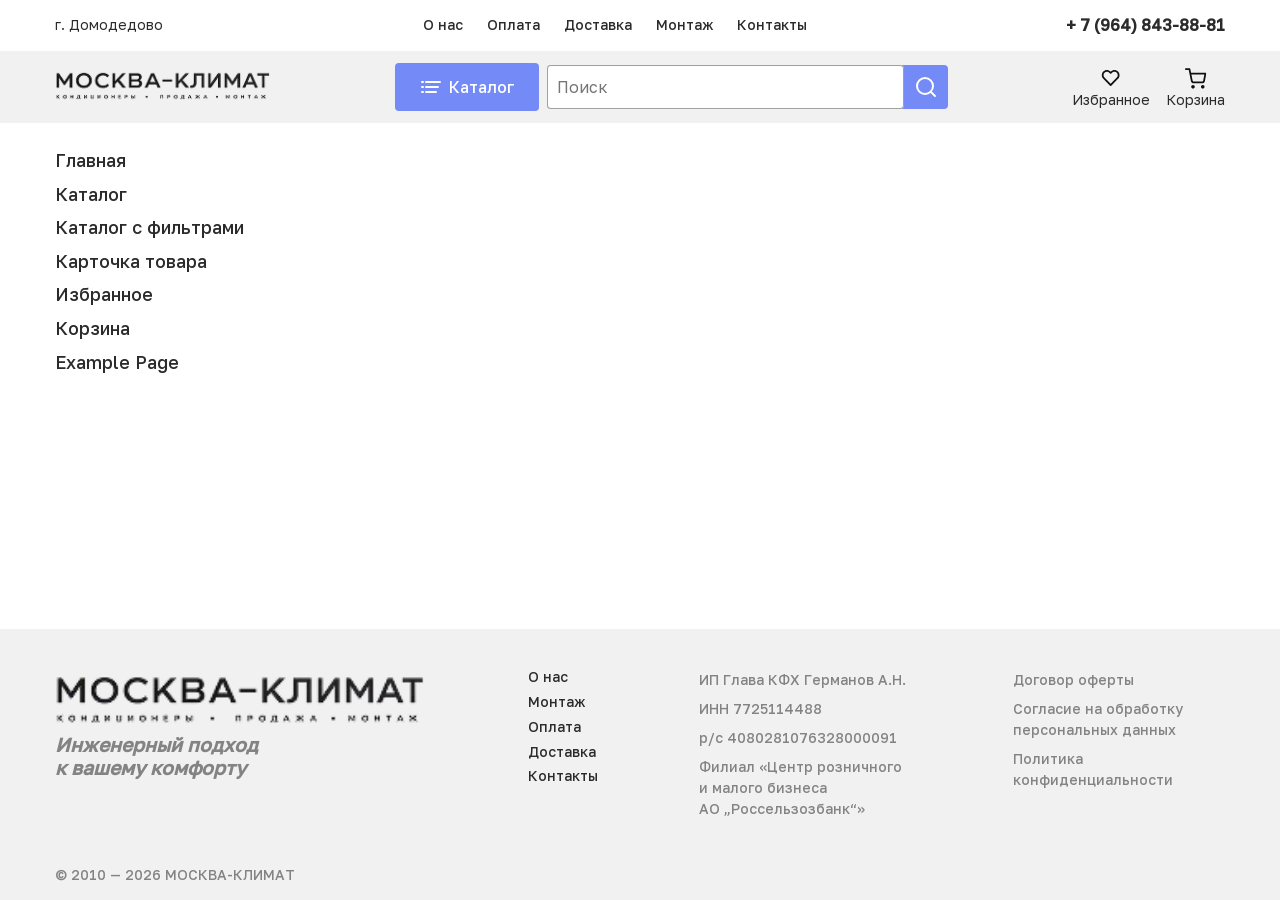
<file: docs/index.html>
<!DOCTYPE html>
<html lang="ru">
<head>
    <meta charset="UTF-8">
    <meta name="viewport" content="width=device-width, initial-scale=1, shrink-to-fit=no">
    <link rel="shortcut icon" href="images/favicon.ico">
    <link rel="stylesheet" href="css/style.css?v=1777123497179">
    <link rel="stylesheet" href="css/swiper.css?v=1777123497179">
    <title></title>
</head>
<body id="home">
<header data-header-js class="header">
    <div class="header__top">
        <div class="header__top-container container">
            <p class="header__info">
                г.&#160;Домодедово
            </p>
            <nav class="header__navigation">
                <ul class="header__list">
                    <li class="header__list-item"><a href="#">О&#160;нас</a></li>
                    <li class="header__list-item"><a href="#">Оплата</a></li>
                    <li class="header__list-item"><a href="#">Доставка</a></li>
                    <li class="header__list-item"><a href="#">Монтаж</a></li>
                    <li class="header__list-item"><a href="#">Контакты</a></li>
                </ul>
            </nav>
            <a href="tel:+79259042425" class="header__tel">+ 7 (964) 843-88-81</a>
        </div>
    </div>
    <div class="header__main">
        <div class="header__main-container container">
            <div class="header__side">
                <a href="#" class="header__logo">
                    <img loading="lazy" src="./img/logo.webp" alt="">
                </a>
            </div>
            <div class="header__middle">
                <button type="button" class="header__catalog-btn">
                    <img loading="lazy" src="./img/icons/catalog.svg" alt="">
                    <span>Каталог</span>
                </button>
                <div class="header__search">
                    <input placeholder="Поиск" type="text" class="header__search-input custom-input">
                    <button type="button" class="header__search-btn">
                        <img loading="lazy" src="./img/icons/search.svg" alt="">
                    </button>
                </div>
            </div>
            <div class="header__buttons">
                <a href="favorites.html" class="header__button">
                    <img loading="lazy" src="./img/icons/heart.svg" alt="">
                    <span>Избранное</span>
                </a>
                <a href="basket.html" class="header__button">
                    <img loading="lazy" src="./img/icons/basket.svg" alt="">
                    <span>Корзина</span>
                </a>
                <button class="header__burger">
                    <span></span>
                </button>
            </div>
        </div>
    </div>
    <div class="header__menu">
        <div class="header__menu-container container">
            <div class="header__search">
                <input placeholder="Поиск" type="text" class="header__search-input custom-input">
                <button type="button" class="header__search-btn">
                    <img loading="lazy" src="./img/icons/search.svg" alt="">
                </button>
            </div>
            <div class="header__catalog-wrapper active">
                <button type="button" class="header__catalog-btn">
                    <img loading="lazy" src="./img/icons/catalog.svg" alt="">
                    <span>Каталог</span>
                </button>
                <div class="header__catalog header__catalog_mobile">
                    <div class="header__catalog-container container">
                        <div class="catalog-items">
                            <a href="#" class="catalog-item">
                                <h3 class="catalog-item__title">Категория</h3>
                                <div class="catalog-item__image">
                                    <img src="./img/new/1.webp" alt="">
                                </div>
                            </a>
                            <a href="#" class="catalog-item">
                                <h3 class="catalog-item__title">Категория</h3>
                                <div class="catalog-item__image">
                                    <img src="./img/new/1.webp" alt="">
                                </div>
                            </a>
                            <a href="#" class="catalog-item">
                                <h3 class="catalog-item__title">Категория</h3>
                                <div class="catalog-item__image">
                                    <img src="./img/new/1.webp" alt="">
                                </div>
                            </a>
                            <a href="#" class="catalog-item">
                                <h3 class="catalog-item__title">Категория</h3>
                                <div class="catalog-item__image">
                                    <img src="./img/new/1.webp" alt="">
                                </div>
                            </a>
                            <a href="#" class="catalog-item">
                                <h3 class="catalog-item__title">Категория</h3>
                                <div class="catalog-item__image">
                                    <img src="./img/new/1.webp" alt="">
                                </div>
                            </a>
                            <a href="#" class="catalog-item">
                                <h3 class="catalog-item__title">Категория</h3>
                                <div class="catalog-item__image">
                                    <img src="./img/new/1.webp" alt="">
                                </div>
                            </a>
                        </div>
                    </div>
                </div>
            </div>
            <ul class="header__list">
                <li class="header__list-item"><a href="#">О&#160;нас</a></li>
                <li class="header__list-item"><a href="#">Оплата</a></li>
                <li class="header__list-item"><a href="#">Доставка</a></li>
                <li class="header__list-item"><a href="#">Монтаж</a></li>
                <li class="header__list-item"><a href="#">Контакты</a></li>
            </ul>
            <p class="header__info">
                г.&#160;Тула Ленина&#160;21
            </p>
            <a href="tel:+79259042425" class="header__tel">8 (925) 904-24-25</a>
        </div>
    </div>

    <div class="header__catalog header__catalog_pc">
        <div class="header__catalog-container container">
            <div class="header__catalog-close">
                <img loading="lazy" src="./img/icons/close.svg" alt="">
            </div>
            <div class="catalog-items">
                <a href="#" class="catalog-item">
                    <h3 class="catalog-item__title">Категория</h3>
                    <div class="catalog-item__image">
                        <img src="./img/new/1.webp" alt="">
                    </div>
                </a>
                <a href="#" class="catalog-item">
                    <h3 class="catalog-item__title">Категория</h3>
                    <div class="catalog-item__image">
                        <img src="./img/new/1.webp" alt="">
                    </div>
                </a>
                <a href="#" class="catalog-item">
                    <h3 class="catalog-item__title">Категория</h3>
                    <div class="catalog-item__image">
                        <img src="./img/new/1.webp" alt="">
                    </div>
                </a>
                <a href="#" class="catalog-item">
                    <h3 class="catalog-item__title">Категория</h3>
                    <div class="catalog-item__image">
                        <img src="./img/new/1.webp" alt="">
                    </div>
                </a>
                <a href="#" class="catalog-item">
                    <h3 class="catalog-item__title">Категория</h3>
                    <div class="catalog-item__image">
                        <img src="./img/new/1.webp" alt="">
                    </div>
                </a>
                <a href="#" class="catalog-item">
                    <h3 class="catalog-item__title">Категория</h3>
                    <div class="catalog-item__image">
                        <img src="./img/new/1.webp" alt="">
                    </div>
                </a>
            </div>
        </div>
    </div>

</header>

<main class="main">

    <section class="pages">
        <div class="pages__container container">
            <ul class="pages__list">
                <li class="pages__list-item"><a href="main.html">Главная</a></li>
                <li class="pages__list-item"><a href="catalog.html">Каталог</a></li>
                <li class="pages__list-item"><a href="filters.html">Каталог с&#160;фильтрами</a></li>
                <li class="pages__list-item"><a href="card.html">Карточка товара</a></li>
                <li class="pages__list-item"><a href="favorites.html">Избранное</a></li>
                <li class="pages__list-item"><a href="basket.html">Корзина</a></li>
                <li class="pages__list-item"><a href="example.html">Example Page</a></li>
            </ul>
        </div>
    </section>

</main>

<footer class="footer">
    <div class="footer__container container">
        <div class="footer__main">
            <div class="footer__side">
                <a href="#" class="footer__logo">
                    <img loading="lazy" src="./img/logo.webp" alt="">
                </a>
                <p class="footer__desc">
                    Инженерный подход к&#160;вашему комфорту
                </p>
            </div>
            <ul class="footer__list">
                <li class="footer__list-item"><a href="#">О&#160;нас</a></li>
                <li class="footer__list-item"><a href="#">Монтаж</a></li>
                <li class="footer__list-item"><a href="#">Оплата</a></li>
                <li class="footer__list-item"><a href="#">Доставка</a></li>
                <li class="footer__list-item"><a href="#">Контакты</a></li>
            </ul>
            <div class="footer__info">
                <p>
                    ИП&#160;Глава КФХ Германов А.Н.
                </p>
                <p>
                    ИНН 7725114488
                </p>
                <p>
                    р/с 4080281076328000091
                </p>
                <p>
                    Филиал &#171;Центр розничного и&#160;малого бизнеса АО&#160;&#8222;Россельзозбанк&#8220;&#187;
                </p>
            </div>
            <div class="footer__info">
               <a href="">Договор оферты</a>
               <a href="">Согласие на&#160;обработку персональных данных</a>
               <a href="">Политика конфиденциальности</a>
            </div>
        </div>
        <div class="footer__bottom">
            <p class="footer__copyright">&#169; 2010&#160;&#8212; 2026 МОСКВА-КЛИМАТ</p>
        </div>
    </div>
</footer>

<svg class="sprite" xmlns="http://www.w3.org/2000/svg" xmlns:xlink="http://www.w3.org/1999/xlink"><symbol viewBox="0 0 24 24" id="heart" xmlns="http://www.w3.org/2000/svg"><path d="M17.329 3c.61 0 1.215.13 1.78.383.564.253 1.08.625 1.514 1.095.435.47.781 1.03 1.018 1.648A5.46 5.46 0 0 1 22 8.076a5.46 5.46 0 0 1-.359 1.951 5.122 5.122 0 0 1-1.018 1.648l-1.14 1.235L12 21l-7.482-8.09-1.143-1.233C2.496 10.727 2 9.43 2 8.077s.497-2.648 1.375-3.599C4.253 3.53 5.44 3 6.671 3c1.232 0 2.417.53 3.295 1.478l1.142 1.234c.235.254.557.396.892.396.335 0 .657-.142.892-.396l1.14-1.234a4.67 4.67 0 0 1 1.517-1.095A4.35 4.35 0 0 1 17.329 3Z" stroke-width="2.222" stroke-linecap="round" stroke-linejoin="round"/></symbol></svg>
<script src="js/common.js?v=1777123497179"></script>
</body>

</html>
</file>
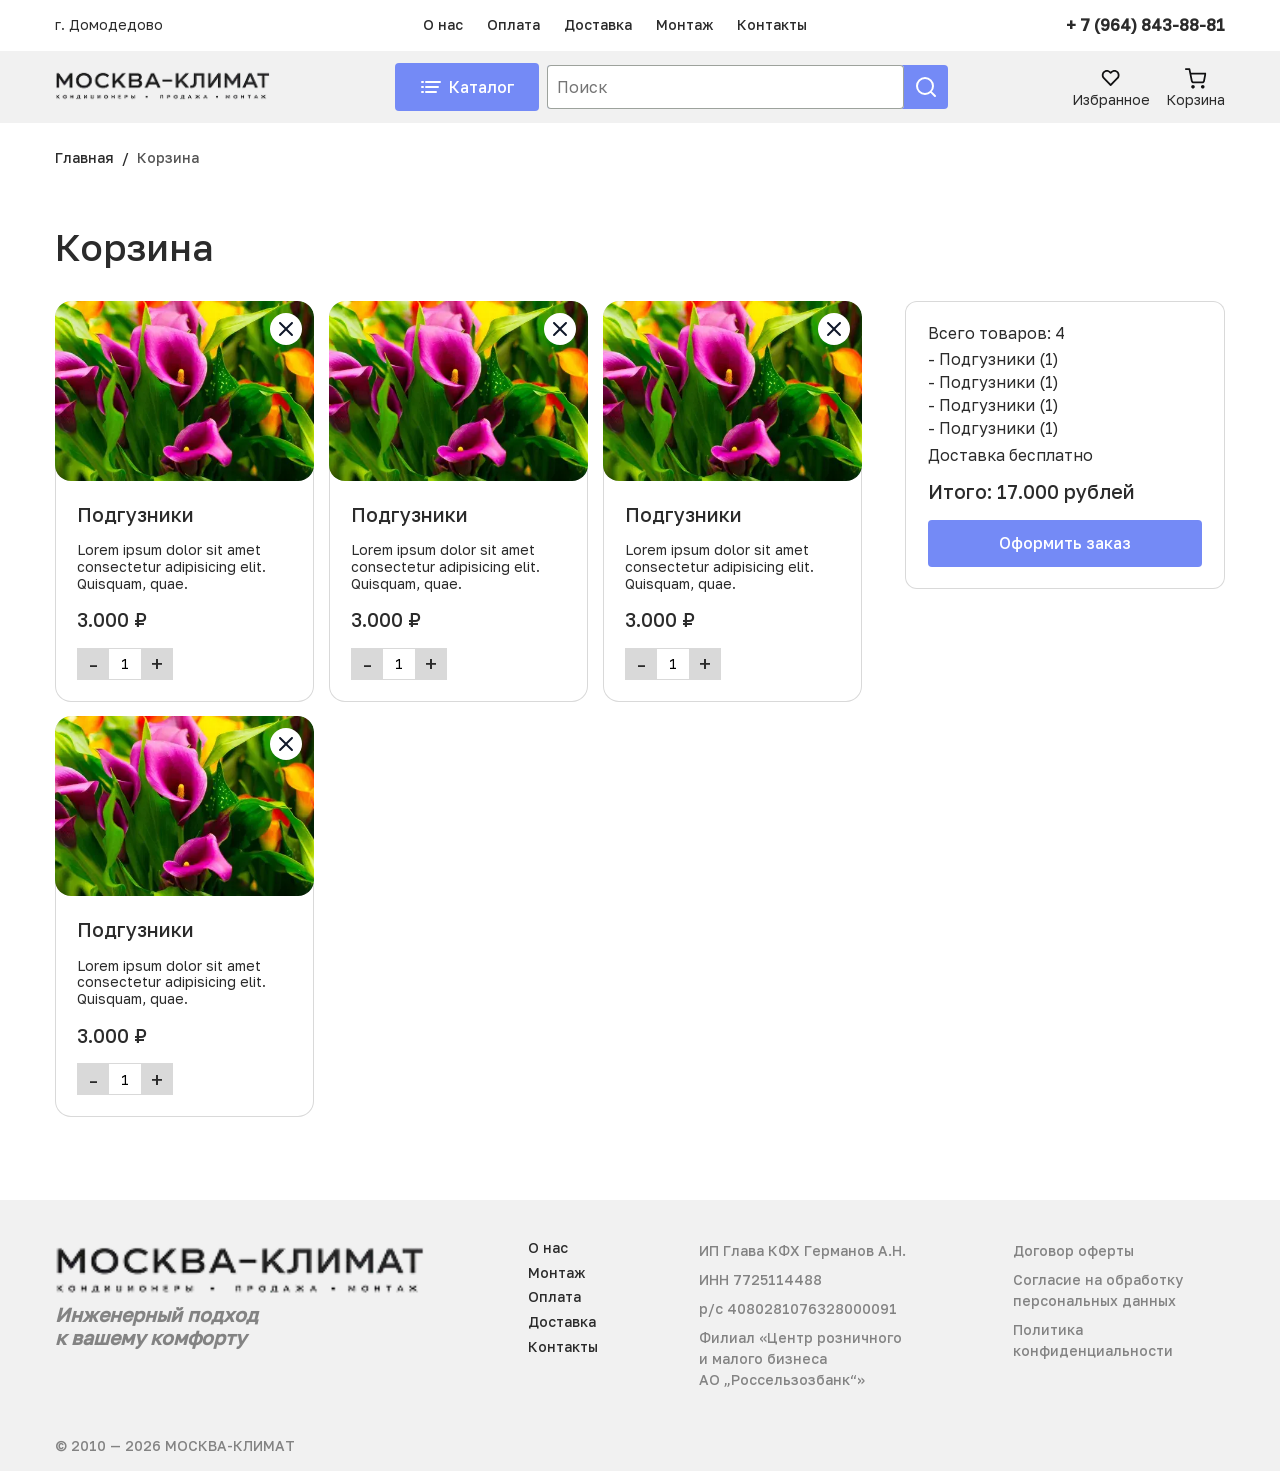
<file: docs/basket.html>
<!DOCTYPE html>
<html lang="ru">
<head>
    <meta charset="UTF-8">
    <meta name="viewport" content="width=device-width, initial-scale=1, shrink-to-fit=no">
    <link rel="shortcut icon" href="images/favicon.ico">
    <link rel="stylesheet" href="css/style.css?v=1777123497179">
    <link rel="stylesheet" href="css/swiper.css?v=1777123497179">
    <title></title>
</head>
<body id="home">
<header data-header-js class="header">
    <div class="header__top">
        <div class="header__top-container container">
            <p class="header__info">
                г.&#160;Домодедово
            </p>
            <nav class="header__navigation">
                <ul class="header__list">
                    <li class="header__list-item"><a href="#">О&#160;нас</a></li>
                    <li class="header__list-item"><a href="#">Оплата</a></li>
                    <li class="header__list-item"><a href="#">Доставка</a></li>
                    <li class="header__list-item"><a href="#">Монтаж</a></li>
                    <li class="header__list-item"><a href="#">Контакты</a></li>
                </ul>
            </nav>
            <a href="tel:+79259042425" class="header__tel">+ 7 (964) 843-88-81</a>
        </div>
    </div>
    <div class="header__main">
        <div class="header__main-container container">
            <div class="header__side">
                <a href="#" class="header__logo">
                    <img loading="lazy" src="./img/logo.webp" alt="">
                </a>
            </div>
            <div class="header__middle">
                <button type="button" class="header__catalog-btn">
                    <img loading="lazy" src="./img/icons/catalog.svg" alt="">
                    <span>Каталог</span>
                </button>
                <div class="header__search">
                    <input placeholder="Поиск" type="text" class="header__search-input custom-input">
                    <button type="button" class="header__search-btn">
                        <img loading="lazy" src="./img/icons/search.svg" alt="">
                    </button>
                </div>
            </div>
            <div class="header__buttons">
                <a href="favorites.html" class="header__button">
                    <img loading="lazy" src="./img/icons/heart.svg" alt="">
                    <span>Избранное</span>
                </a>
                <a href="basket.html" class="header__button">
                    <img loading="lazy" src="./img/icons/basket.svg" alt="">
                    <span>Корзина</span>
                </a>
                <button class="header__burger">
                    <span></span>
                </button>
            </div>
        </div>
    </div>
    <div class="header__menu">
        <div class="header__menu-container container">
            <div class="header__search">
                <input placeholder="Поиск" type="text" class="header__search-input custom-input">
                <button type="button" class="header__search-btn">
                    <img loading="lazy" src="./img/icons/search.svg" alt="">
                </button>
            </div>
            <div class="header__catalog-wrapper active">
                <button type="button" class="header__catalog-btn">
                    <img loading="lazy" src="./img/icons/catalog.svg" alt="">
                    <span>Каталог</span>
                </button>
                <div class="header__catalog header__catalog_mobile">
                    <div class="header__catalog-container container">
                        <div class="catalog-items">
                            <a href="#" class="catalog-item">
                                <h3 class="catalog-item__title">Категория</h3>
                                <div class="catalog-item__image">
                                    <img src="./img/new/1.webp" alt="">
                                </div>
                            </a>
                            <a href="#" class="catalog-item">
                                <h3 class="catalog-item__title">Категория</h3>
                                <div class="catalog-item__image">
                                    <img src="./img/new/1.webp" alt="">
                                </div>
                            </a>
                            <a href="#" class="catalog-item">
                                <h3 class="catalog-item__title">Категория</h3>
                                <div class="catalog-item__image">
                                    <img src="./img/new/1.webp" alt="">
                                </div>
                            </a>
                            <a href="#" class="catalog-item">
                                <h3 class="catalog-item__title">Категория</h3>
                                <div class="catalog-item__image">
                                    <img src="./img/new/1.webp" alt="">
                                </div>
                            </a>
                            <a href="#" class="catalog-item">
                                <h3 class="catalog-item__title">Категория</h3>
                                <div class="catalog-item__image">
                                    <img src="./img/new/1.webp" alt="">
                                </div>
                            </a>
                            <a href="#" class="catalog-item">
                                <h3 class="catalog-item__title">Категория</h3>
                                <div class="catalog-item__image">
                                    <img src="./img/new/1.webp" alt="">
                                </div>
                            </a>
                        </div>
                    </div>
                </div>
            </div>
            <ul class="header__list">
                <li class="header__list-item"><a href="#">О&#160;нас</a></li>
                <li class="header__list-item"><a href="#">Оплата</a></li>
                <li class="header__list-item"><a href="#">Доставка</a></li>
                <li class="header__list-item"><a href="#">Монтаж</a></li>
                <li class="header__list-item"><a href="#">Контакты</a></li>
            </ul>
            <p class="header__info">
                г.&#160;Тула Ленина&#160;21
            </p>
            <a href="tel:+79259042425" class="header__tel">8 (925) 904-24-25</a>
        </div>
    </div>

    <div class="header__catalog header__catalog_pc">
        <div class="header__catalog-container container">
            <div class="header__catalog-close">
                <img loading="lazy" src="./img/icons/close.svg" alt="">
            </div>
            <div class="catalog-items">
                <a href="#" class="catalog-item">
                    <h3 class="catalog-item__title">Категория</h3>
                    <div class="catalog-item__image">
                        <img src="./img/new/1.webp" alt="">
                    </div>
                </a>
                <a href="#" class="catalog-item">
                    <h3 class="catalog-item__title">Категория</h3>
                    <div class="catalog-item__image">
                        <img src="./img/new/1.webp" alt="">
                    </div>
                </a>
                <a href="#" class="catalog-item">
                    <h3 class="catalog-item__title">Категория</h3>
                    <div class="catalog-item__image">
                        <img src="./img/new/1.webp" alt="">
                    </div>
                </a>
                <a href="#" class="catalog-item">
                    <h3 class="catalog-item__title">Категория</h3>
                    <div class="catalog-item__image">
                        <img src="./img/new/1.webp" alt="">
                    </div>
                </a>
                <a href="#" class="catalog-item">
                    <h3 class="catalog-item__title">Категория</h3>
                    <div class="catalog-item__image">
                        <img src="./img/new/1.webp" alt="">
                    </div>
                </a>
                <a href="#" class="catalog-item">
                    <h3 class="catalog-item__title">Категория</h3>
                    <div class="catalog-item__image">
                        <img src="./img/new/1.webp" alt="">
                    </div>
                </a>
            </div>
        </div>
    </div>

</header>

<main class="main">
    <div class="breadcambs container">
        <ul class="breadcambs__list">
            <li class="breadcambs__list-item"><a href="#">Главная</a></li>
            <li class="breadcambs__list-item"><a href="#">Корзина</a></li>
        </ul>
    </div>
    <section class="basket">
        <div class="basket__container container">
            <h2 class="basket__title">Корзина</h2>
            <div class="basket__content">
                <div class="basket__items">
                    <a href="#" class="card-item">
                        <button type="button" class="card-item__remove"></button>
                        <div class="card-item__image">
                            <img loading="lazy" src="./img/news/1.webp" alt="">
                        </div>
                        <div class="card-item__content">
                            <h4 class="card-item__title">
                                Подгузники
                            </h4>
                            <p class="card-item__desc">
                                Lorem ipsum dolor sit amet consectetur adipisicing elit. Quisquam, quae.
                            </p>
                            <p class="card-item__price">
                                3.000 ₽
                            </p>
                            <div class="card-item__value custom-range" data-min="1" data-max="10">
                                <button class="custom-range__btn custom-range__btn--minus">-</button>
                                <input type="number" class="custom-range__input" value="1">
                                <button class="custom-range__btn custom-range__btn--plus">+</button>
                            </div>
                        </div>
                    </a>
                    <a href="#" class="card-item">
                        <button type="button" class="card-item__remove"></button>
                        <div class="card-item__image">
                            <img loading="lazy" src="./img/news/1.webp" alt="">
                        </div>
                        <div class="card-item__content">
                            <h4 class="card-item__title">
                                Подгузники
                            </h4>
                            <p class="card-item__desc">
                                Lorem ipsum dolor sit amet consectetur adipisicing elit. Quisquam, quae.
                            </p>
                            <p class="card-item__price">
                                3.000 ₽
                            </p>
                            <div class="card-item__value custom-range" data-min="1" data-max="10">
                                <button class="custom-range__btn custom-range__btn--minus">-</button>
                                <input type="number" class="custom-range__input" value="1">
                                <button class="custom-range__btn custom-range__btn--plus">+</button>
                            </div>
                        </div>
                    </a>
                    <a href="#" class="card-item">
                        <button type="button" class="card-item__remove"></button>
                        <div class="card-item__image">
                            <img loading="lazy" src="./img/news/1.webp" alt="">
                        </div>
                        <div class="card-item__content">
                            <h4 class="card-item__title">
                                Подгузники
                            </h4>
                            <p class="card-item__desc">
                                Lorem ipsum dolor sit amet consectetur adipisicing elit. Quisquam, quae.
                            </p>
                            <p class="card-item__price">
                                3.000 ₽
                            </p>
                            <div class="card-item__value custom-range" data-min="1" data-max="10">
                                <button class="custom-range__btn custom-range__btn--minus">-</button>
                                <input type="number" class="custom-range__input" value="1">
                                <button class="custom-range__btn custom-range__btn--plus">+</button>
                            </div>
                        </div>
                    </a>
                    <a href="#" class="card-item">
                        <button type="button" class="card-item__remove"></button>
                        <div class="card-item__image">
                            <img loading="lazy" src="./img/news/1.webp" alt="">
                        </div>
                        <div class="card-item__content">
                            <h4 class="card-item__title">
                                Подгузники
                            </h4>
                            <p class="card-item__desc">
                                Lorem ipsum dolor sit amet consectetur adipisicing elit. Quisquam, quae.
                            </p>
                            <p class="card-item__price">
                                3.000 ₽
                            </p>
                            <div class="card-item__value custom-range" data-min="1" data-max="10">
                                <button class="custom-range__btn custom-range__btn--minus">-</button>
                                <input type="number" class="custom-range__input" value="1">
                                <button class="custom-range__btn custom-range__btn--plus">+</button>
                            </div>
                        </div>
                    </a>
                </div>
                <div class="basket__payment">
                    <div class="basket__info">
                        <p>Всего товаров: <span>4</span></p>
                        <ul>
                            <li>Подгузники (1)</li>
                            <li>Подгузники (1)</li>
                            <li>Подгузники (1)</li>
                            <li>Подгузники (1)</li>
                        </ul>
                        <p>Доставка бесплатно</p>
                    </div>
                    <p class="basket__value">
                        Итого: 17.000 рублей
                    </p>
                    <button class="basket__btn btn">Оформить заказ</button>
                </div>
            </div>
        </div>
    </section>
</main>

<footer class="footer">
    <div class="footer__container container">
        <div class="footer__main">
            <div class="footer__side">
                <a href="#" class="footer__logo">
                    <img loading="lazy" src="./img/logo.webp" alt="">
                </a>
                <p class="footer__desc">
                    Инженерный подход к&#160;вашему комфорту
                </p>
            </div>
            <ul class="footer__list">
                <li class="footer__list-item"><a href="#">О&#160;нас</a></li>
                <li class="footer__list-item"><a href="#">Монтаж</a></li>
                <li class="footer__list-item"><a href="#">Оплата</a></li>
                <li class="footer__list-item"><a href="#">Доставка</a></li>
                <li class="footer__list-item"><a href="#">Контакты</a></li>
            </ul>
            <div class="footer__info">
                <p>
                    ИП&#160;Глава КФХ Германов А.Н.
                </p>
                <p>
                    ИНН 7725114488
                </p>
                <p>
                    р/с 4080281076328000091
                </p>
                <p>
                    Филиал &#171;Центр розничного и&#160;малого бизнеса АО&#160;&#8222;Россельзозбанк&#8220;&#187;
                </p>
            </div>
            <div class="footer__info">
               <a href="">Договор оферты</a>
               <a href="">Согласие на&#160;обработку персональных данных</a>
               <a href="">Политика конфиденциальности</a>
            </div>
        </div>
        <div class="footer__bottom">
            <p class="footer__copyright">&#169; 2010&#160;&#8212; 2026 МОСКВА-КЛИМАТ</p>
        </div>
    </div>
</footer>

<svg class="sprite" xmlns="http://www.w3.org/2000/svg" xmlns:xlink="http://www.w3.org/1999/xlink"><symbol viewBox="0 0 24 24" id="heart" xmlns="http://www.w3.org/2000/svg"><path d="M17.329 3c.61 0 1.215.13 1.78.383.564.253 1.08.625 1.514 1.095.435.47.781 1.03 1.018 1.648A5.46 5.46 0 0 1 22 8.076a5.46 5.46 0 0 1-.359 1.951 5.122 5.122 0 0 1-1.018 1.648l-1.14 1.235L12 21l-7.482-8.09-1.143-1.233C2.496 10.727 2 9.43 2 8.077s.497-2.648 1.375-3.599C4.253 3.53 5.44 3 6.671 3c1.232 0 2.417.53 3.295 1.478l1.142 1.234c.235.254.557.396.892.396.335 0 .657-.142.892-.396l1.14-1.234a4.67 4.67 0 0 1 1.517-1.095A4.35 4.35 0 0 1 17.329 3Z" stroke-width="2.222" stroke-linecap="round" stroke-linejoin="round"/></symbol></svg>
<script src="js/common.js?v=1777123497179"></script>
</body>

</html>
</file>
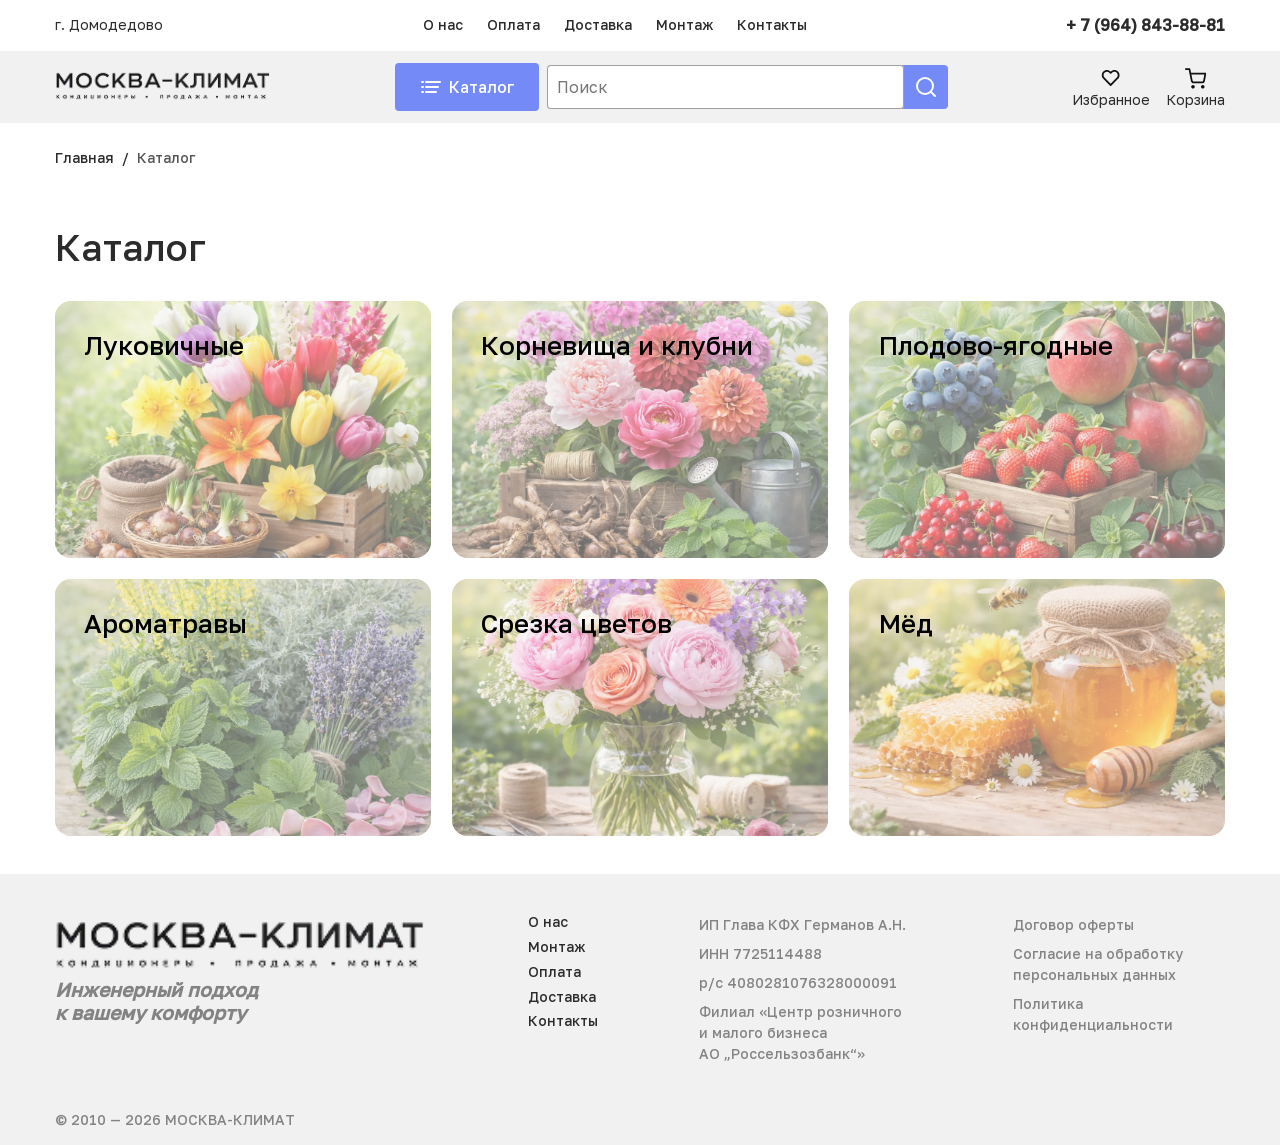
<file: docs/catalog.html>
<!DOCTYPE html>
<html lang="ru">
<head>
    <meta charset="UTF-8">
    <meta name="viewport" content="width=device-width, initial-scale=1, shrink-to-fit=no">
    <link rel="shortcut icon" href="images/favicon.ico">
    <link rel="stylesheet" href="css/style.css?v=1777123497179">
    <link rel="stylesheet" href="css/swiper.css?v=1777123497179">
    <title></title>
</head>
<body id="home">
<header data-header-js class="header">
    <div class="header__top">
        <div class="header__top-container container">
            <p class="header__info">
                г.&#160;Домодедово
            </p>
            <nav class="header__navigation">
                <ul class="header__list">
                    <li class="header__list-item"><a href="#">О&#160;нас</a></li>
                    <li class="header__list-item"><a href="#">Оплата</a></li>
                    <li class="header__list-item"><a href="#">Доставка</a></li>
                    <li class="header__list-item"><a href="#">Монтаж</a></li>
                    <li class="header__list-item"><a href="#">Контакты</a></li>
                </ul>
            </nav>
            <a href="tel:+79259042425" class="header__tel">+ 7 (964) 843-88-81</a>
        </div>
    </div>
    <div class="header__main">
        <div class="header__main-container container">
            <div class="header__side">
                <a href="#" class="header__logo">
                    <img loading="lazy" src="./img/logo.webp" alt="">
                </a>
            </div>
            <div class="header__middle">
                <button type="button" class="header__catalog-btn">
                    <img loading="lazy" src="./img/icons/catalog.svg" alt="">
                    <span>Каталог</span>
                </button>
                <div class="header__search">
                    <input placeholder="Поиск" type="text" class="header__search-input custom-input">
                    <button type="button" class="header__search-btn">
                        <img loading="lazy" src="./img/icons/search.svg" alt="">
                    </button>
                </div>
            </div>
            <div class="header__buttons">
                <a href="favorites.html" class="header__button">
                    <img loading="lazy" src="./img/icons/heart.svg" alt="">
                    <span>Избранное</span>
                </a>
                <a href="basket.html" class="header__button">
                    <img loading="lazy" src="./img/icons/basket.svg" alt="">
                    <span>Корзина</span>
                </a>
                <button class="header__burger">
                    <span></span>
                </button>
            </div>
        </div>
    </div>
    <div class="header__menu">
        <div class="header__menu-container container">
            <div class="header__search">
                <input placeholder="Поиск" type="text" class="header__search-input custom-input">
                <button type="button" class="header__search-btn">
                    <img loading="lazy" src="./img/icons/search.svg" alt="">
                </button>
            </div>
            <div class="header__catalog-wrapper active">
                <button type="button" class="header__catalog-btn">
                    <img loading="lazy" src="./img/icons/catalog.svg" alt="">
                    <span>Каталог</span>
                </button>
                <div class="header__catalog header__catalog_mobile">
                    <div class="header__catalog-container container">
                        <div class="catalog-items">
                            <a href="#" class="catalog-item">
                                <h3 class="catalog-item__title">Категория</h3>
                                <div class="catalog-item__image">
                                    <img src="./img/new/1.webp" alt="">
                                </div>
                            </a>
                            <a href="#" class="catalog-item">
                                <h3 class="catalog-item__title">Категория</h3>
                                <div class="catalog-item__image">
                                    <img src="./img/new/1.webp" alt="">
                                </div>
                            </a>
                            <a href="#" class="catalog-item">
                                <h3 class="catalog-item__title">Категория</h3>
                                <div class="catalog-item__image">
                                    <img src="./img/new/1.webp" alt="">
                                </div>
                            </a>
                            <a href="#" class="catalog-item">
                                <h3 class="catalog-item__title">Категория</h3>
                                <div class="catalog-item__image">
                                    <img src="./img/new/1.webp" alt="">
                                </div>
                            </a>
                            <a href="#" class="catalog-item">
                                <h3 class="catalog-item__title">Категория</h3>
                                <div class="catalog-item__image">
                                    <img src="./img/new/1.webp" alt="">
                                </div>
                            </a>
                            <a href="#" class="catalog-item">
                                <h3 class="catalog-item__title">Категория</h3>
                                <div class="catalog-item__image">
                                    <img src="./img/new/1.webp" alt="">
                                </div>
                            </a>
                        </div>
                    </div>
                </div>
            </div>
            <ul class="header__list">
                <li class="header__list-item"><a href="#">О&#160;нас</a></li>
                <li class="header__list-item"><a href="#">Оплата</a></li>
                <li class="header__list-item"><a href="#">Доставка</a></li>
                <li class="header__list-item"><a href="#">Монтаж</a></li>
                <li class="header__list-item"><a href="#">Контакты</a></li>
            </ul>
            <p class="header__info">
                г.&#160;Тула Ленина&#160;21
            </p>
            <a href="tel:+79259042425" class="header__tel">8 (925) 904-24-25</a>
        </div>
    </div>

    <div class="header__catalog header__catalog_pc">
        <div class="header__catalog-container container">
            <div class="header__catalog-close">
                <img loading="lazy" src="./img/icons/close.svg" alt="">
            </div>
            <div class="catalog-items">
                <a href="#" class="catalog-item">
                    <h3 class="catalog-item__title">Категория</h3>
                    <div class="catalog-item__image">
                        <img src="./img/new/1.webp" alt="">
                    </div>
                </a>
                <a href="#" class="catalog-item">
                    <h3 class="catalog-item__title">Категория</h3>
                    <div class="catalog-item__image">
                        <img src="./img/new/1.webp" alt="">
                    </div>
                </a>
                <a href="#" class="catalog-item">
                    <h3 class="catalog-item__title">Категория</h3>
                    <div class="catalog-item__image">
                        <img src="./img/new/1.webp" alt="">
                    </div>
                </a>
                <a href="#" class="catalog-item">
                    <h3 class="catalog-item__title">Категория</h3>
                    <div class="catalog-item__image">
                        <img src="./img/new/1.webp" alt="">
                    </div>
                </a>
                <a href="#" class="catalog-item">
                    <h3 class="catalog-item__title">Категория</h3>
                    <div class="catalog-item__image">
                        <img src="./img/new/1.webp" alt="">
                    </div>
                </a>
                <a href="#" class="catalog-item">
                    <h3 class="catalog-item__title">Категория</h3>
                    <div class="catalog-item__image">
                        <img src="./img/new/1.webp" alt="">
                    </div>
                </a>
            </div>
        </div>
    </div>

</header>

<main class="main">
    <div class="breadcambs container">
        <ul class="breadcambs__list">
            <li class="breadcambs__list-item"><a href="#">Главная</a></li>
            <li class="breadcambs__list-item"><a href="#">Каталог</a></li>
        </ul>
    </div>
    <div class="catalog-section">
        <div class="catalog-section__container container">
            <h2 class="catalog-section__title">Каталог</h2>
            <div class="catalog-items">
                <a href="#" class="catalog-item">
                    <h3 class="catalog-item__title">Луковичные</h3>
                    <div class="catalog-item__image">
                        <img src="./img/catalog/1.webp" alt="">
                    </div>
                </a>
                <a href="#" class="catalog-item">
                    <h3 class="catalog-item__title">Корневища и&#160;клубни</h3>
                    <div class="catalog-item__image">
                        <img src="./img/catalog/2.webp" alt="">
                    </div>
                </a>
                <a href="#" class="catalog-item">
                    <h3 class="catalog-item__title">Плодово-ягодные</h3>
                    <div class="catalog-item__image">
                        <img src="./img/catalog/3.webp" alt="">
                    </div>
                </a>
                <a href="#" class="catalog-item">
                    <h3 class="catalog-item__title">Ароматравы</h3>
                    <div class="catalog-item__image">
                        <img src="./img/catalog/4.webp" alt="">
                    </div>
                </a>
                <a href="#" class="catalog-item">
                    <h3 class="catalog-item__title">Срезка цветов</h3>
                    <div class="catalog-item__image">
                        <img src="./img/catalog/5.webp" alt="">
                    </div>
                </a>
                <a href="#" class="catalog-item">
                    <h3 class="catalog-item__title">Мёд</h3>
                    <div class="catalog-item__image">
                        <img src="./img/catalog/6.webp" alt="">
                    </div>
                </a>
            </div>
        </div>
    </div>
</main>

<footer class="footer">
    <div class="footer__container container">
        <div class="footer__main">
            <div class="footer__side">
                <a href="#" class="footer__logo">
                    <img loading="lazy" src="./img/logo.webp" alt="">
                </a>
                <p class="footer__desc">
                    Инженерный подход к&#160;вашему комфорту
                </p>
            </div>
            <ul class="footer__list">
                <li class="footer__list-item"><a href="#">О&#160;нас</a></li>
                <li class="footer__list-item"><a href="#">Монтаж</a></li>
                <li class="footer__list-item"><a href="#">Оплата</a></li>
                <li class="footer__list-item"><a href="#">Доставка</a></li>
                <li class="footer__list-item"><a href="#">Контакты</a></li>
            </ul>
            <div class="footer__info">
                <p>
                    ИП&#160;Глава КФХ Германов А.Н.
                </p>
                <p>
                    ИНН 7725114488
                </p>
                <p>
                    р/с 4080281076328000091
                </p>
                <p>
                    Филиал &#171;Центр розничного и&#160;малого бизнеса АО&#160;&#8222;Россельзозбанк&#8220;&#187;
                </p>
            </div>
            <div class="footer__info">
               <a href="">Договор оферты</a>
               <a href="">Согласие на&#160;обработку персональных данных</a>
               <a href="">Политика конфиденциальности</a>
            </div>
        </div>
        <div class="footer__bottom">
            <p class="footer__copyright">&#169; 2010&#160;&#8212; 2026 МОСКВА-КЛИМАТ</p>
        </div>
    </div>
</footer>

<svg class="sprite" xmlns="http://www.w3.org/2000/svg" xmlns:xlink="http://www.w3.org/1999/xlink"><symbol viewBox="0 0 24 24" id="heart" xmlns="http://www.w3.org/2000/svg"><path d="M17.329 3c.61 0 1.215.13 1.78.383.564.253 1.08.625 1.514 1.095.435.47.781 1.03 1.018 1.648A5.46 5.46 0 0 1 22 8.076a5.46 5.46 0 0 1-.359 1.951 5.122 5.122 0 0 1-1.018 1.648l-1.14 1.235L12 21l-7.482-8.09-1.143-1.233C2.496 10.727 2 9.43 2 8.077s.497-2.648 1.375-3.599C4.253 3.53 5.44 3 6.671 3c1.232 0 2.417.53 3.295 1.478l1.142 1.234c.235.254.557.396.892.396.335 0 .657-.142.892-.396l1.14-1.234a4.67 4.67 0 0 1 1.517-1.095A4.35 4.35 0 0 1 17.329 3Z" stroke-width="2.222" stroke-linecap="round" stroke-linejoin="round"/></symbol></svg>
<script src="js/common.js?v=1777123497179"></script>
</body>

</html>
</file>
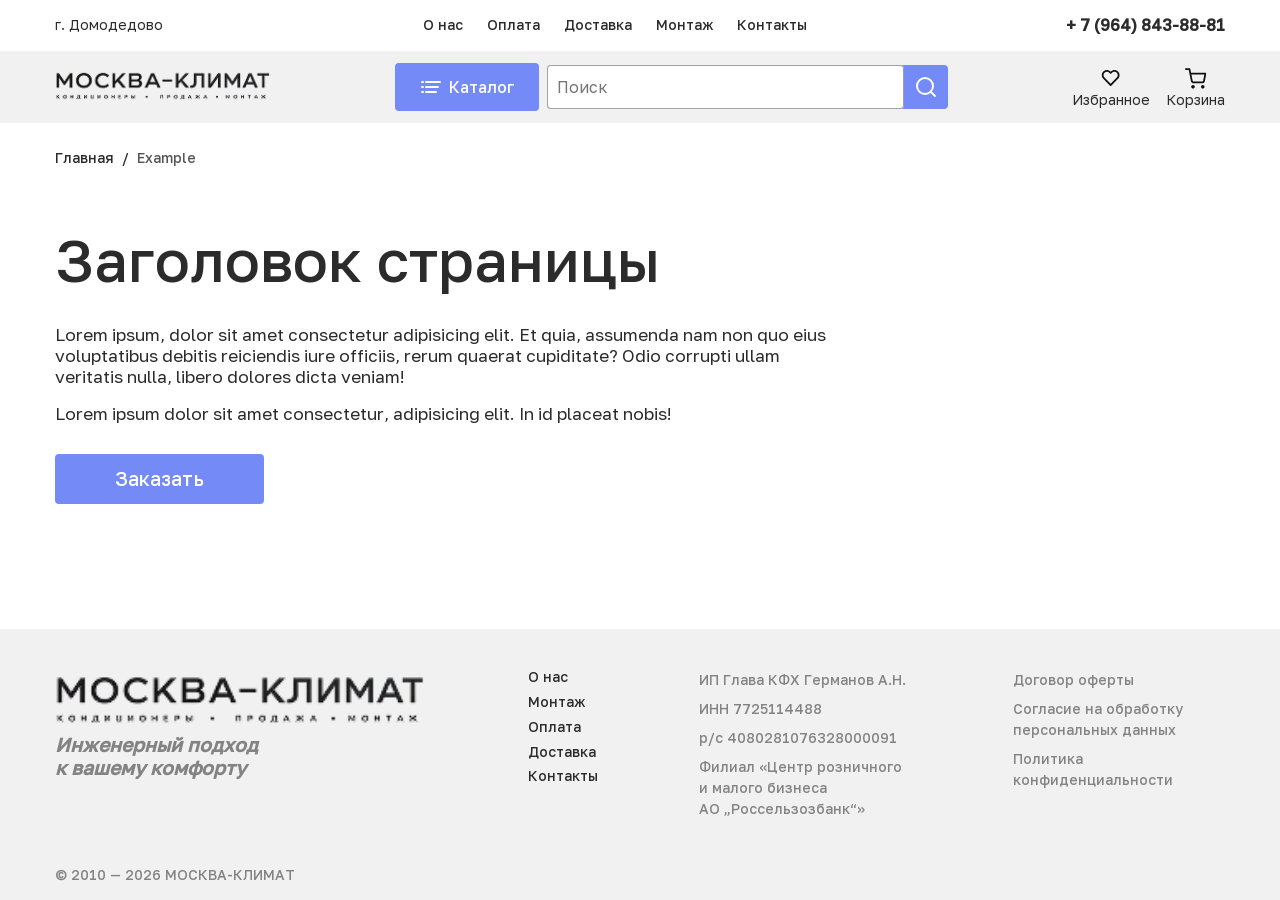
<file: docs/example.html>
<!DOCTYPE html>
<html lang="ru">
<head>
    <meta charset="UTF-8">
    <meta name="viewport" content="width=device-width, initial-scale=1, shrink-to-fit=no">
    <link rel="shortcut icon" href="images/favicon.ico">
    <link rel="stylesheet" href="css/style.css?v=1777123497179">
    <link rel="stylesheet" href="css/swiper.css?v=1777123497179">
    <title></title>
</head>
<body id="home">
<header data-header-js class="header">
    <div class="header__top">
        <div class="header__top-container container">
            <p class="header__info">
                г.&#160;Домодедово
            </p>
            <nav class="header__navigation">
                <ul class="header__list">
                    <li class="header__list-item"><a href="#">О&#160;нас</a></li>
                    <li class="header__list-item"><a href="#">Оплата</a></li>
                    <li class="header__list-item"><a href="#">Доставка</a></li>
                    <li class="header__list-item"><a href="#">Монтаж</a></li>
                    <li class="header__list-item"><a href="#">Контакты</a></li>
                </ul>
            </nav>
            <a href="tel:+79259042425" class="header__tel">+ 7 (964) 843-88-81</a>
        </div>
    </div>
    <div class="header__main">
        <div class="header__main-container container">
            <div class="header__side">
                <a href="#" class="header__logo">
                    <img loading="lazy" src="./img/logo.webp" alt="">
                </a>
            </div>
            <div class="header__middle">
                <button type="button" class="header__catalog-btn">
                    <img loading="lazy" src="./img/icons/catalog.svg" alt="">
                    <span>Каталог</span>
                </button>
                <div class="header__search">
                    <input placeholder="Поиск" type="text" class="header__search-input custom-input">
                    <button type="button" class="header__search-btn">
                        <img loading="lazy" src="./img/icons/search.svg" alt="">
                    </button>
                </div>
            </div>
            <div class="header__buttons">
                <a href="favorites.html" class="header__button">
                    <img loading="lazy" src="./img/icons/heart.svg" alt="">
                    <span>Избранное</span>
                </a>
                <a href="basket.html" class="header__button">
                    <img loading="lazy" src="./img/icons/basket.svg" alt="">
                    <span>Корзина</span>
                </a>
                <button class="header__burger">
                    <span></span>
                </button>
            </div>
        </div>
    </div>
    <div class="header__menu">
        <div class="header__menu-container container">
            <div class="header__search">
                <input placeholder="Поиск" type="text" class="header__search-input custom-input">
                <button type="button" class="header__search-btn">
                    <img loading="lazy" src="./img/icons/search.svg" alt="">
                </button>
            </div>
            <div class="header__catalog-wrapper active">
                <button type="button" class="header__catalog-btn">
                    <img loading="lazy" src="./img/icons/catalog.svg" alt="">
                    <span>Каталог</span>
                </button>
                <div class="header__catalog header__catalog_mobile">
                    <div class="header__catalog-container container">
                        <div class="catalog-items">
                            <a href="#" class="catalog-item">
                                <h3 class="catalog-item__title">Категория</h3>
                                <div class="catalog-item__image">
                                    <img src="./img/new/1.webp" alt="">
                                </div>
                            </a>
                            <a href="#" class="catalog-item">
                                <h3 class="catalog-item__title">Категория</h3>
                                <div class="catalog-item__image">
                                    <img src="./img/new/1.webp" alt="">
                                </div>
                            </a>
                            <a href="#" class="catalog-item">
                                <h3 class="catalog-item__title">Категория</h3>
                                <div class="catalog-item__image">
                                    <img src="./img/new/1.webp" alt="">
                                </div>
                            </a>
                            <a href="#" class="catalog-item">
                                <h3 class="catalog-item__title">Категория</h3>
                                <div class="catalog-item__image">
                                    <img src="./img/new/1.webp" alt="">
                                </div>
                            </a>
                            <a href="#" class="catalog-item">
                                <h3 class="catalog-item__title">Категория</h3>
                                <div class="catalog-item__image">
                                    <img src="./img/new/1.webp" alt="">
                                </div>
                            </a>
                            <a href="#" class="catalog-item">
                                <h3 class="catalog-item__title">Категория</h3>
                                <div class="catalog-item__image">
                                    <img src="./img/new/1.webp" alt="">
                                </div>
                            </a>
                        </div>
                    </div>
                </div>
            </div>
            <ul class="header__list">
                <li class="header__list-item"><a href="#">О&#160;нас</a></li>
                <li class="header__list-item"><a href="#">Оплата</a></li>
                <li class="header__list-item"><a href="#">Доставка</a></li>
                <li class="header__list-item"><a href="#">Монтаж</a></li>
                <li class="header__list-item"><a href="#">Контакты</a></li>
            </ul>
            <p class="header__info">
                г.&#160;Тула Ленина&#160;21
            </p>
            <a href="tel:+79259042425" class="header__tel">8 (925) 904-24-25</a>
        </div>
    </div>

    <div class="header__catalog header__catalog_pc">
        <div class="header__catalog-container container">
            <div class="header__catalog-close">
                <img loading="lazy" src="./img/icons/close.svg" alt="">
            </div>
            <div class="catalog-items">
                <a href="#" class="catalog-item">
                    <h3 class="catalog-item__title">Категория</h3>
                    <div class="catalog-item__image">
                        <img src="./img/new/1.webp" alt="">
                    </div>
                </a>
                <a href="#" class="catalog-item">
                    <h3 class="catalog-item__title">Категория</h3>
                    <div class="catalog-item__image">
                        <img src="./img/new/1.webp" alt="">
                    </div>
                </a>
                <a href="#" class="catalog-item">
                    <h3 class="catalog-item__title">Категория</h3>
                    <div class="catalog-item__image">
                        <img src="./img/new/1.webp" alt="">
                    </div>
                </a>
                <a href="#" class="catalog-item">
                    <h3 class="catalog-item__title">Категория</h3>
                    <div class="catalog-item__image">
                        <img src="./img/new/1.webp" alt="">
                    </div>
                </a>
                <a href="#" class="catalog-item">
                    <h3 class="catalog-item__title">Категория</h3>
                    <div class="catalog-item__image">
                        <img src="./img/new/1.webp" alt="">
                    </div>
                </a>
                <a href="#" class="catalog-item">
                    <h3 class="catalog-item__title">Категория</h3>
                    <div class="catalog-item__image">
                        <img src="./img/new/1.webp" alt="">
                    </div>
                </a>
            </div>
        </div>
    </div>

</header>

<main class="main">
    <div class="breadcambs container">
        <ul class="breadcambs__list">
            <li class="breadcambs__list-item"><a href="#">Главная</a></li>
            <li class="breadcambs__list-item"><a href="#">Example</a></li>
        </ul>
    </div>

    <section class="simple">
        <div class="simple__container container">
            <div class="simple__content">
                <h1 class="simple__title">Заголовок страницы</h1>
                <div class="simple__text">
                    <p>
                        Lorem ipsum, dolor sit amet consectetur adipisicing elit. Et&#160;quia, assumenda nam non quo eius
                        voluptatibus debitis reiciendis iure officiis, rerum quaerat cupiditate? Odio corrupti ullam
                        veritatis nulla, libero dolores dicta veniam!
                    </p>
                    <p>
                        Lorem ipsum dolor sit amet consectetur, adipisicing elit. In&#160;id&#160;placeat nobis!
                    </p>
                </div>
                <button class="simple__btn btn">Заказать</button>
            </div>
        </div>
    </section>

</main>

<footer class="footer">
    <div class="footer__container container">
        <div class="footer__main">
            <div class="footer__side">
                <a href="#" class="footer__logo">
                    <img loading="lazy" src="./img/logo.webp" alt="">
                </a>
                <p class="footer__desc">
                    Инженерный подход к&#160;вашему комфорту
                </p>
            </div>
            <ul class="footer__list">
                <li class="footer__list-item"><a href="#">О&#160;нас</a></li>
                <li class="footer__list-item"><a href="#">Монтаж</a></li>
                <li class="footer__list-item"><a href="#">Оплата</a></li>
                <li class="footer__list-item"><a href="#">Доставка</a></li>
                <li class="footer__list-item"><a href="#">Контакты</a></li>
            </ul>
            <div class="footer__info">
                <p>
                    ИП&#160;Глава КФХ Германов А.Н.
                </p>
                <p>
                    ИНН 7725114488
                </p>
                <p>
                    р/с 4080281076328000091
                </p>
                <p>
                    Филиал &#171;Центр розничного и&#160;малого бизнеса АО&#160;&#8222;Россельзозбанк&#8220;&#187;
                </p>
            </div>
            <div class="footer__info">
               <a href="">Договор оферты</a>
               <a href="">Согласие на&#160;обработку персональных данных</a>
               <a href="">Политика конфиденциальности</a>
            </div>
        </div>
        <div class="footer__bottom">
            <p class="footer__copyright">&#169; 2010&#160;&#8212; 2026 МОСКВА-КЛИМАТ</p>
        </div>
    </div>
</footer>

<svg class="sprite" xmlns="http://www.w3.org/2000/svg" xmlns:xlink="http://www.w3.org/1999/xlink"><symbol viewBox="0 0 24 24" id="heart" xmlns="http://www.w3.org/2000/svg"><path d="M17.329 3c.61 0 1.215.13 1.78.383.564.253 1.08.625 1.514 1.095.435.47.781 1.03 1.018 1.648A5.46 5.46 0 0 1 22 8.076a5.46 5.46 0 0 1-.359 1.951 5.122 5.122 0 0 1-1.018 1.648l-1.14 1.235L12 21l-7.482-8.09-1.143-1.233C2.496 10.727 2 9.43 2 8.077s.497-2.648 1.375-3.599C4.253 3.53 5.44 3 6.671 3c1.232 0 2.417.53 3.295 1.478l1.142 1.234c.235.254.557.396.892.396.335 0 .657-.142.892-.396l1.14-1.234a4.67 4.67 0 0 1 1.517-1.095A4.35 4.35 0 0 1 17.329 3Z" stroke-width="2.222" stroke-linecap="round" stroke-linejoin="round"/></symbol></svg>
<script src="js/common.js?v=1777123497179"></script>
</body>

</html>
</file>
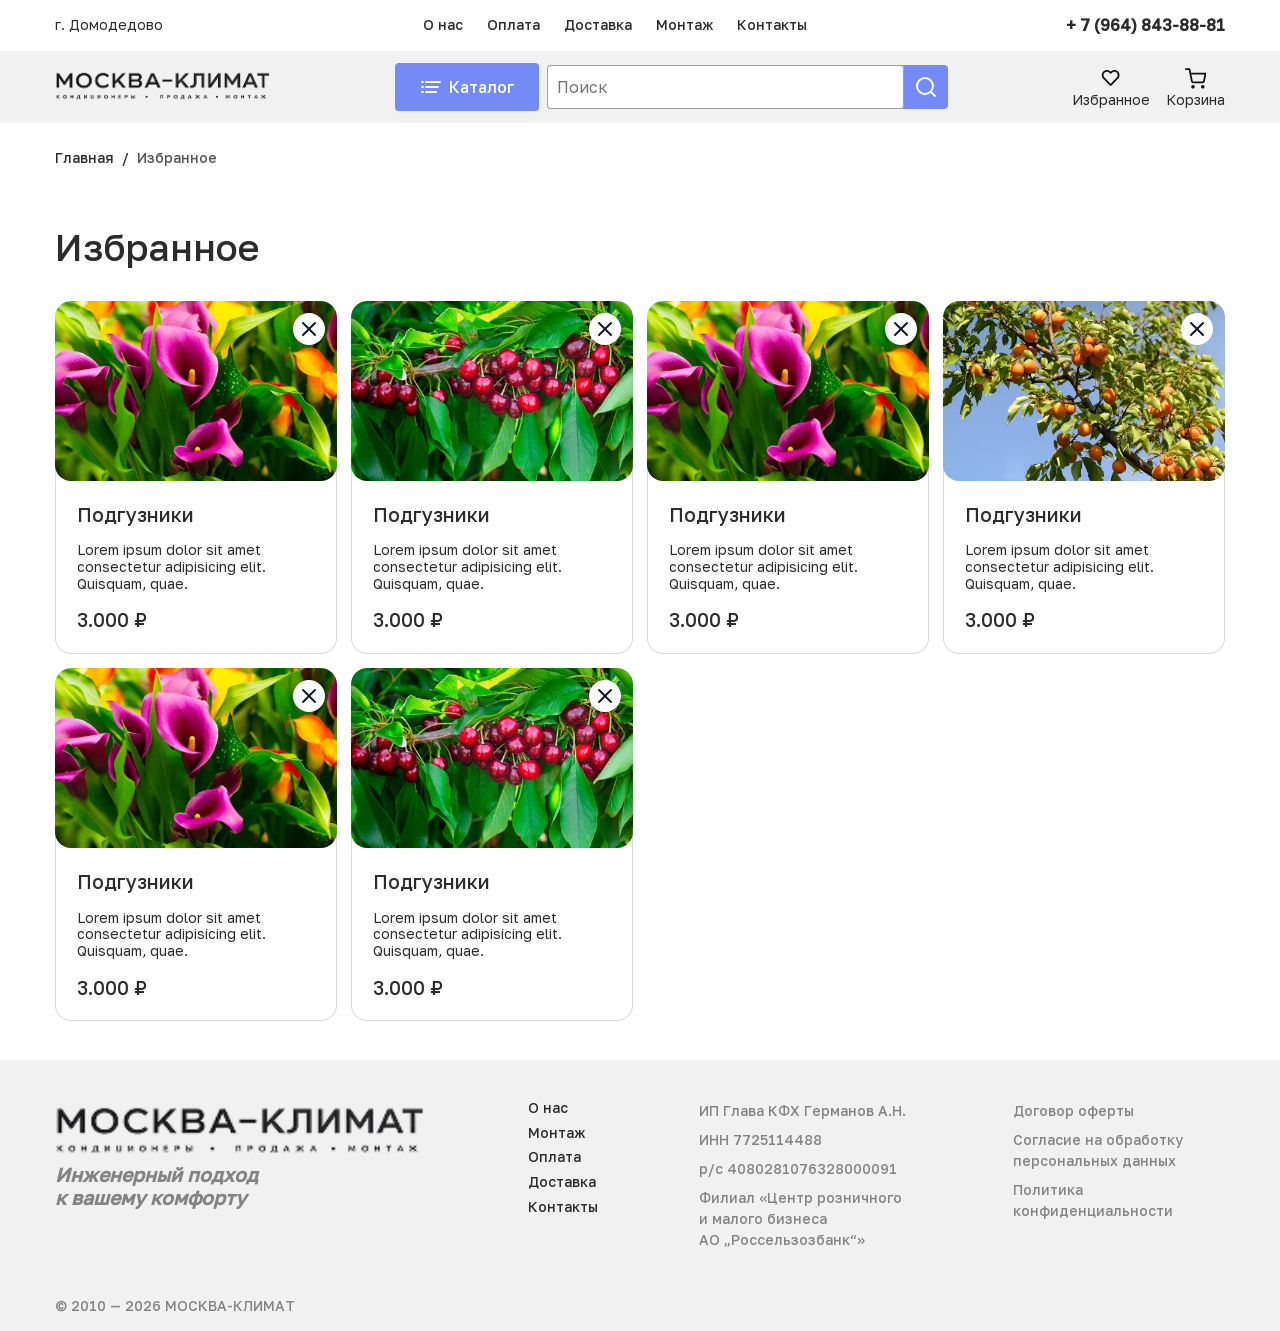
<file: docs/favorites.html>
<!DOCTYPE html>
<html lang="ru">
<head>
    <meta charset="UTF-8">
    <meta name="viewport" content="width=device-width, initial-scale=1, shrink-to-fit=no">
    <link rel="shortcut icon" href="images/favicon.ico">
    <link rel="stylesheet" href="css/style.css?v=1777123497179">
    <link rel="stylesheet" href="css/swiper.css?v=1777123497179">
    <title></title>
</head>
<body id="home">
<header data-header-js class="header">
    <div class="header__top">
        <div class="header__top-container container">
            <p class="header__info">
                г.&#160;Домодедово
            </p>
            <nav class="header__navigation">
                <ul class="header__list">
                    <li class="header__list-item"><a href="#">О&#160;нас</a></li>
                    <li class="header__list-item"><a href="#">Оплата</a></li>
                    <li class="header__list-item"><a href="#">Доставка</a></li>
                    <li class="header__list-item"><a href="#">Монтаж</a></li>
                    <li class="header__list-item"><a href="#">Контакты</a></li>
                </ul>
            </nav>
            <a href="tel:+79259042425" class="header__tel">+ 7 (964) 843-88-81</a>
        </div>
    </div>
    <div class="header__main">
        <div class="header__main-container container">
            <div class="header__side">
                <a href="#" class="header__logo">
                    <img loading="lazy" src="./img/logo.webp" alt="">
                </a>
            </div>
            <div class="header__middle">
                <button type="button" class="header__catalog-btn">
                    <img loading="lazy" src="./img/icons/catalog.svg" alt="">
                    <span>Каталог</span>
                </button>
                <div class="header__search">
                    <input placeholder="Поиск" type="text" class="header__search-input custom-input">
                    <button type="button" class="header__search-btn">
                        <img loading="lazy" src="./img/icons/search.svg" alt="">
                    </button>
                </div>
            </div>
            <div class="header__buttons">
                <a href="favorites.html" class="header__button">
                    <img loading="lazy" src="./img/icons/heart.svg" alt="">
                    <span>Избранное</span>
                </a>
                <a href="basket.html" class="header__button">
                    <img loading="lazy" src="./img/icons/basket.svg" alt="">
                    <span>Корзина</span>
                </a>
                <button class="header__burger">
                    <span></span>
                </button>
            </div>
        </div>
    </div>
    <div class="header__menu">
        <div class="header__menu-container container">
            <div class="header__search">
                <input placeholder="Поиск" type="text" class="header__search-input custom-input">
                <button type="button" class="header__search-btn">
                    <img loading="lazy" src="./img/icons/search.svg" alt="">
                </button>
            </div>
            <div class="header__catalog-wrapper active">
                <button type="button" class="header__catalog-btn">
                    <img loading="lazy" src="./img/icons/catalog.svg" alt="">
                    <span>Каталог</span>
                </button>
                <div class="header__catalog header__catalog_mobile">
                    <div class="header__catalog-container container">
                        <div class="catalog-items">
                            <a href="#" class="catalog-item">
                                <h3 class="catalog-item__title">Категория</h3>
                                <div class="catalog-item__image">
                                    <img src="./img/new/1.webp" alt="">
                                </div>
                            </a>
                            <a href="#" class="catalog-item">
                                <h3 class="catalog-item__title">Категория</h3>
                                <div class="catalog-item__image">
                                    <img src="./img/new/1.webp" alt="">
                                </div>
                            </a>
                            <a href="#" class="catalog-item">
                                <h3 class="catalog-item__title">Категория</h3>
                                <div class="catalog-item__image">
                                    <img src="./img/new/1.webp" alt="">
                                </div>
                            </a>
                            <a href="#" class="catalog-item">
                                <h3 class="catalog-item__title">Категория</h3>
                                <div class="catalog-item__image">
                                    <img src="./img/new/1.webp" alt="">
                                </div>
                            </a>
                            <a href="#" class="catalog-item">
                                <h3 class="catalog-item__title">Категория</h3>
                                <div class="catalog-item__image">
                                    <img src="./img/new/1.webp" alt="">
                                </div>
                            </a>
                            <a href="#" class="catalog-item">
                                <h3 class="catalog-item__title">Категория</h3>
                                <div class="catalog-item__image">
                                    <img src="./img/new/1.webp" alt="">
                                </div>
                            </a>
                        </div>
                    </div>
                </div>
            </div>
            <ul class="header__list">
                <li class="header__list-item"><a href="#">О&#160;нас</a></li>
                <li class="header__list-item"><a href="#">Оплата</a></li>
                <li class="header__list-item"><a href="#">Доставка</a></li>
                <li class="header__list-item"><a href="#">Монтаж</a></li>
                <li class="header__list-item"><a href="#">Контакты</a></li>
            </ul>
            <p class="header__info">
                г.&#160;Тула Ленина&#160;21
            </p>
            <a href="tel:+79259042425" class="header__tel">8 (925) 904-24-25</a>
        </div>
    </div>

    <div class="header__catalog header__catalog_pc">
        <div class="header__catalog-container container">
            <div class="header__catalog-close">
                <img loading="lazy" src="./img/icons/close.svg" alt="">
            </div>
            <div class="catalog-items">
                <a href="#" class="catalog-item">
                    <h3 class="catalog-item__title">Категория</h3>
                    <div class="catalog-item__image">
                        <img src="./img/new/1.webp" alt="">
                    </div>
                </a>
                <a href="#" class="catalog-item">
                    <h3 class="catalog-item__title">Категория</h3>
                    <div class="catalog-item__image">
                        <img src="./img/new/1.webp" alt="">
                    </div>
                </a>
                <a href="#" class="catalog-item">
                    <h3 class="catalog-item__title">Категория</h3>
                    <div class="catalog-item__image">
                        <img src="./img/new/1.webp" alt="">
                    </div>
                </a>
                <a href="#" class="catalog-item">
                    <h3 class="catalog-item__title">Категория</h3>
                    <div class="catalog-item__image">
                        <img src="./img/new/1.webp" alt="">
                    </div>
                </a>
                <a href="#" class="catalog-item">
                    <h3 class="catalog-item__title">Категория</h3>
                    <div class="catalog-item__image">
                        <img src="./img/new/1.webp" alt="">
                    </div>
                </a>
                <a href="#" class="catalog-item">
                    <h3 class="catalog-item__title">Категория</h3>
                    <div class="catalog-item__image">
                        <img src="./img/new/1.webp" alt="">
                    </div>
                </a>
            </div>
        </div>
    </div>

</header>

<main class="main">
    <div class="breadcambs container">
        <ul class="breadcambs__list">
            <li class="breadcambs__list-item"><a href="#">Главная</a></li>
            <li class="breadcambs__list-item"><a href="#">Избранное</a></li>
        </ul>
    </div>

    <section class="favorites">
        <div class="favorites__container container">
            <h2 class="favorites__title">Избранное</h2>
            <div class="favorites__cards">
                <a href="#" class="card-item">
                    <button type="button" class="card-item__remove"></button>
                    <div class="card-item__image">
                        <img loading="lazy" src="./img/news/1.webp" alt="">
                    </div>
                    <div class="card-item__content">
                        <h4 class="card-item__title">
                            Подгузники
                        </h4>
                        <p class="card-item__desc">
                            Lorem ipsum dolor sit amet consectetur adipisicing elit. Quisquam, quae.
                        </p>
                        <p class="card-item__price">
                            3.000 ₽
                        </p>
                    </div>
                </a>
                <a href="#" class="card-item">
                    <button type="button" class="card-item__remove"></button>
                    <div class="card-item__image">
                        <img loading="lazy" src="./img/news/2.webp" alt="">
                    </div>
                    <div class="card-item__content">
                        <h4 class="card-item__title">
                            Подгузники
                        </h4>
                        <p class="card-item__desc">
                            Lorem ipsum dolor sit amet consectetur adipisicing elit. Quisquam, quae.
                        </p>
                        <p class="card-item__price">
                            3.000 ₽
                        </p>
                    </div>
                </a>
                <a href="#" class="card-item">
                    <button type="button" class="card-item__remove"></button>
                    <div class="card-item__image">
                        <img loading="lazy" src="./img/news/1.webp" alt="">
                    </div>
                    <div class="card-item__content">
                        <h4 class="card-item__title">
                            Подгузники
                        </h4>
                        <p class="card-item__desc">
                            Lorem ipsum dolor sit amet consectetur adipisicing elit. Quisquam, quae.
                        </p>
                        <p class="card-item__price">
                            3.000 ₽
                        </p>
                    </div>
                </a>
                <a href="#" class="card-item">
                    <button type="button" class="card-item__remove"></button>
                    <div class="card-item__image">
                        <img loading="lazy" src="./img/news/3.webp" alt="">
                    </div>
                    <div class="card-item__content">
                        <h4 class="card-item__title">
                            Подгузники
                        </h4>
                        <p class="card-item__desc">
                            Lorem ipsum dolor sit amet consectetur adipisicing elit. Quisquam, quae.
                        </p>
                        <p class="card-item__price">
                            3.000 ₽
                        </p>
                    </div>
                </a>
                <a href="#" class="card-item">
                    <button type="button" class="card-item__remove"></button>
                    <div class="card-item__image">
                        <img loading="lazy" src="./img/news/1.webp" alt="">
                    </div>
                    <div class="card-item__content">
                        <h4 class="card-item__title">
                            Подгузники
                        </h4>
                        <p class="card-item__desc">
                            Lorem ipsum dolor sit amet consectetur adipisicing elit. Quisquam, quae.
                        </p>
                        <p class="card-item__price">
                            3.000 ₽
                        </p>
                    </div>
                </a>
                <a href="#" class="card-item">
                    <button type="button" class="card-item__remove"></button>
                    <div class="card-item__image">
                        <img loading="lazy" src="./img/news/2.webp" alt="">
                    </div>
                    <div class="card-item__content">
                        <h4 class="card-item__title">
                            Подгузники
                        </h4>
                        <p class="card-item__desc">
                            Lorem ipsum dolor sit amet consectetur adipisicing elit. Quisquam, quae.
                        </p>
                        <p class="card-item__price">
                            3.000 ₽
                        </p>
                    </div>
                </a>
            </div>
        </div>
    </section>
</main>

<footer class="footer">
    <div class="footer__container container">
        <div class="footer__main">
            <div class="footer__side">
                <a href="#" class="footer__logo">
                    <img loading="lazy" src="./img/logo.webp" alt="">
                </a>
                <p class="footer__desc">
                    Инженерный подход к&#160;вашему комфорту
                </p>
            </div>
            <ul class="footer__list">
                <li class="footer__list-item"><a href="#">О&#160;нас</a></li>
                <li class="footer__list-item"><a href="#">Монтаж</a></li>
                <li class="footer__list-item"><a href="#">Оплата</a></li>
                <li class="footer__list-item"><a href="#">Доставка</a></li>
                <li class="footer__list-item"><a href="#">Контакты</a></li>
            </ul>
            <div class="footer__info">
                <p>
                    ИП&#160;Глава КФХ Германов А.Н.
                </p>
                <p>
                    ИНН 7725114488
                </p>
                <p>
                    р/с 4080281076328000091
                </p>
                <p>
                    Филиал &#171;Центр розничного и&#160;малого бизнеса АО&#160;&#8222;Россельзозбанк&#8220;&#187;
                </p>
            </div>
            <div class="footer__info">
               <a href="">Договор оферты</a>
               <a href="">Согласие на&#160;обработку персональных данных</a>
               <a href="">Политика конфиденциальности</a>
            </div>
        </div>
        <div class="footer__bottom">
            <p class="footer__copyright">&#169; 2010&#160;&#8212; 2026 МОСКВА-КЛИМАТ</p>
        </div>
    </div>
</footer>

<svg class="sprite" xmlns="http://www.w3.org/2000/svg" xmlns:xlink="http://www.w3.org/1999/xlink"><symbol viewBox="0 0 24 24" id="heart" xmlns="http://www.w3.org/2000/svg"><path d="M17.329 3c.61 0 1.215.13 1.78.383.564.253 1.08.625 1.514 1.095.435.47.781 1.03 1.018 1.648A5.46 5.46 0 0 1 22 8.076a5.46 5.46 0 0 1-.359 1.951 5.122 5.122 0 0 1-1.018 1.648l-1.14 1.235L12 21l-7.482-8.09-1.143-1.233C2.496 10.727 2 9.43 2 8.077s.497-2.648 1.375-3.599C4.253 3.53 5.44 3 6.671 3c1.232 0 2.417.53 3.295 1.478l1.142 1.234c.235.254.557.396.892.396.335 0 .657-.142.892-.396l1.14-1.234a4.67 4.67 0 0 1 1.517-1.095A4.35 4.35 0 0 1 17.329 3Z" stroke-width="2.222" stroke-linecap="round" stroke-linejoin="round"/></symbol></svg>
<script src="js/common.js?v=1777123497179"></script>
</body>

</html>
</file>
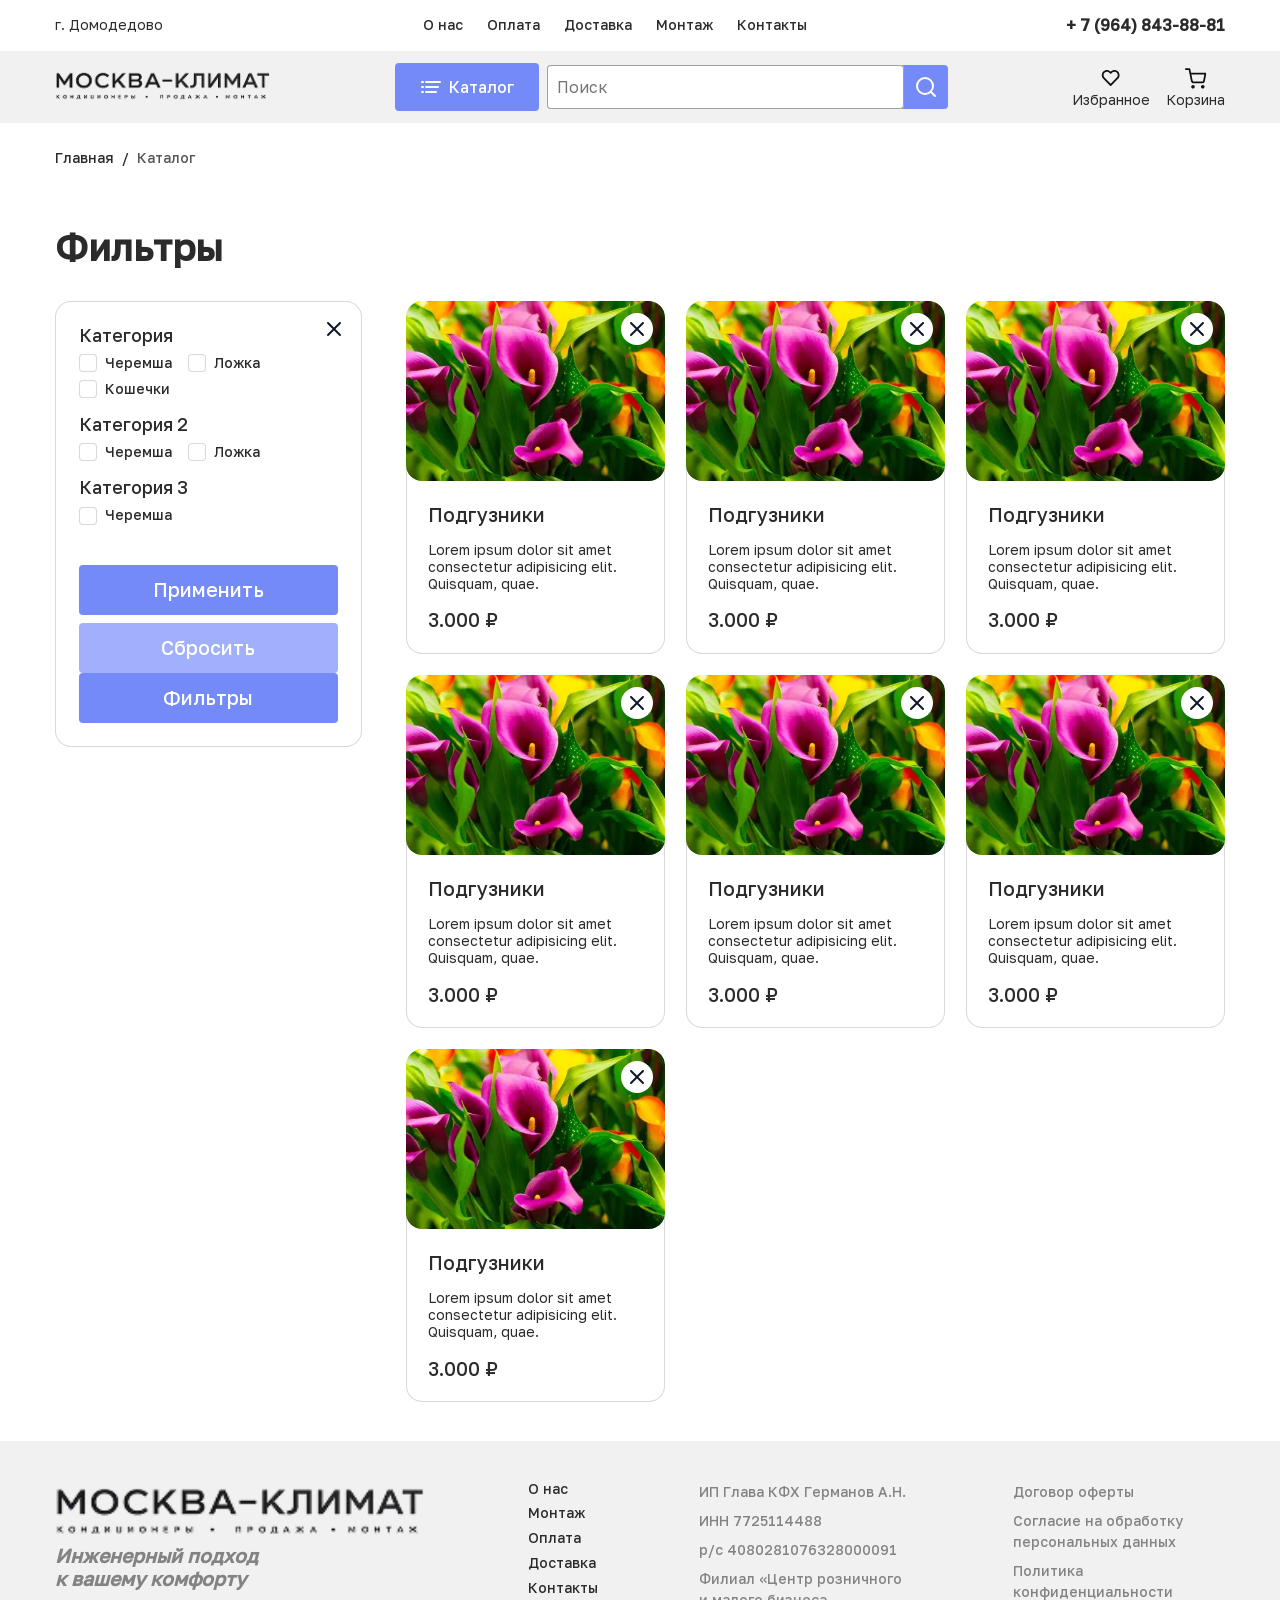
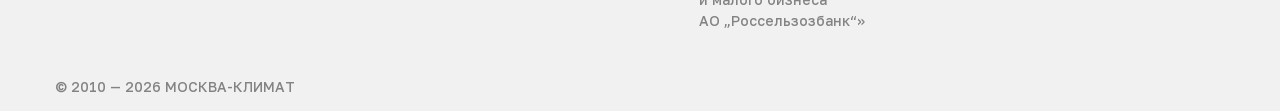
<file: docs/filters.html>
<!DOCTYPE html>
<html lang="ru">
<head>
    <meta charset="UTF-8">
    <meta name="viewport" content="width=device-width, initial-scale=1, shrink-to-fit=no">
    <link rel="shortcut icon" href="images/favicon.ico">
    <link rel="stylesheet" href="css/style.css?v=1777123497179">
    <link rel="stylesheet" href="css/swiper.css?v=1777123497179">
    <title></title>
</head>
<body id="home">
<header data-header-js class="header">
    <div class="header__top">
        <div class="header__top-container container">
            <p class="header__info">
                г.&#160;Домодедово
            </p>
            <nav class="header__navigation">
                <ul class="header__list">
                    <li class="header__list-item"><a href="#">О&#160;нас</a></li>
                    <li class="header__list-item"><a href="#">Оплата</a></li>
                    <li class="header__list-item"><a href="#">Доставка</a></li>
                    <li class="header__list-item"><a href="#">Монтаж</a></li>
                    <li class="header__list-item"><a href="#">Контакты</a></li>
                </ul>
            </nav>
            <a href="tel:+79259042425" class="header__tel">+ 7 (964) 843-88-81</a>
        </div>
    </div>
    <div class="header__main">
        <div class="header__main-container container">
            <div class="header__side">
                <a href="#" class="header__logo">
                    <img loading="lazy" src="./img/logo.webp" alt="">
                </a>
            </div>
            <div class="header__middle">
                <button type="button" class="header__catalog-btn">
                    <img loading="lazy" src="./img/icons/catalog.svg" alt="">
                    <span>Каталог</span>
                </button>
                <div class="header__search">
                    <input placeholder="Поиск" type="text" class="header__search-input custom-input">
                    <button type="button" class="header__search-btn">
                        <img loading="lazy" src="./img/icons/search.svg" alt="">
                    </button>
                </div>
            </div>
            <div class="header__buttons">
                <a href="favorites.html" class="header__button">
                    <img loading="lazy" src="./img/icons/heart.svg" alt="">
                    <span>Избранное</span>
                </a>
                <a href="basket.html" class="header__button">
                    <img loading="lazy" src="./img/icons/basket.svg" alt="">
                    <span>Корзина</span>
                </a>
                <button class="header__burger">
                    <span></span>
                </button>
            </div>
        </div>
    </div>
    <div class="header__menu">
        <div class="header__menu-container container">
            <div class="header__search">
                <input placeholder="Поиск" type="text" class="header__search-input custom-input">
                <button type="button" class="header__search-btn">
                    <img loading="lazy" src="./img/icons/search.svg" alt="">
                </button>
            </div>
            <div class="header__catalog-wrapper active">
                <button type="button" class="header__catalog-btn">
                    <img loading="lazy" src="./img/icons/catalog.svg" alt="">
                    <span>Каталог</span>
                </button>
                <div class="header__catalog header__catalog_mobile">
                    <div class="header__catalog-container container">
                        <div class="catalog-items">
                            <a href="#" class="catalog-item">
                                <h3 class="catalog-item__title">Категория</h3>
                                <div class="catalog-item__image">
                                    <img src="./img/new/1.webp" alt="">
                                </div>
                            </a>
                            <a href="#" class="catalog-item">
                                <h3 class="catalog-item__title">Категория</h3>
                                <div class="catalog-item__image">
                                    <img src="./img/new/1.webp" alt="">
                                </div>
                            </a>
                            <a href="#" class="catalog-item">
                                <h3 class="catalog-item__title">Категория</h3>
                                <div class="catalog-item__image">
                                    <img src="./img/new/1.webp" alt="">
                                </div>
                            </a>
                            <a href="#" class="catalog-item">
                                <h3 class="catalog-item__title">Категория</h3>
                                <div class="catalog-item__image">
                                    <img src="./img/new/1.webp" alt="">
                                </div>
                            </a>
                            <a href="#" class="catalog-item">
                                <h3 class="catalog-item__title">Категория</h3>
                                <div class="catalog-item__image">
                                    <img src="./img/new/1.webp" alt="">
                                </div>
                            </a>
                            <a href="#" class="catalog-item">
                                <h3 class="catalog-item__title">Категория</h3>
                                <div class="catalog-item__image">
                                    <img src="./img/new/1.webp" alt="">
                                </div>
                            </a>
                        </div>
                    </div>
                </div>
            </div>
            <ul class="header__list">
                <li class="header__list-item"><a href="#">О&#160;нас</a></li>
                <li class="header__list-item"><a href="#">Оплата</a></li>
                <li class="header__list-item"><a href="#">Доставка</a></li>
                <li class="header__list-item"><a href="#">Монтаж</a></li>
                <li class="header__list-item"><a href="#">Контакты</a></li>
            </ul>
            <p class="header__info">
                г.&#160;Тула Ленина&#160;21
            </p>
            <a href="tel:+79259042425" class="header__tel">8 (925) 904-24-25</a>
        </div>
    </div>

    <div class="header__catalog header__catalog_pc">
        <div class="header__catalog-container container">
            <div class="header__catalog-close">
                <img loading="lazy" src="./img/icons/close.svg" alt="">
            </div>
            <div class="catalog-items">
                <a href="#" class="catalog-item">
                    <h3 class="catalog-item__title">Категория</h3>
                    <div class="catalog-item__image">
                        <img src="./img/new/1.webp" alt="">
                    </div>
                </a>
                <a href="#" class="catalog-item">
                    <h3 class="catalog-item__title">Категория</h3>
                    <div class="catalog-item__image">
                        <img src="./img/new/1.webp" alt="">
                    </div>
                </a>
                <a href="#" class="catalog-item">
                    <h3 class="catalog-item__title">Категория</h3>
                    <div class="catalog-item__image">
                        <img src="./img/new/1.webp" alt="">
                    </div>
                </a>
                <a href="#" class="catalog-item">
                    <h3 class="catalog-item__title">Категория</h3>
                    <div class="catalog-item__image">
                        <img src="./img/new/1.webp" alt="">
                    </div>
                </a>
                <a href="#" class="catalog-item">
                    <h3 class="catalog-item__title">Категория</h3>
                    <div class="catalog-item__image">
                        <img src="./img/new/1.webp" alt="">
                    </div>
                </a>
                <a href="#" class="catalog-item">
                    <h3 class="catalog-item__title">Категория</h3>
                    <div class="catalog-item__image">
                        <img src="./img/new/1.webp" alt="">
                    </div>
                </a>
            </div>
        </div>
    </div>

</header>

<main class="main">
    <div class="breadcambs container">
        <ul class="breadcambs__list">
            <li class="breadcambs__list-item"><a href="#">Главная</a></li>
            <li class="breadcambs__list-item"><a href="#">Каталог</a></li>
        </ul>
    </div>
    <div class="catalog-filters">
        <div class="catalog-filters__container container">
            <h2 class="catalog-filters__title">Фильтры</h2>
            <div class="catalog-filters__content">
                <div class="catalog-filters__side">
                    <div data-filters-js class="filters active">
                        <button class="filters__close"></button>
                        <div class="filters__container container">
                            <div class="filters__row">
                                <h4 class="filters__row-title">
                                    Категория
                                </h4>
                                <div class="filters__row-items">
                                    <label class="filters__item">
                                        <input type="checkbox">
                                        <span>Черемша</span>
                                    </label>
                                    <label class="filters__item">
                                        <input type="checkbox">
                                        <span>Ложка</span>
                                    </label>
                                    <label class="filters__item">
                                        <input type="checkbox">
                                        <span>Кошечки</span>
                                    </label>
                                </div>
                            </div>
                            <div class="filters__row">
                                <h4 class="filters__row-title">
                                    Категория&#160;2
                                </h4>
                                <div class="filters__row-items">
                                    <label class="filters__item">
                                        <input type="checkbox">
                                        <span>Черемша</span>
                                    </label>
                                    <label class="filters__item">
                                        <input type="checkbox">
                                        <span>Ложка</span>
                                    </label>
                                </div>
                            </div>
                            <div class="filters__row">
                                <h4 class="filters__row-title">
                                    Категория&#160;3
                                </h4>
                                <div class="filters__row-items">
                                    <label class="filters__item">
                                        <input type="checkbox">
                                        <span>Черемша</span>
                                    </label>
                                </div>
                            </div>
                            <div class="filters__buttons">
                                <button type="button" class="filters__btn btn">Применить</button>
                                <button type="button" class="filters__btn btn btn-light">Сбросить</button>
                            </div>
                        </div>
                    </div>
                    <button class="catalog-filters__open-btn btn">
                        Фильтры
                    </button>
                </div>
                <div class="catalog-filters__items">
                    <a href="#" class="card-item">
                        <button type="button" class="card-item__remove"></button>
                        <div class="card-item__image">
                            <img loading="lazy" src="./img/news/1.webp" alt="">
                        </div>
                        <div class="card-item__content">
                            <h4 class="card-item__title">
                                Подгузники
                            </h4>
                            <p class="card-item__desc">
                                Lorem ipsum dolor sit amet consectetur adipisicing elit. Quisquam, quae.
                            </p>
                            <p class="card-item__price">
                                3.000 ₽
                            </p>
                        </div>
                    </a>
                    <a href="#" class="card-item">
                        <button type="button" class="card-item__remove"></button>
                        <div class="card-item__image">
                            <img loading="lazy" src="./img/news/1.webp" alt="">
                        </div>
                        <div class="card-item__content">
                            <h4 class="card-item__title">
                                Подгузники
                            </h4>
                            <p class="card-item__desc">
                                Lorem ipsum dolor sit amet consectetur adipisicing elit. Quisquam, quae.
                            </p>
                            <p class="card-item__price">
                                3.000 ₽
                            </p>
                        </div>
                    </a>
                    <a href="#" class="card-item">
                        <button type="button" class="card-item__remove"></button>
                        <div class="card-item__image">
                            <img loading="lazy" src="./img/news/1.webp" alt="">
                        </div>
                        <div class="card-item__content">
                            <h4 class="card-item__title">
                                Подгузники
                            </h4>
                            <p class="card-item__desc">
                                Lorem ipsum dolor sit amet consectetur adipisicing elit. Quisquam, quae.
                            </p>
                            <p class="card-item__price">
                                3.000 ₽
                            </p>
                        </div>
                    </a>
                    <a href="#" class="card-item">
                        <button type="button" class="card-item__remove"></button>
                        <div class="card-item__image">
                            <img loading="lazy" src="./img/news/1.webp" alt="">
                        </div>
                        <div class="card-item__content">
                            <h4 class="card-item__title">
                                Подгузники
                            </h4>
                            <p class="card-item__desc">
                                Lorem ipsum dolor sit amet consectetur adipisicing elit. Quisquam, quae.
                            </p>
                            <p class="card-item__price">
                                3.000 ₽
                            </p>
                        </div>
                    </a>
                    <a href="#" class="card-item">
                        <button type="button" class="card-item__remove"></button>
                        <div class="card-item__image">
                            <img loading="lazy" src="./img/news/1.webp" alt="">
                        </div>
                        <div class="card-item__content">
                            <h4 class="card-item__title">
                                Подгузники
                            </h4>
                            <p class="card-item__desc">
                                Lorem ipsum dolor sit amet consectetur adipisicing elit. Quisquam, quae.
                            </p>
                            <p class="card-item__price">
                                3.000 ₽
                            </p>
                        </div>
                    </a>
                    <a href="#" class="card-item">
                        <button type="button" class="card-item__remove"></button>
                        <div class="card-item__image">
                            <img loading="lazy" src="./img/news/1.webp" alt="">
                        </div>
                        <div class="card-item__content">
                            <h4 class="card-item__title">
                                Подгузники
                            </h4>
                            <p class="card-item__desc">
                                Lorem ipsum dolor sit amet consectetur adipisicing elit. Quisquam, quae.
                            </p>
                            <p class="card-item__price">
                                3.000 ₽
                            </p>
                        </div>
                    </a>
                    <a href="#" class="card-item">
                        <button type="button" class="card-item__remove"></button>
                        <div class="card-item__image">
                            <img loading="lazy" src="./img/news/1.webp" alt="">
                        </div>
                        <div class="card-item__content">
                            <h4 class="card-item__title">
                                Подгузники
                            </h4>
                            <p class="card-item__desc">
                                Lorem ipsum dolor sit amet consectetur adipisicing elit. Quisquam, quae.
                            </p>
                            <p class="card-item__price">
                                3.000 ₽
                            </p>
                        </div>
                    </a>
                </div>
            </div>
        </div>
    </div>
</main>

<footer class="footer">
    <div class="footer__container container">
        <div class="footer__main">
            <div class="footer__side">
                <a href="#" class="footer__logo">
                    <img loading="lazy" src="./img/logo.webp" alt="">
                </a>
                <p class="footer__desc">
                    Инженерный подход к&#160;вашему комфорту
                </p>
            </div>
            <ul class="footer__list">
                <li class="footer__list-item"><a href="#">О&#160;нас</a></li>
                <li class="footer__list-item"><a href="#">Монтаж</a></li>
                <li class="footer__list-item"><a href="#">Оплата</a></li>
                <li class="footer__list-item"><a href="#">Доставка</a></li>
                <li class="footer__list-item"><a href="#">Контакты</a></li>
            </ul>
            <div class="footer__info">
                <p>
                    ИП&#160;Глава КФХ Германов А.Н.
                </p>
                <p>
                    ИНН 7725114488
                </p>
                <p>
                    р/с 4080281076328000091
                </p>
                <p>
                    Филиал &#171;Центр розничного и&#160;малого бизнеса АО&#160;&#8222;Россельзозбанк&#8220;&#187;
                </p>
            </div>
            <div class="footer__info">
               <a href="">Договор оферты</a>
               <a href="">Согласие на&#160;обработку персональных данных</a>
               <a href="">Политика конфиденциальности</a>
            </div>
        </div>
        <div class="footer__bottom">
            <p class="footer__copyright">&#169; 2010&#160;&#8212; 2026 МОСКВА-КЛИМАТ</p>
        </div>
    </div>
</footer>

<svg class="sprite" xmlns="http://www.w3.org/2000/svg" xmlns:xlink="http://www.w3.org/1999/xlink"><symbol viewBox="0 0 24 24" id="heart" xmlns="http://www.w3.org/2000/svg"><path d="M17.329 3c.61 0 1.215.13 1.78.383.564.253 1.08.625 1.514 1.095.435.47.781 1.03 1.018 1.648A5.46 5.46 0 0 1 22 8.076a5.46 5.46 0 0 1-.359 1.951 5.122 5.122 0 0 1-1.018 1.648l-1.14 1.235L12 21l-7.482-8.09-1.143-1.233C2.496 10.727 2 9.43 2 8.077s.497-2.648 1.375-3.599C4.253 3.53 5.44 3 6.671 3c1.232 0 2.417.53 3.295 1.478l1.142 1.234c.235.254.557.396.892.396.335 0 .657-.142.892-.396l1.14-1.234a4.67 4.67 0 0 1 1.517-1.095A4.35 4.35 0 0 1 17.329 3Z" stroke-width="2.222" stroke-linecap="round" stroke-linejoin="round"/></symbol></svg>
<script src="js/common.js?v=1777123497179"></script>
</body>

</html>
</file>
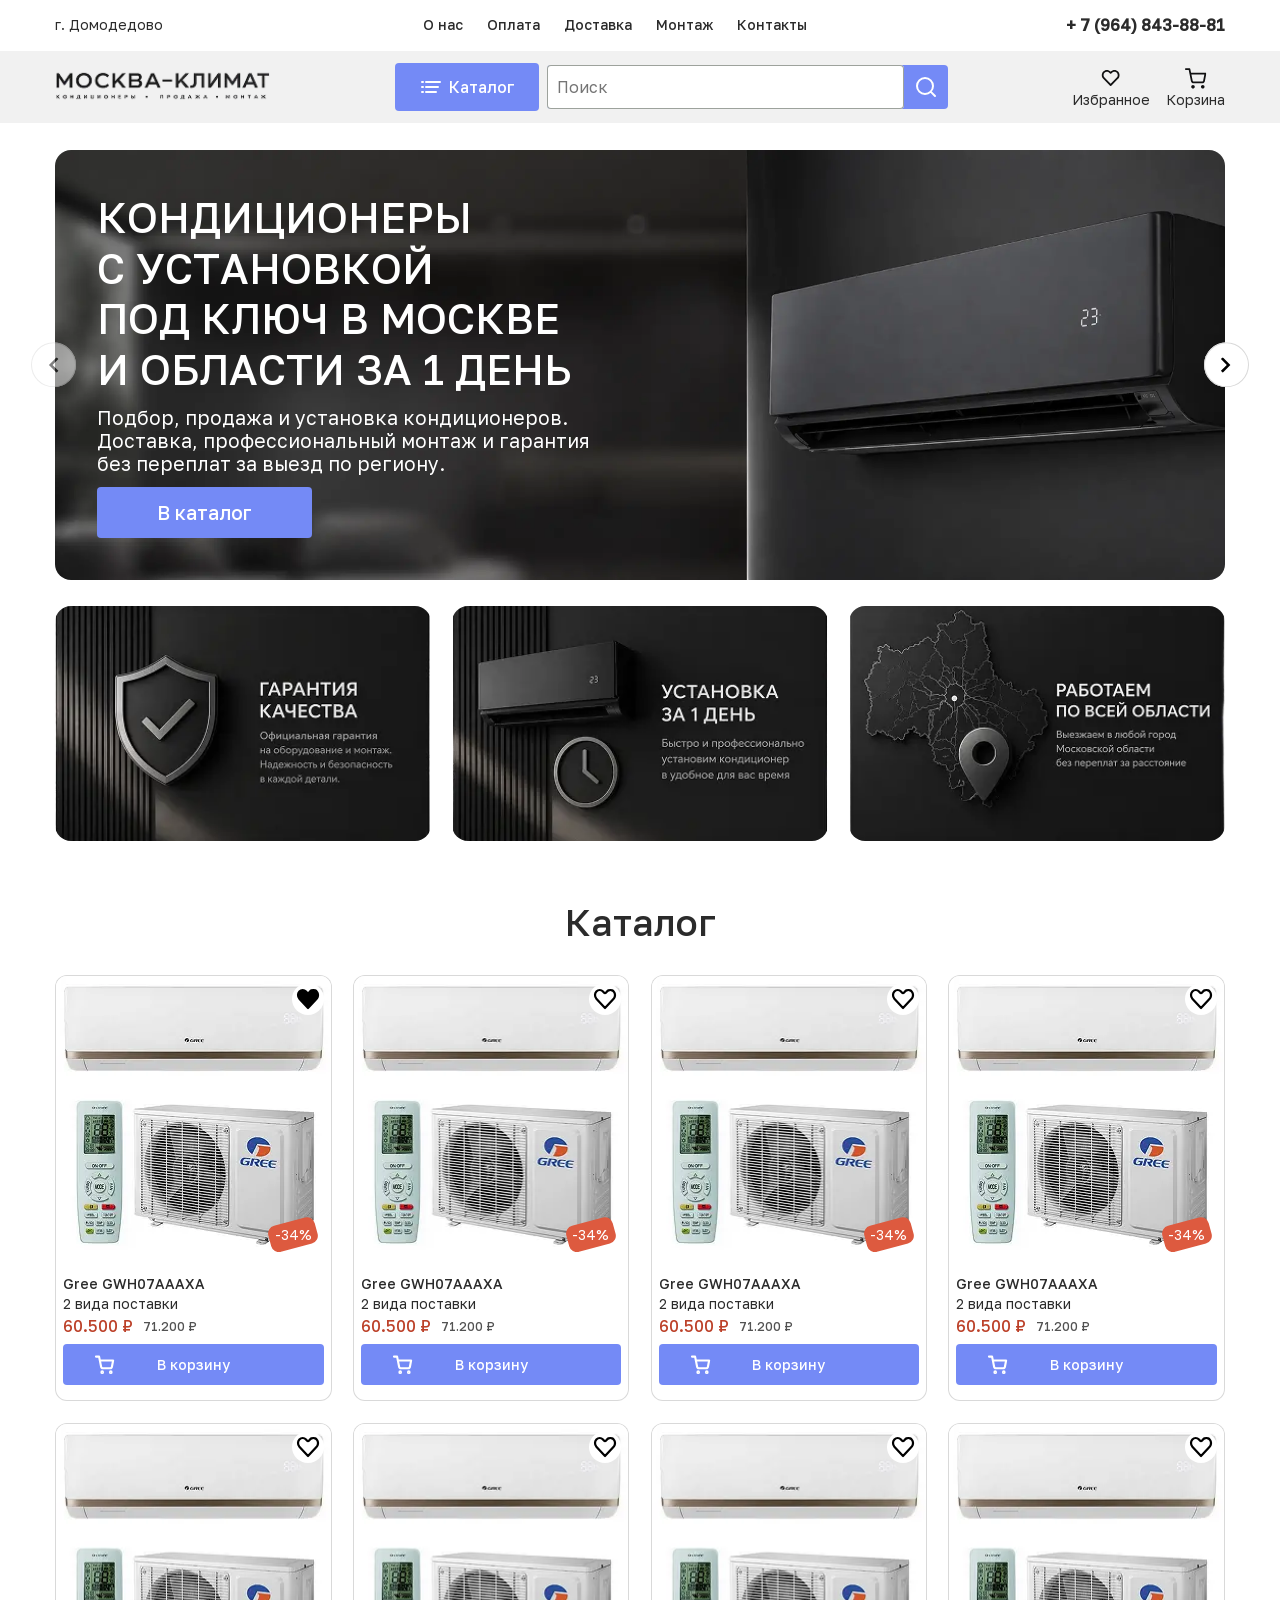
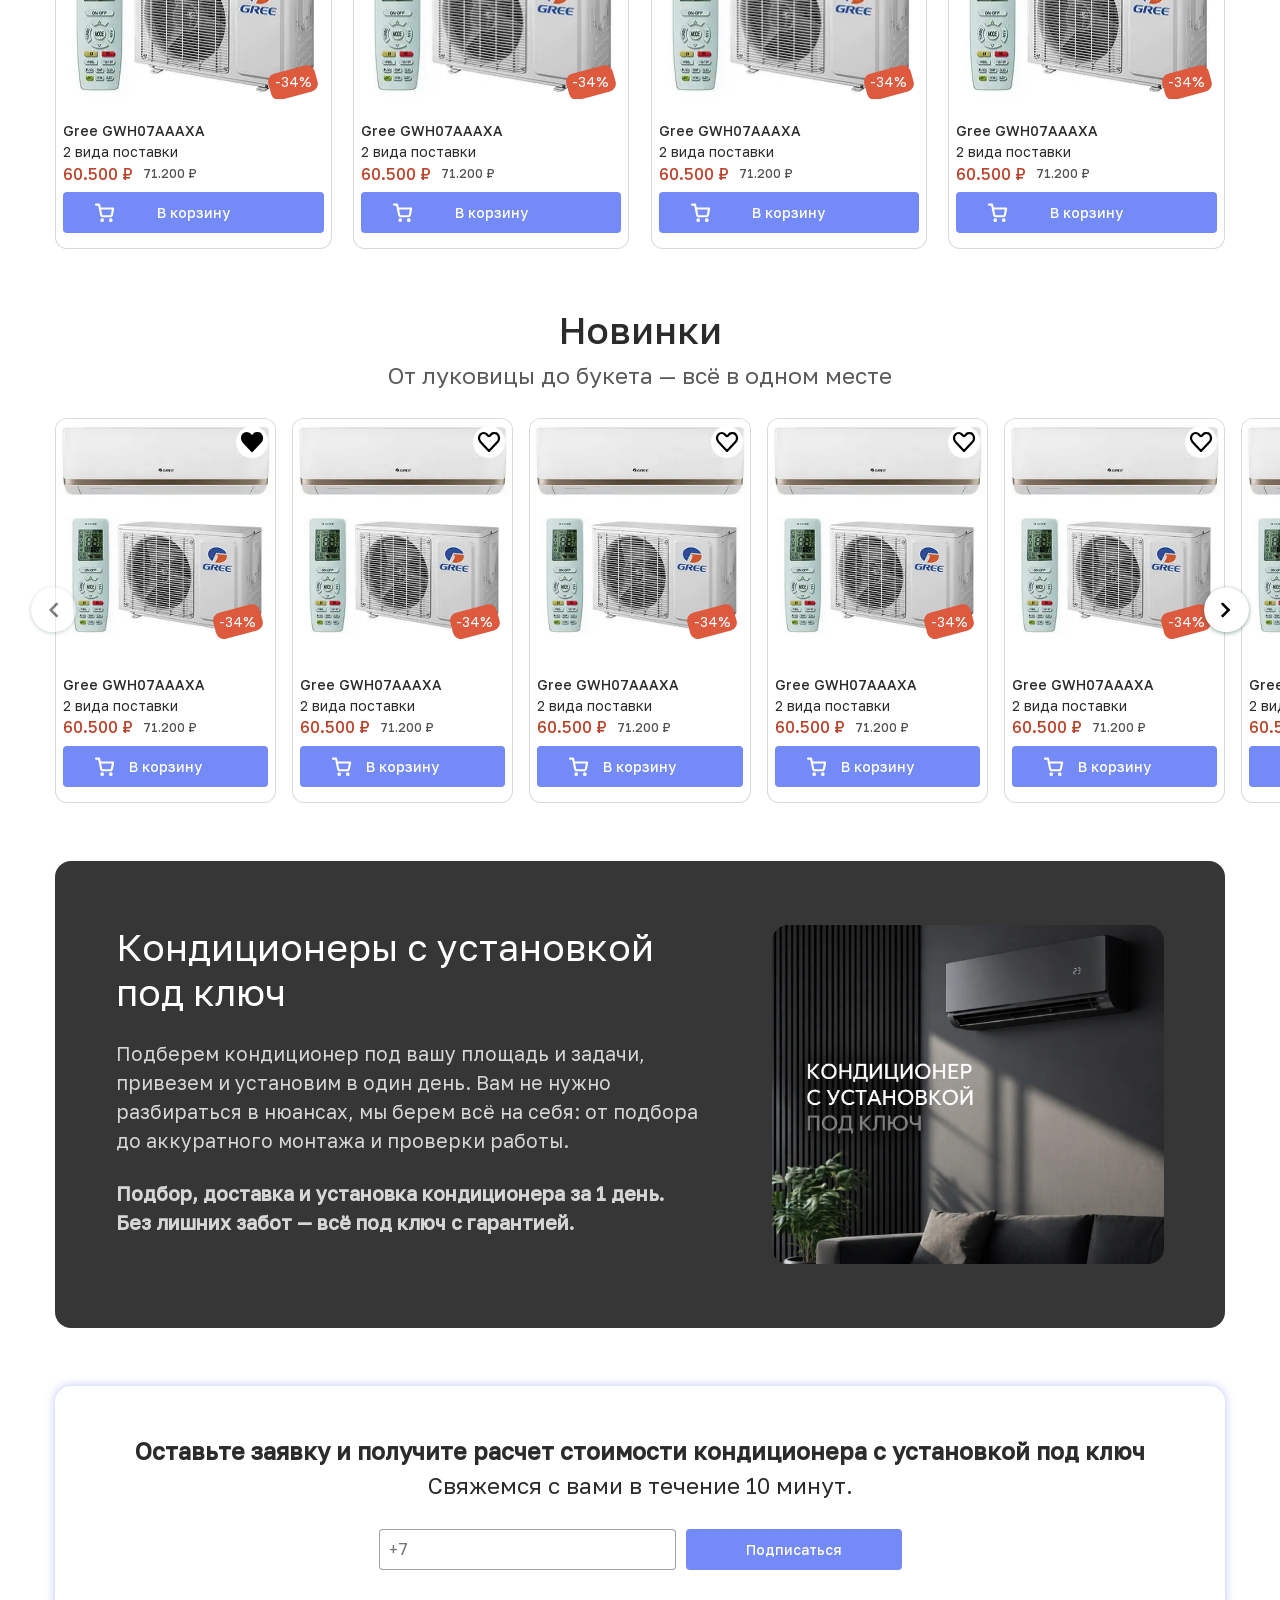
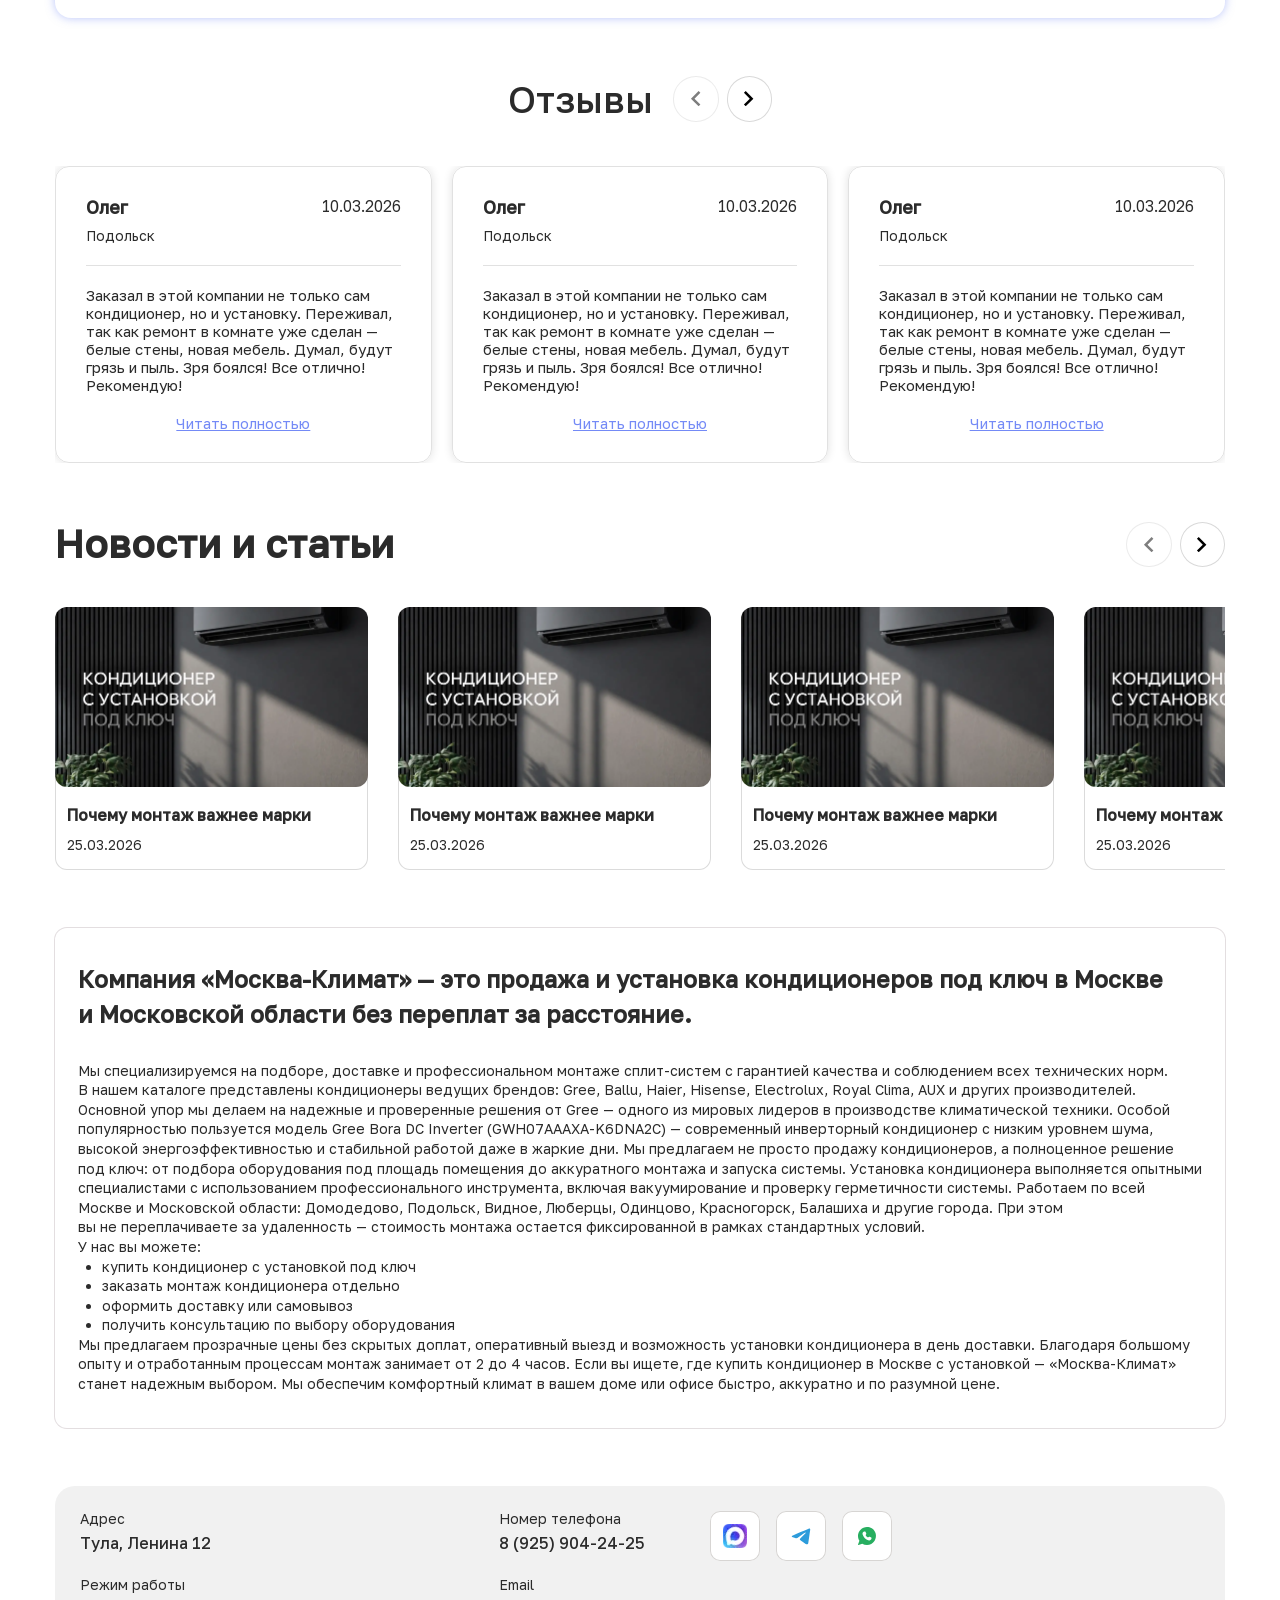
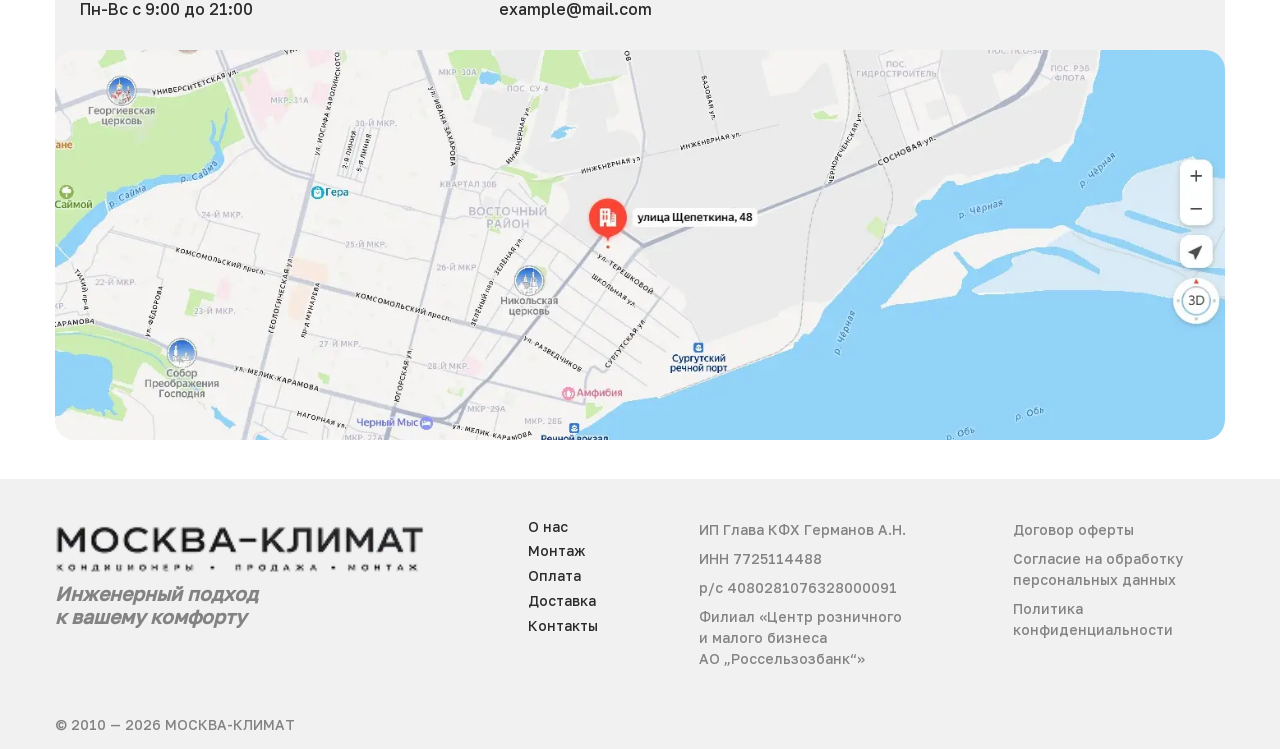
<file: docs/main.html>
<!DOCTYPE html>
<html lang="ru">
<head>
    <meta charset="UTF-8">
    <meta name="viewport" content="width=device-width, initial-scale=1, shrink-to-fit=no">
    <link rel="shortcut icon" href="images/favicon.ico">
    <link rel="stylesheet" href="css/style.css?v=1777123497179">
    <link rel="stylesheet" href="css/swiper.css?v=1777123497179">
    <title></title>
</head>
<body id="home">
<header data-header-js class="header">
    <div class="header__top">
        <div class="header__top-container container">
            <p class="header__info">
                г.&#160;Домодедово
            </p>
            <nav class="header__navigation">
                <ul class="header__list">
                    <li class="header__list-item"><a href="#">О&#160;нас</a></li>
                    <li class="header__list-item"><a href="#">Оплата</a></li>
                    <li class="header__list-item"><a href="#">Доставка</a></li>
                    <li class="header__list-item"><a href="#">Монтаж</a></li>
                    <li class="header__list-item"><a href="#">Контакты</a></li>
                </ul>
            </nav>
            <a href="tel:+79259042425" class="header__tel">+ 7 (964) 843-88-81</a>
        </div>
    </div>
    <div class="header__main">
        <div class="header__main-container container">
            <div class="header__side">
                <a href="#" class="header__logo">
                    <img loading="lazy" src="./img/logo.webp" alt="">
                </a>
            </div>
            <div class="header__middle">
                <button type="button" class="header__catalog-btn">
                    <img loading="lazy" src="./img/icons/catalog.svg" alt="">
                    <span>Каталог</span>
                </button>
                <div class="header__search">
                    <input placeholder="Поиск" type="text" class="header__search-input custom-input">
                    <button type="button" class="header__search-btn">
                        <img loading="lazy" src="./img/icons/search.svg" alt="">
                    </button>
                </div>
            </div>
            <div class="header__buttons">
                <a href="favorites.html" class="header__button">
                    <img loading="lazy" src="./img/icons/heart.svg" alt="">
                    <span>Избранное</span>
                </a>
                <a href="basket.html" class="header__button">
                    <img loading="lazy" src="./img/icons/basket.svg" alt="">
                    <span>Корзина</span>
                </a>
                <button class="header__burger">
                    <span></span>
                </button>
            </div>
        </div>
    </div>
    <div class="header__menu">
        <div class="header__menu-container container">
            <div class="header__search">
                <input placeholder="Поиск" type="text" class="header__search-input custom-input">
                <button type="button" class="header__search-btn">
                    <img loading="lazy" src="./img/icons/search.svg" alt="">
                </button>
            </div>
            <div class="header__catalog-wrapper active">
                <button type="button" class="header__catalog-btn">
                    <img loading="lazy" src="./img/icons/catalog.svg" alt="">
                    <span>Каталог</span>
                </button>
                <div class="header__catalog header__catalog_mobile">
                    <div class="header__catalog-container container">
                        <div class="catalog-items">
                            <a href="#" class="catalog-item">
                                <h3 class="catalog-item__title">Категория</h3>
                                <div class="catalog-item__image">
                                    <img src="./img/new/1.webp" alt="">
                                </div>
                            </a>
                            <a href="#" class="catalog-item">
                                <h3 class="catalog-item__title">Категория</h3>
                                <div class="catalog-item__image">
                                    <img src="./img/new/1.webp" alt="">
                                </div>
                            </a>
                            <a href="#" class="catalog-item">
                                <h3 class="catalog-item__title">Категория</h3>
                                <div class="catalog-item__image">
                                    <img src="./img/new/1.webp" alt="">
                                </div>
                            </a>
                            <a href="#" class="catalog-item">
                                <h3 class="catalog-item__title">Категория</h3>
                                <div class="catalog-item__image">
                                    <img src="./img/new/1.webp" alt="">
                                </div>
                            </a>
                            <a href="#" class="catalog-item">
                                <h3 class="catalog-item__title">Категория</h3>
                                <div class="catalog-item__image">
                                    <img src="./img/new/1.webp" alt="">
                                </div>
                            </a>
                            <a href="#" class="catalog-item">
                                <h3 class="catalog-item__title">Категория</h3>
                                <div class="catalog-item__image">
                                    <img src="./img/new/1.webp" alt="">
                                </div>
                            </a>
                        </div>
                    </div>
                </div>
            </div>
            <ul class="header__list">
                <li class="header__list-item"><a href="#">О&#160;нас</a></li>
                <li class="header__list-item"><a href="#">Оплата</a></li>
                <li class="header__list-item"><a href="#">Доставка</a></li>
                <li class="header__list-item"><a href="#">Монтаж</a></li>
                <li class="header__list-item"><a href="#">Контакты</a></li>
            </ul>
            <p class="header__info">
                г.&#160;Тула Ленина&#160;21
            </p>
            <a href="tel:+79259042425" class="header__tel">8 (925) 904-24-25</a>
        </div>
    </div>

    <div class="header__catalog header__catalog_pc">
        <div class="header__catalog-container container">
            <div class="header__catalog-close">
                <img loading="lazy" src="./img/icons/close.svg" alt="">
            </div>
            <div class="catalog-items">
                <a href="#" class="catalog-item">
                    <h3 class="catalog-item__title">Категория</h3>
                    <div class="catalog-item__image">
                        <img src="./img/new/1.webp" alt="">
                    </div>
                </a>
                <a href="#" class="catalog-item">
                    <h3 class="catalog-item__title">Категория</h3>
                    <div class="catalog-item__image">
                        <img src="./img/new/1.webp" alt="">
                    </div>
                </a>
                <a href="#" class="catalog-item">
                    <h3 class="catalog-item__title">Категория</h3>
                    <div class="catalog-item__image">
                        <img src="./img/new/1.webp" alt="">
                    </div>
                </a>
                <a href="#" class="catalog-item">
                    <h3 class="catalog-item__title">Категория</h3>
                    <div class="catalog-item__image">
                        <img src="./img/new/1.webp" alt="">
                    </div>
                </a>
                <a href="#" class="catalog-item">
                    <h3 class="catalog-item__title">Категория</h3>
                    <div class="catalog-item__image">
                        <img src="./img/new/1.webp" alt="">
                    </div>
                </a>
                <a href="#" class="catalog-item">
                    <h3 class="catalog-item__title">Категория</h3>
                    <div class="catalog-item__image">
                        <img src="./img/new/1.webp" alt="">
                    </div>
                </a>
            </div>
        </div>
    </div>

</header>

<main class="main">

    <section class="hero">
        <div class="hero__container container">
            <div class="hero__swiper swiper">
                <div class="swiper-wrapper">
                    <div class="swiper-slide hero__slide">
                        <div class="hero__slide-content">
                            <h3 class="hero__slide-title">
                                Кондиционеры с&#160;установкой под&#160;ключ в&#160;Москве и&#160;области за&#160;1 день
                            </h3>
                            <p class="hero__slide-text">
                                Подбор, продажа и&#160;установка кондиционеров. <br>
                                Доставка, профессиональный монтаж и&#160;гарантия без&#160;переплат за&#160;выезд по&#160;региону.
                            </p>
                            <a href="#" class="hero__slide-btn btn">
                                В&#160;каталог
                            </a>
                        </div>
                        <div class="hero__slide-image">
                            <img src="./img/hero/slide-1.webp" alt="">
                        </div>
                    </div>
                    <div class="swiper-slide hero__slide">
                        <div class="hero__slide-content">
                            <h3 class="hero__slide-title">
                                Кондиционеры с&#160;установкой под&#160;ключ в&#160;Москве и&#160;области за&#160;1 день
                            </h3>
                            <p class="hero__slide-text">
                                Подбор, продажа и&#160;установка кондиционеров. <br>
                                Доставка, профессиональный монтаж и&#160;гарантия без&#160;переплат за&#160;выезд по&#160;региону.
                            </p>
                            <a href="#" class="hero__slide-btn btn">
                                В&#160;каталог
                            </a>
                        </div>
                        <div class="hero__slide-image">
                            <img src="./img/hero/slide-1.webp" alt="">
                        </div>
                    </div>
                    <div class="swiper-slide hero__slide">
                        <div class="hero__slide-content">
                            <h3 class="hero__slide-title">
                                Кондиционеры с&#160;установкой под&#160;ключ в&#160;Москве и&#160;области за&#160;1 день
                            </h3>
                            <p class="hero__slide-text">
                                Подбор, продажа и&#160;установка кондиционеров. <br>
                                Доставка, профессиональный монтаж и&#160;гарантия без&#160;переплат за&#160;выезд по&#160;региону.
                            </p>
                            <a href="#" class="hero__slide-btn btn">
                                В&#160;каталог
                            </a>
                        </div>
                        <div class="hero__slide-image">
                            <img src="./img/hero/slide-1.webp" alt="">
                        </div>
                    </div>
                </div>
                <div class="hero__navigation custom-navigation">
                    <button type="button" class="custom-navigation__btn custom-navigation__btn_prev"></button>
                    <button type="button" class="custom-navigation__btn custom-navigation__btn_next"></button>
                </div>
            </div>
            <div class="hero__items">
                <div class="hero__item">
                    <div class="hero__item-bg">
                        <img src="./img/hero/1.webp" alt="">
                    </div>
                </div>
                <div class="hero__item">
                    <div class="hero__item-bg">
                        <img src="./img/hero/3.webp" alt="">
                    </div>
                </div>
                <div class="hero__item">
                    <div class="hero__item-bg">
                        <img src="./img/hero/2.webp" alt="">
                    </div>
                </div>

            </div>
        </div>
    </section>

    <section class="catalog new">
        <div class="catalog__container container">
            <h2 class="catalog__title">
                Каталог
            </h2>
            <div class="catalog__items">
                <div class="new__slide is-liked swiper-slide">
                    <div class="new__slide-image">
                        <img src="./img/new/1.webp" alt="">
                        <b class="new__slide-disc">
                            -34%
                        </b>
                        <div class="new__slide-heart">
                            <svg>
                                <use xlink:href="#heart"></use>
                            </svg>
                        </div>
                    </div>
                    <div class="new__slide-info">
                        <h3 class="new__slide-title">
                            Gree GWH07AAAXA
                        </h3>
                        <p class="new__slide-desc">
                            2 вида поставки
                        </p>
                        <div class="new__slide-price">
                            60.500 ₽
                            <span>71.200 ₽</span>
                        </div>
                        <button type="button" class="new__slide-btn">
                            В&#160;корзину
                        </button>
                    </div>
                </div>
                <div class="new__slide swiper-slide">
                    <div class="new__slide-image">
                        <img src="./img/new/1.webp" alt="">
                        <b class="new__slide-disc">
                            -34%
                        </b>
                        <div class="new__slide-heart">
                            <svg>
                                <use xlink:href="#heart"></use>
                            </svg>
                        </div>
                    </div>
                    <div class="new__slide-info">
                        <h3 class="new__slide-title">
                            Gree GWH07AAAXA
                        </h3>
                        <p class="new__slide-desc">
                            2 вида поставки
                        </p>
                        <div class="new__slide-price">
                            60.500 ₽
                            <span>71.200 ₽</span>
                        </div>
                        <button type="button" class="new__slide-btn">
                            В&#160;корзину
                        </button>
                    </div>
                </div>
                <div class="new__slide swiper-slide">
                    <div class="new__slide-image">
                        <img src="./img/new/1.webp" alt="">
                        <b class="new__slide-disc">
                            -34%
                        </b>
                        <div class="new__slide-heart">
                            <svg>
                                <use xlink:href="#heart"></use>
                            </svg>
                        </div>
                    </div>
                    <div class="new__slide-info">
                        <h3 class="new__slide-title">
                            Gree GWH07AAAXA
                        </h3>
                        <p class="new__slide-desc">
                            2 вида поставки
                        </p>
                        <div class="new__slide-price">
                            60.500 ₽
                            <span>71.200 ₽</span>
                        </div>
                        <button type="button" class="new__slide-btn">
                            В&#160;корзину
                        </button>
                    </div>
                </div>
                <div class="new__slide swiper-slide">
                    <div class="new__slide-image">
                        <img src="./img/new/1.webp" alt="">
                        <b class="new__slide-disc">
                            -34%
                        </b>
                        <div class="new__slide-heart">
                            <svg>
                                <use xlink:href="#heart"></use>
                            </svg>
                        </div>
                    </div>
                    <div class="new__slide-info">
                        <h3 class="new__slide-title">
                            Gree GWH07AAAXA
                        </h3>
                        <p class="new__slide-desc">
                            2 вида поставки
                        </p>
                        <div class="new__slide-price">
                            60.500 ₽
                            <span>71.200 ₽</span>
                        </div>
                        <button type="button" class="new__slide-btn">
                            В&#160;корзину
                        </button>
                    </div>
                </div>
                <div class="new__slide swiper-slide">
                    <div class="new__slide-image">
                        <img src="./img/new/1.webp" alt="">
                        <b class="new__slide-disc">
                            -34%
                        </b>
                        <div class="new__slide-heart">
                            <svg>
                                <use xlink:href="#heart"></use>
                            </svg>
                        </div>
                    </div>
                    <div class="new__slide-info">
                        <h3 class="new__slide-title">
                            Gree GWH07AAAXA
                        </h3>
                        <p class="new__slide-desc">
                            2 вида поставки
                        </p>
                        <div class="new__slide-price">
                            60.500 ₽
                            <span>71.200 ₽</span>
                        </div>
                        <button type="button" class="new__slide-btn">
                            В&#160;корзину
                        </button>
                    </div>
                </div>
                <div class="new__slide swiper-slide">
                    <div class="new__slide-image">
                        <img src="./img/new/1.webp" alt="">
                        <b class="new__slide-disc">
                            -34%
                        </b>
                        <div class="new__slide-heart">
                            <svg>
                                <use xlink:href="#heart"></use>
                            </svg>
                        </div>
                    </div>
                    <div class="new__slide-info">
                        <h3 class="new__slide-title">
                            Gree GWH07AAAXA
                        </h3>
                        <p class="new__slide-desc">
                            2 вида поставки
                        </p>
                        <div class="new__slide-price">
                            60.500 ₽
                            <span>71.200 ₽</span>
                        </div>
                        <button type="button" class="new__slide-btn">
                            В&#160;корзину
                        </button>
                    </div>
                </div>
                <div class="new__slide swiper-slide">
                    <div class="new__slide-image">
                        <img src="./img/new/1.webp" alt="">
                        <b class="new__slide-disc">
                            -34%
                        </b>
                        <div class="new__slide-heart">
                            <svg>
                                <use xlink:href="#heart"></use>
                            </svg>
                        </div>
                    </div>
                    <div class="new__slide-info">
                        <h3 class="new__slide-title">
                            Gree GWH07AAAXA
                        </h3>
                        <p class="new__slide-desc">
                            2 вида поставки
                        </p>
                        <div class="new__slide-price">
                            60.500 ₽
                            <span>71.200 ₽</span>
                        </div>
                        <button type="button" class="new__slide-btn">
                            В&#160;корзину
                        </button>
                    </div>
                </div>
                <div class="new__slide swiper-slide">
                    <div class="new__slide-image">
                        <img src="./img/new/1.webp" alt="">
                        <b class="new__slide-disc">
                            -34%
                        </b>
                        <div class="new__slide-heart">
                            <svg>
                                <use xlink:href="#heart"></use>
                            </svg>
                        </div>
                    </div>
                    <div class="new__slide-info">
                        <h3 class="new__slide-title">
                            Gree GWH07AAAXA
                        </h3>
                        <p class="new__slide-desc">
                            2 вида поставки
                        </p>
                        <div class="new__slide-price">
                            60.500 ₽
                            <span>71.200 ₽</span>
                        </div>
                        <button type="button" class="new__slide-btn">
                            В&#160;корзину
                        </button>
                    </div>
                </div>
            </div>
        </div>
    </section>

    <section class="new">
        <div class="new__container container">
            <div class="new__top">
                <h2 class="new__title">
                    Новинки
                </h2>
                <p class="new__desc">
                    От&#160;луковицы до&#160;букета&#160;&#8212; всё в&#160;одном месте
                </p>
            </div>
            <div class="new__swiper swiper">
                <div class="swiper-wrapper">
                    <div class="new__slide is-liked swiper-slide">
                        <div class="new__slide-image">
                            <img src="./img/new/1.webp" alt="">
                            <b class="new__slide-disc">
                                -34%
                            </b>
                            <div class="new__slide-heart">
                                <svg>
                                    <use xlink:href="#heart"></use>
                                </svg>
                            </div>
                        </div>
                        <div class="new__slide-info">
                            <h3 class="new__slide-title">
                                Gree GWH07AAAXA
                            </h3>
                            <p class="new__slide-desc">
                                2 вида поставки
                            </p>
                            <div class="new__slide-price">
                                60.500 ₽
                                <span>71.200 ₽</span>
                            </div>
                            <button type="button" class="new__slide-btn">
                                В&#160;корзину
                            </button>
                        </div>
                    </div>
                    <div class="new__slide swiper-slide">
                        <div class="new__slide-image">
                            <img src="./img/new/1.webp" alt="">
                            <b class="new__slide-disc">
                                -34%
                            </b>
                            <div class="new__slide-heart">
                                <svg>
                                    <use xlink:href="#heart"></use>
                                </svg>
                            </div>
                        </div>
                        <div class="new__slide-info">
                            <h3 class="new__slide-title">
                                Gree GWH07AAAXA
                            </h3>
                            <p class="new__slide-desc">
                                2 вида поставки
                            </p>
                            <div class="new__slide-price">
                                60.500 ₽
                                <span>71.200 ₽</span>
                            </div>
                            <button type="button" class="new__slide-btn">
                                В&#160;корзину
                            </button>
                        </div>
                    </div>
                    <div class="new__slide swiper-slide">
                        <div class="new__slide-image">
                            <img src="./img/new/1.webp" alt="">
                            <b class="new__slide-disc">
                                -34%
                            </b>
                            <div class="new__slide-heart">
                                <svg>
                                    <use xlink:href="#heart"></use>
                                </svg>
                            </div>
                        </div>
                        <div class="new__slide-info">
                            <h3 class="new__slide-title">
                                Gree GWH07AAAXA
                            </h3>
                            <p class="new__slide-desc">
                                2 вида поставки
                            </p>
                            <div class="new__slide-price">
                                60.500 ₽
                                <span>71.200 ₽</span>
                            </div>
                            <button type="button" class="new__slide-btn">
                                В&#160;корзину
                            </button>
                        </div>
                    </div>
                    <div class="new__slide swiper-slide">
                        <div class="new__slide-image">
                            <img src="./img/new/1.webp" alt="">
                            <b class="new__slide-disc">
                                -34%
                            </b>
                            <div class="new__slide-heart">
                                <svg>
                                    <use xlink:href="#heart"></use>
                                </svg>
                            </div>
                        </div>
                        <div class="new__slide-info">
                            <h3 class="new__slide-title">
                                Gree GWH07AAAXA
                            </h3>
                            <p class="new__slide-desc">
                                2 вида поставки
                            </p>
                            <div class="new__slide-price">
                                60.500 ₽
                                <span>71.200 ₽</span>
                            </div>
                            <button type="button" class="new__slide-btn">
                                В&#160;корзину
                            </button>
                        </div>
                    </div>
                    <div class="new__slide swiper-slide">
                        <div class="new__slide-image">
                            <img src="./img/new/1.webp" alt="">
                            <b class="new__slide-disc">
                                -34%
                            </b>
                            <div class="new__slide-heart">
                                <svg>
                                    <use xlink:href="#heart"></use>
                                </svg>
                            </div>
                        </div>
                        <div class="new__slide-info">
                            <h3 class="new__slide-title">
                                Gree GWH07AAAXA
                            </h3>
                            <p class="new__slide-desc">
                                2 вида поставки
                            </p>
                            <div class="new__slide-price">
                                60.500 ₽
                                <span>71.200 ₽</span>
                            </div>
                            <button type="button" class="new__slide-btn">
                                В&#160;корзину
                            </button>
                        </div>
                    </div>
                    <div class="new__slide swiper-slide">
                        <div class="new__slide-image">
                            <img src="./img/new/1.webp" alt="">
                            <b class="new__slide-disc">
                                -34%
                            </b>
                            <div class="new__slide-heart">
                                <svg>
                                    <use xlink:href="#heart"></use>
                                </svg>
                            </div>
                        </div>
                        <div class="new__slide-info">
                            <h3 class="new__slide-title">
                                Gree GWH07AAAXA
                            </h3>
                            <p class="new__slide-desc">
                                2 вида поставки
                            </p>
                            <div class="new__slide-price">
                                60.500 ₽
                                <span>71.200 ₽</span>
                            </div>
                            <button type="button" class="new__slide-btn">
                                В&#160;корзину
                            </button>
                        </div>
                    </div>
                    <div class="new__slide swiper-slide">
                        <div class="new__slide-image">
                            <img src="./img/new/1.webp" alt="">
                            <b class="new__slide-disc">
                                -34%
                            </b>
                            <div class="new__slide-heart">
                                <svg>
                                    <use xlink:href="#heart"></use>
                                </svg>
                            </div>
                        </div>
                        <div class="new__slide-info">
                            <h3 class="new__slide-title">
                                Gree GWH07AAAXA
                            </h3>
                            <p class="new__slide-desc">
                                2 вида поставки
                            </p>
                            <div class="new__slide-price">
                                60.500 ₽
                                <span>71.200 ₽</span>
                            </div>
                            <button type="button" class="new__slide-btn">
                                В&#160;корзину
                            </button>
                        </div>
                    </div>
                </div>
                <div class="new__navigation custom-navigation">
                    <button type="button" class="custom-navigation__btn custom-navigation__btn_prev"></button>
                    <button type="button" class="custom-navigation__btn custom-navigation__btn_next"></button>
                </div>
            </div>
        </div>
    </section>

    <section class="information">
        <div class="information__container container">
            <div class="information__content">
                <h2 class="information__title">
                    Кондиционеры с&#160;установкой под&#160;ключ
                </h2>
                <p class="information__text">
                    Подберем кондиционер под&#160;вашу площадь и&#160;задачи, привезем и&#160;установим в&#160;один день. Вам не&#160;нужно
                    разбираться в&#160;нюансах, мы&#160;берем всё на&#160;себя: от&#160;подбора до&#160;аккуратного монтажа и&#160;проверки работы.
                </p>
                <p class="information__text">
                    <b>
                        Подбор, доставка и&#160;установка кондиционера за&#160;1 день.
                        Без&#160;лишних забот&#160;&#8212; всё под&#160;ключ с&#160;гарантией.
                    </b>
                </p>
            </div>
            <div class="information__image">
                <img loading="lazy" src="./img/information/1.webp" alt="">
            </div>
        </div>
    </section>

    <section class="subscribe">
        <div class="subscribe__container container">
            <h2 class="subscribe__title">
                Оставьте заявку и&#160;получите расчет стоимости кондиционера с&#160;установкой под&#160;ключ
            </h2>
            <p class="subscribe__desc">
                Свяжемся с&#160;вами в&#160;течение 10 минут.
            </p>
            <form class="subscribe__form">
                <input placeholder="+7 " type="text" class="custom-input">
                <button class="subscribe__btn btn">Подписаться</button>
            </form>
        </div>
    </section>

    <section class="reviews">
        <div class="reviews__container container">
            <div class="reviews__top">
                <h2 class="reviews__title">
                    Отзывы
                </h2>
                <div class="reviews__navigation custom-navigation">
                    <button type="button" class="custom-navigation__btn custom-navigation__btn_prev"></button>
                    <button type="button" class="custom-navigation__btn custom-navigation__btn_next"></button>
                </div>
            </div>
            <div class="reviews__swiper swiper">
                <div class="swiper-wrapper">
                    <div class="reviews__item swiper-slide">
                        <div class="reviews__item-top">
                            <div class="reviews__item-info">
                                <h4 class="reviews__item-name">Олег</h4>
                                <p class="reviews__item-city">Подольск</p>
                            </div>
                            <p class="reviews__item-date">
                                10.03.2026
                            </p>
                        </div>
                        <div class="reviews__item-content">
                            <p>
                                Заказал в&#160;этой компании не&#160;только сам кондиционер, но&#160;и&#160;установку. Переживал, так как
                                ремонт в&#160;комнате уже сделан&#160;&#8212; белые стены, новая мебель. Думал, будут грязь и&#160;пыль.
                                Зря боялся! Все отлично! Рекомендую!
                            </p>
                        </div>
                        <a href="#" class="reviews__item-more">Читать полностью</a>
                    </div>
                    <div class="reviews__item swiper-slide">
                        <div class="reviews__item-top">
                            <div class="reviews__item-info">
                                <h4 class="reviews__item-name">Олег</h4>
                                <p class="reviews__item-city">Подольск</p>
                            </div>
                            <p class="reviews__item-date">
                                10.03.2026
                            </p>
                        </div>
                        <div class="reviews__item-content">
                            <p>
                                Заказал в&#160;этой компании не&#160;только сам кондиционер, но&#160;и&#160;установку. Переживал, так как
                                ремонт в&#160;комнате уже сделан&#160;&#8212; белые стены, новая мебель. Думал, будут грязь и&#160;пыль.
                                Зря боялся! Все отлично! Рекомендую!
                            </p>
                        </div>
                        <a href="#" class="reviews__item-more">Читать полностью</a>
                    </div>
                    <div class="reviews__item swiper-slide">
                        <div class="reviews__item-top">
                            <div class="reviews__item-info">
                                <h4 class="reviews__item-name">Олег</h4>
                                <p class="reviews__item-city">Подольск</p>
                            </div>
                            <p class="reviews__item-date">
                                10.03.2026
                            </p>
                        </div>
                        <div class="reviews__item-content">
                            <p>
                                Заказал в&#160;этой компании не&#160;только сам кондиционер, но&#160;и&#160;установку. Переживал, так как
                                ремонт в&#160;комнате уже сделан&#160;&#8212; белые стены, новая мебель. Думал, будут грязь и&#160;пыль.
                                Зря боялся! Все отлично! Рекомендую!
                            </p>
                        </div>
                        <a href="#" class="reviews__item-more">Читать полностью</a>
                    </div>
                    <div class="reviews__item swiper-slide">
                        <div class="reviews__item-top">
                            <div class="reviews__item-info">
                                <h4 class="reviews__item-name">Олег</h4>
                                <p class="reviews__item-city">Подольск</p>
                            </div>
                            <p class="reviews__item-date">
                                10.03.2026
                            </p>
                        </div>
                        <div class="reviews__item-content">
                            <p>
                                Заказал в&#160;этой компании не&#160;только сам кондиционер, но&#160;и&#160;установку. Переживал, так как
                                ремонт в&#160;комнате уже сделан&#160;&#8212; белые стены, новая мебель. Думал, будут грязь и&#160;пыль.
                                Зря боялся! Все отлично! Рекомендую!
                            </p>
                        </div>
                        <a href="#" class="reviews__item-more">Читать полностью</a>
                    </div>
                </div>
            </div>
        </div>
    </section>

    <section class="news">
        <div class="news__container container">
            <div class="news__top">
                <h2 class="news__title">
                    Новости и&#160;статьи
                </h2>
                <div class="news__navigation custom-navigation">
                    <button type="button" class="custom-navigation__btn custom-navigation__btn_prev"></button>
                    <button type="button" class="custom-navigation__btn custom-navigation__btn_next"></button>
                </div>
            </div>
            <div class="news__swiper swiper">
                <div class="swiper-wrapper">
                    <a href="#" class="news__slide swiper-slide">
                        <img src="./img/information/1.webp" alt="" class="news__slide-img">
                        <div class="news__slide-content">
                            <h4 class="news__slide-title">
                                Почему монтаж важнее марки
                            </h4>
                            <p class="news__slide-date">25.03.2026</p>
                        </div>
                    </a>
                    <a href="#" class="news__slide swiper-slide">
                        <img src="./img/information/1.webp" alt="" class="news__slide-img">
                        <div class="news__slide-content">
                            <h4 class="news__slide-title">
                                Почему монтаж важнее марки
                            </h4>
                            <p class="news__slide-date">25.03.2026</p>
                        </div>
                    </a>
                    <a href="#" class="news__slide swiper-slide">
                        <img src="./img/information/1.webp" alt="" class="news__slide-img">
                        <div class="news__slide-content">
                            <h4 class="news__slide-title">
                                Почему монтаж важнее марки
                            </h4>
                            <p class="news__slide-date">25.03.2026</p>
                        </div>
                    </a>
                    <a href="#" class="news__slide swiper-slide">
                        <img src="./img/information/1.webp" alt="" class="news__slide-img">
                        <div class="news__slide-content">
                            <h4 class="news__slide-title">
                                Почему монтаж важнее марки
                            </h4>
                            <p class="news__slide-date">25.03.2026</p>
                        </div>
                    </a>
                </div>
            </div>
        </div>
    </section>

    <section class="about">
        <div class="about__container container">
            <h2 class="about__title">
                Компания &#171;Москва-Климат&#187;&#160;&#8212; это продажа и&#160;установка кондиционеров под&#160;ключ в&#160;Москве и&#160;Московской области
                без&#160;переплат за&#160;расстояние.
            </h2>
            <div class="about__content">
                <p>
                    Мы&#160;специализируемся на&#160;подборе, доставке и&#160;профессиональном монтаже сплит-систем с&#160;гарантией
                    качества и&#160;соблюдением всех технических норм.
                    В&#160;нашем каталоге представлены кондиционеры ведущих брендов: Gree, Ballu, Haier, Hisense, Electrolux,
                    Royal Clima, AUX и&#160;других производителей. Основной упор мы&#160;делаем на&#160;надежные и&#160;проверенные решения
                    от&#160;Gree&#160;&#8212; одного из&#160;мировых лидеров в&#160;производстве климатической техники. Особой популярностью
                    пользуется модель Gree Bora DC&#160;Inverter (GWH07AAAXA-K6DNA2C)&#160;&#8212; современный инверторный кондиционер с
                    низким уровнем шума, высокой энергоэффективностью и&#160;стабильной работой даже в&#160;жаркие дни.
                    Мы&#160;предлагаем не&#160;просто продажу кондиционеров, а&#160;полноценное решение под&#160;ключ: от&#160;подбора
                    оборудования под&#160;площадь помещения до&#160;аккуратного монтажа и&#160;запуска системы. Установка кондиционера
                    выполняется опытными специалистами с&#160;использованием профессионального инструмента, включая
                    вакуумирование и&#160;проверку герметичности системы.
                    Работаем по&#160;всей Москве и&#160;Московской области: Домодедово, Подольск, Видное, Люберцы, Одинцово,
                    Красногорск, Балашиха и&#160;другие города. При&#160;этом вы&#160;не&#160;переплачиваете за&#160;удаленность&#160;&#8212; стоимость
                    монтажа остается фиксированной в&#160;рамках стандартных условий. <br>
                    У&#160;нас вы&#160;можете:
                </p>
                <ul>
                    <li>купить кондиционер с&#160;установкой под&#160;ключ</li>
                    <li>заказать монтаж кондиционера отдельно</li>
                    <li>оформить доставку или&#160;самовывоз</li>
                    <li>получить консультацию по&#160;выбору оборудования</li>
                </ul>
                <p>
                    Мы&#160;предлагаем прозрачные цены без&#160;скрытых доплат, оперативный выезд и&#160;возможность установки
                    кондиционера в&#160;день доставки. Благодаря большому опыту и&#160;отработанным процессам монтаж занимает от&#160;2
                    до&#160;4 часов.
                    Если&#160;вы&#160;ищете, где купить кондиционер в&#160;Москве с&#160;установкой&#160;&#8212; &#171;Москва-Климат&#187; станет надежным
                    выбором. Мы&#160;обеспечим комфортный климат в&#160;вашем доме или&#160;офисе быстро, аккуратно и&#160;по&#160;разумной цене.
                </p>
            </div>
        </div>
    </section>

    <section class="contacts">
        <div class="contacts__container container">
            <div class="contacts__main">
                <div class="contacts__columns">
                    <div class="contacts__column">
                        <h4 class="contacts__column-title">
                            Адрес
                        </h4>
                        <div class="contacts__column-content">
                            Тула, Ленина&#160;12
                        </div>
                    </div>
                    <div class="contacts__column">
                        <h4 class="contacts__column-title">
                            Номер телефона
                        </h4>
                        <div class="contacts__column-content">
                            <a href="tel:+79259042425">8 (925) 904-24-25</a>
                        </div>
                    </div>
                    <div class="contacts__column">
                        <h4 class="contacts__column-title">
                            Режим работы
                        </h4>
                        <div class="contacts__column-content">
                            Пн-Вс с&#160;9:00 до&#160;21:00
                        </div>
                    </div>
                    <div class="contacts__column">
                        <h4 class="contacts__column-title">
                            Email
                        </h4>
                        <div class="contacts__column-content">
                            <a href="mailto:example@mail.com">example@mail.com</a>
                        </div>
                    </div>
                </div>
                <div class="contacts__socials">
                    <a href="#" class="contacts__social">
                        <img loading="lazy" src="./img/icons/max.webp" alt="">
                    </a>
                    <a href="#" class="contacts__social">
                        <img loading="lazy" src="./img/icons/tg.svg" alt="">
                    </a>
                    <a href="#" class="contacts__social">
                        <img loading="lazy" src="./img/icons/whatsapp.svg" alt="">
                    </a>
                </div>
            </div>
            <div class="contacts__map">
                <img loading="lazy" src="./img/map.webp" alt="">
            </div>
        </div>
    </section>

</main>

<footer class="footer">
    <div class="footer__container container">
        <div class="footer__main">
            <div class="footer__side">
                <a href="#" class="footer__logo">
                    <img loading="lazy" src="./img/logo.webp" alt="">
                </a>
                <p class="footer__desc">
                    Инженерный подход к&#160;вашему комфорту
                </p>
            </div>
            <ul class="footer__list">
                <li class="footer__list-item"><a href="#">О&#160;нас</a></li>
                <li class="footer__list-item"><a href="#">Монтаж</a></li>
                <li class="footer__list-item"><a href="#">Оплата</a></li>
                <li class="footer__list-item"><a href="#">Доставка</a></li>
                <li class="footer__list-item"><a href="#">Контакты</a></li>
            </ul>
            <div class="footer__info">
                <p>
                    ИП&#160;Глава КФХ Германов А.Н.
                </p>
                <p>
                    ИНН 7725114488
                </p>
                <p>
                    р/с 4080281076328000091
                </p>
                <p>
                    Филиал &#171;Центр розничного и&#160;малого бизнеса АО&#160;&#8222;Россельзозбанк&#8220;&#187;
                </p>
            </div>
            <div class="footer__info">
               <a href="">Договор оферты</a>
               <a href="">Согласие на&#160;обработку персональных данных</a>
               <a href="">Политика конфиденциальности</a>
            </div>
        </div>
        <div class="footer__bottom">
            <p class="footer__copyright">&#169; 2010&#160;&#8212; 2026 МОСКВА-КЛИМАТ</p>
        </div>
    </div>
</footer>

<svg class="sprite" xmlns="http://www.w3.org/2000/svg" xmlns:xlink="http://www.w3.org/1999/xlink"><symbol viewBox="0 0 24 24" id="heart" xmlns="http://www.w3.org/2000/svg"><path d="M17.329 3c.61 0 1.215.13 1.78.383.564.253 1.08.625 1.514 1.095.435.47.781 1.03 1.018 1.648A5.46 5.46 0 0 1 22 8.076a5.46 5.46 0 0 1-.359 1.951 5.122 5.122 0 0 1-1.018 1.648l-1.14 1.235L12 21l-7.482-8.09-1.143-1.233C2.496 10.727 2 9.43 2 8.077s.497-2.648 1.375-3.599C4.253 3.53 5.44 3 6.671 3c1.232 0 2.417.53 3.295 1.478l1.142 1.234c.235.254.557.396.892.396.335 0 .657-.142.892-.396l1.14-1.234a4.67 4.67 0 0 1 1.517-1.095A4.35 4.35 0 0 1 17.329 3Z" stroke-width="2.222" stroke-linecap="round" stroke-linejoin="round"/></symbol></svg>
<script src="js/common.js?v=1777123497179"></script>
</body>

</html>
</file>
<file: docs/css/style.css>
@charset "UTF-8";*{-webkit-box-sizing:border-box;box-sizing:border-box}blockquote,body,code,dd,div,dl,dt,fieldset,form,h1,h2,h3,h4,h5,h6,input,li,p,pre,td,textarea,th,ul{margin:0;padding:0}table{border-collapse:collapse;border-spacing:0}abbr,fieldset,iframe,img{border:0}address,caption,cite,code,dfn,em,strong,th,var{font-style:normal;font-weight:400}ul li{list-style:none}caption,th{text-align:left}h1,h2,h3,h4,h5,h6{font-size:100%;font-weight:400}sup{vertical-align:text-top}sub{vertical-align:text-bottom}input,select,textarea{font-family:inherit;font-size:inherit;font-weight:inherit}legend{color:#000}article,aside,details,figcaption,figure,footer,header,hgroup,main,menu,nav,section{display:block}img{max-width:100%;height:auto}a{text-decoration:none;color:inherit}button{cursor:pointer;outline:0;border:none;background:0 0;color:inherit;font-family:inherit;font-size:inherit;font-weight:inherit;padding:0;margin:0}input,textarea{outline:0;border:none;background:0 0}@-webkit-keyframes fadeIn{from{opacity:0}to{opacity:1}}@keyframes fadeIn{from{opacity:0}to{opacity:1}}.subscribe{position:relative}.subscribe__container{position:relative;z-index:1;margin:0 auto;padding:48px 24px;border-radius:16px;-webkit-box-shadow:0px 0px 10px 0px rgba(116,138,246,.5019607843);box-shadow:0px 0px 10px 0px rgba(116,138,246,.5019607843);display:-webkit-box;display:-ms-flexbox;display:flex;-webkit-box-orient:vertical;-webkit-box-direction:normal;-ms-flex-direction:column;flex-direction:column;-webkit-box-align:center;-ms-flex-align:center;align-items:center}.subscribe__title{font-weight:600;font-size:clamp(18px,15px + .625vw,24px);text-align:center;line-height:150%}.subscribe__desc{font-size:clamp(16px,12px + .8333333333vw,24px);line-height:150%;margin-bottom:26px}.subscribe__btn.btn{font-size:14px;padding:12px 60px}.subscribe__form{display:-webkit-box;display:-ms-flexbox;display:flex;-webkit-box-orient:horizontal;-webkit-box-direction:normal;-ms-flex-direction:row;flex-direction:row;gap:10px;max-width:523px;width:100%}.simple__content{display:-webkit-box;display:-ms-flexbox;display:flex;-webkit-box-orient:vertical;-webkit-box-direction:normal;-ms-flex-direction:column;flex-direction:column;gap:clamp(16px,8px + 1.6666666667vw,32px);max-width:780px}.simple__title{font-weight:500;font-size:clamp(32px,16px + 3.3333333333vw,64px)}.simple__text{display:-webkit-box;display:-ms-flexbox;display:flex;-webkit-box-orient:vertical;-webkit-box-direction:normal;-ms-flex-direction:column;flex-direction:column;gap:16px;font-size:clamp(14px,12px + .4166666667vw,18px)}.simple__btn{width:-webkit-fit-content;width:-moz-fit-content;width:fit-content}.reviews__top{display:-webkit-box;display:-ms-flexbox;display:flex;-webkit-box-orient:horizontal;-webkit-box-direction:normal;-ms-flex-direction:row;flex-direction:row;-webkit-box-align:center;-ms-flex-align:center;align-items:center;-webkit-box-pack:center;-ms-flex-pack:center;justify-content:center;gap:20px;margin-bottom:clamp(24px,12px + 2.5vw,48px)}.reviews__title{font-weight:500;font-size:clamp(24px,16px + 1.6666666667vw,40px)}.reviews__item.swiper-slide{padding:30px;-webkit-box-shadow:0px 0px 10px 0px #e1e1e1;box-shadow:0px 0px 10px 0px #e1e1e1;border:1px solid #e1e1e1;border-radius:14px;display:-webkit-box;display:-ms-flexbox;display:flex;-webkit-box-orient:vertical;-webkit-box-direction:normal;-ms-flex-direction:column;flex-direction:column}.reviews__item-top{display:-webkit-box;display:-ms-flexbox;display:flex;-webkit-box-orient:horizontal;-webkit-box-direction:normal;-ms-flex-direction:row;flex-direction:row;-webkit-box-align:start;-ms-flex-align:start;align-items:start;-webkit-box-pack:justify;-ms-flex-pack:justify;justify-content:space-between;gap:16px;padding-bottom:20px;border-bottom:1px solid #e1e1e1;margin-bottom:20px}.reviews__item-name{font-weight:600;font-size:clamp(16px,15px + .2083333333vw,18px);margin-bottom:10px}.reviews__item-date{font-size:clamp(14px,13px + .2083333333vw,16px)}.reviews__item-content{font-size:15px;margin-bottom:20px}.reviews__item-more{display:block;-ms-flex-item-align:center;-ms-grid-row-align:center;align-self:center;font-size:15px;color:#748af6;text-decoration:underline;width:-webkit-fit-content;width:-moz-fit-content;width:fit-content}.pages__list{display:-webkit-box;display:-ms-flexbox;display:flex;-webkit-box-orient:vertical;-webkit-box-direction:normal;-ms-flex-direction:column;flex-direction:column;gap:12px}.pages__list-item{font-size:18px;font-weight:500}.news__top{display:-webkit-box;display:-ms-flexbox;display:flex;-webkit-box-orient:horizontal;-webkit-box-direction:normal;-ms-flex-direction:row;flex-direction:row;-webkit-box-align:center;-ms-flex-align:center;align-items:center;-webkit-box-pack:justify;-ms-flex-pack:justify;justify-content:space-between;margin-bottom:clamp(24px,15px + 1.875vw,42px);gap:16px}.news__title{font-size:clamp(32px,28px + .8333333333vw,40px);font-weight:600}.news__slide.swiper-slide{border-radius:12px;-webkit-box-shadow:inset 0 0 0 1px #dbdbdb;box-shadow:inset 0 0 0 1px #dbdbdb;display:-webkit-box;display:-ms-flexbox;display:flex;-webkit-box-orient:vertical;-webkit-box-direction:normal;-ms-flex-direction:column;flex-direction:column;-webkit-transition:.3s ease-in-out;transition:.3s ease-in-out}.news__slide.swiper-slide:hover{-webkit-box-shadow:inset 0 0 0 1px #748af6;box-shadow:inset 0 0 0 1px #748af6}.news__slide-img{-o-object-fit:cover;object-fit:cover;width:100%;height:180px;border-radius:12px}.news__slide-content{display:-webkit-box;display:-ms-flexbox;display:flex;-webkit-box-orient:vertical;-webkit-box-direction:normal;-ms-flex-direction:column;flex-direction:column;padding:16px 12px;-webkit-box-flex:1;-ms-flex:1 1 auto;flex:1 1 auto}.news__slide-title{margin-bottom:10px;font-size:16px;font-weight:600;line-height:150%}.news__slide-text{line-height:150%;margin-bottom:16px}.news__slide-date{margin-top:auto}.new{overflow:hidden}.new_card .new__top{-webkit-box-align:start;-ms-flex-align:start;align-items:start}.new__top{display:-webkit-box;display:-ms-flexbox;display:flex;-webkit-box-orient:vertical;-webkit-box-direction:normal;-ms-flex-direction:column;flex-direction:column;gap:10px;-webkit-box-align:center;-ms-flex-align:center;align-items:center;margin-bottom:28px}.new__title{font-weight:500;font-size:clamp(24px,16px + 1.6666666667vw,40px)}.new__desc{color:rgba(49,49,51,.8);font-size:clamp(16px,12px + .8333333333vw,24px)}.new__swiper.swiper{overflow:visible;position:relative}.new__slide.swiper-slide{min-height:385px;display:-webkit-box;display:-ms-flexbox;display:flex;-webkit-box-orient:vertical;-webkit-box-direction:normal;-ms-flex-direction:column;flex-direction:column;border-radius:12px;-webkit-box-shadow:inset 0 0 0 1px #d9d9d9;box-shadow:inset 0 0 0 1px #d9d9d9;overflow:hidden}.new__slide.swiper-slide.is-liked .new__slide-heart svg{fill:#000}.new__slide-image{width:100%;aspect-ratio:1/1;overflow:hidden;border-radius:12px;position:relative;margin-bottom:24px;z-index:0}.new__slide-image img{position:absolute;inset:0;width:100%;height:100%;-o-object-fit:cover;object-fit:cover;padding:1px;border-radius:12px}.new__slide-disc{position:absolute;right:20px;bottom:0;-webkit-transform:translateY(-50%);-ms-transform:translateY(-50%);transform:translateY(-50%);font-size:14px;color:-24%;color:#fff;font-weight:400}.new__slide-disc::after{content:"";position:absolute;top:50%;left:50%;-webkit-transform:translate(-50%,-50%) rotate(-15deg);-ms-transform:translate(-50%,-50%) rotate(-15deg);transform:translate(-50%,-50%) rotate(-15deg);width:130%;height:160%;background:#dd5a3f;z-index:-1;border-radius:8px}.new__slide-info{display:-webkit-box;display:-ms-flexbox;display:flex;-webkit-box-orient:vertical;-webkit-box-direction:normal;-ms-flex-direction:column;flex-direction:column;margin-top:auto;padding:0 8px 16px}.new__slide-title{font-weight:500;margin-bottom:4px}.new__slide-desc{margin-bottom:4px}.new__slide-price{font-size:16px;font-weight:500;color:#bc4129;display:-webkit-box;display:-ms-flexbox;display:flex;-webkit-box-orient:horizontal;-webkit-box-direction:normal;-ms-flex-direction:row;flex-direction:row;-webkit-box-align:center;-ms-flex-align:center;align-items:center;gap:10px;margin-bottom:8px}.new__slide-price span{color:#525252;font-size:12px}.new__slide-btn{display:-webkit-box;display:-ms-flexbox;display:flex;-webkit-box-pack:center;-ms-flex-pack:center;justify-content:center;-webkit-box-align:center;-ms-flex-align:center;align-items:center;position:relative;background:#748af6;color:#fff;padding:12px;font-weight:500;border-radius:4px;-webkit-transition:.3s ease-in-out;transition:.3s ease-in-out}.new__slide-btn:hover{opacity:.7}.new__slide-btn::after{content:"";position:absolute;top:50%;-webkit-transform:translateY(-50%);-ms-transform:translateY(-50%);transform:translateY(-50%);left:30px;width:24px;height:24px;background:url(../img/icons/basket-1.svg) center/contain no-repeat}.new__navigation.custom-navigation{position:absolute;top:50%;left:50%;-webkit-transform:translate(-50%,-50%);-ms-transform:translate(-50%,-50%);transform:translate(-50%,-50%);width:calc(100% + 48px);-webkit-box-pack:justify;-ms-flex-pack:justify;justify-content:space-between;z-index:2}.new__navigation.custom-navigation .custom-navigation__btn{-webkit-box-shadow:0px 1px 4px 0px rgba(18,73,45,.4901960784);box-shadow:0px 1px 4px 0px rgba(18,73,45,.4901960784)}.new__slide-heart{display:-webkit-box;display:-ms-flexbox;display:flex;-webkit-box-pack:center;-ms-flex-pack:center;justify-content:center;-webkit-box-align:center;-ms-flex-align:center;align-items:center;height:32px;width:32px;border-radius:50%;background:#fff;z-index:2;position:absolute;top:8px;right:8px;cursor:pointer}.new__slide-heart svg{width:24px;height:24px;fill:#fff;stroke:#000;-webkit-transition:.3s ease-in-out;transition:.3s ease-in-out}.main{padding-top:150px;display:-webkit-box;display:-ms-flexbox;display:flex;-webkit-box-orient:vertical;-webkit-box-direction:normal;-ms-flex-direction:column;flex-direction:column;gap:clamp(32px,16px + 3.3333333333vw,64px);-webkit-box-flex:1;-ms-flex:1 1 auto;flex:1 1 auto}.information{color:#fff}.information__container{display:-ms-grid;display:grid;-ms-grid-columns:1fr 392px;grid-template-columns:1fr 392px;gap:50px;border-radius:16px;background:#363636;padding:clamp(32px,13px + 3.9583333333vw,70px) clamp(16px,-11px + 5.625vw,70px)}.information__content{display:-webkit-box;display:-ms-flexbox;display:flex;-webkit-box-orient:vertical;-webkit-box-direction:normal;-ms-flex-direction:column;flex-direction:column;gap:24px}.information__title{font-size:clamp(24px,16px + 1.6666666667vw,40px)}.information__text{line-height:150%;font-size:clamp(16px,14px + .4166666667vw,20px);color:rgba(255,255,255,.8)}.information__image{overflow:hidden;border-radius:16px;height:339px}.information__image img{width:100%;height:100%;-o-object-fit:cover;object-fit:cover}.hero{overflow:hidden}.hero__swiper.swiper{overflow:visible;margin-bottom:26px}.hero__slide.swiper-slide{min-height:375px;overflow:hidden;border-radius:16px;position:relative;padding:clamp(24px,13px + 2.2916666667vw,46px);display:-webkit-box;display:-ms-flexbox;display:flex;-webkit-box-orient:vertical;-webkit-box-direction:normal;-ms-flex-direction:column;flex-direction:column;-webkit-transition:.3s ease-in-out;transition:.3s ease-in-out;pointer-events:none}.hero__slide.swiper-slide.swiper-slide-active{pointer-events:auto}.hero__slide-content{z-index:1;display:-webkit-box;display:-ms-flexbox;display:flex;-webkit-box-orient:vertical;-webkit-box-direction:normal;-ms-flex-direction:column;flex-direction:column;max-width:563px;position:relative;height:100%;-webkit-box-flex:1;-ms-flex:1 1 auto;flex:1 1 auto;color:#fff}.hero__slide-title{font-size:clamp(24px,14px + 2.1875vw,45px);text-transform:uppercase;font-weight:500;line-height:120%;margin-bottom:12px}.hero__slide-text{font-size:clamp(16px,14px + .4166666667vw,20px);margin-bottom:12px}.hero__slide-btn{width:-webkit-fit-content;width:-moz-fit-content;width:fit-content;margin-top:auto;-webkit-transition:.3s ease-in-out;transition:.3s ease-in-out}.hero__slide-btn:hover{opacity:.7}.hero__slide-image{position:absolute;inset:0;width:100%;height:100%}.hero__slide-image img{width:100%;height:100%;-o-object-fit:cover;object-fit:cover;-o-object-position:70% 50%;object-position:70% 50%}.hero__navigation{position:absolute;display:-webkit-box;display:-ms-flexbox;display:flex;-webkit-box-orient:horizontal;-webkit-box-direction:normal;-ms-flex-direction:row;flex-direction:row;-webkit-box-align:center;-ms-flex-align:center;align-items:center;-webkit-box-pack:justify;-ms-flex-pack:justify;justify-content:space-between;top:50%;left:50%;-webkit-transform:translate(-50%,-50%);-ms-transform:translate(-50%,-50%);transform:translate(-50%,-50%);width:calc(100% + 48px);z-index:1}.hero__items{display:-ms-grid;display:grid;-ms-grid-columns:(1fr)[3];grid-template-columns:repeat(3,1fr);gap:clamp(8px,0px + 1.6666666667vw,24px)}.hero__item{position:relative;display:-webkit-box;display:-ms-flexbox;display:flex;border-radius:16px;overflow:hidden;min-height:clamp(210px,195px + 3.125vw,240px)}.hero__item-bg{position:absolute;inset:0;width:100%;height:100%}.hero__item-bg img{width:100%;height:100%;-o-object-fit:cover;object-fit:cover}.header{position:fixed;top:0;left:0;width:100%;display:-ms-grid;display:grid;-ms-grid-rows:1fr -webkit-max-content;-ms-grid-rows:1fr max-content;grid-template-rows:1fr -webkit-max-content;grid-template-rows:1fr max-content;-webkit-transition:.3s ease-in-out;transition:.3s ease-in-out;z-index:10}.header.is-open .header__menu{opacity:1;visibility:visible;pointer-events:auto}.header.is-open .header__burger span{opacity:0}.header.is-open .header__burger::before{top:50%;left:50%;-webkit-transform:translateX(-50%) translateY(-50%) rotate(45deg);-ms-transform:translateX(-50%) translateY(-50%) rotate(45deg);transform:translateX(-50%) translateY(-50%) rotate(45deg)}.header.is-open .header__burger::after{bottom:50%;left:50%;-webkit-transform:translateX(-50%) translateY(50%) rotate(-45deg);-ms-transform:translateX(-50%) translateY(50%) rotate(-45deg);transform:translateX(-50%) translateY(50%) rotate(-45deg)}.header.is-scroll{-ms-grid-rows:0fr -webkit-max-content;-ms-grid-rows:0fr max-content;grid-template-rows:0fr -webkit-max-content;grid-template-rows:0fr max-content}.header__top{background:#fff}.header__top-container{padding:16px 0;display:-webkit-box;display:-ms-flexbox;display:flex;-webkit-box-orient:horizontal;-webkit-box-direction:normal;-ms-flex-direction:row;flex-direction:row;-webkit-box-align:center;-ms-flex-align:center;align-items:center;-webkit-box-pack:justify;-ms-flex-pack:justify;justify-content:space-between}.header__list{display:-webkit-box;display:-ms-flexbox;display:flex;-webkit-box-orient:horizontal;-webkit-box-direction:normal;-ms-flex-direction:row;flex-direction:row;-webkit-box-align:center;-ms-flex-align:center;align-items:center;gap:24px;font-weight:500}.header__list-item{-webkit-transition:.3s ease-in-out;transition:.3s ease-in-out}.header__list-item:hover{opacity:.7}.header__tel{font-size:16px;font-weight:700;-webkit-transition:.3s ease-in-out;transition:.3s ease-in-out}.header__tel:hover{opacity:.7}.header__main{background:#f1f1f1;position:relative;z-index:1}.header__main-container{padding:12px 0;display:-webkit-box;display:-ms-flexbox;display:flex;-webkit-box-orient:horizontal;-webkit-box-direction:normal;-ms-flex-direction:row;flex-direction:row;-webkit-box-align:center;-ms-flex-align:center;align-items:center;-webkit-box-pack:justify;-ms-flex-pack:justify;justify-content:space-between;gap:32px}.header__side{display:-webkit-box;display:-ms-flexbox;display:flex;-webkit-box-orient:vertical;-webkit-box-direction:normal;-ms-flex-direction:column;flex-direction:column}.header__logo img{height:clamp(28px,24px + .8333333333vw,36px);width:auto;-o-object-fit:contain;object-fit:contain}.header__logo{-webkit-transition:.3s ease-in-out;transition:.3s ease-in-out}.header__logo:hover{opacity:.7}.header__desc{color:#149f58}.header__middle{display:-webkit-box;display:-ms-flexbox;display:flex;-webkit-box-orient:horizontal;-webkit-box-direction:normal;-ms-flex-direction:row;flex-direction:row;-webkit-box-align:center;-ms-flex-align:center;align-items:center;gap:8px}.header__catalog-btn{display:-webkit-box;display:-ms-flexbox;display:flex;-webkit-box-orient:horizontal;-webkit-box-direction:normal;-ms-flex-direction:row;flex-direction:row;-webkit-box-align:center;-ms-flex-align:center;align-items:center;gap:6px;font-weight:500;background:#748af6;color:#fff;border-radius:4px;padding:12px 24px;font-size:16px;-webkit-transition:.3s ease-in-out;transition:.3s ease-in-out}.header__catalog-btn:hover{opacity:.7}.header__catalog-btn img{width:24px;height:24px}.header__search{height:44px;display:-webkit-box;display:-ms-flexbox;display:flex;-webkit-box-orient:horizontal;-webkit-box-direction:normal;-ms-flex-direction:row;flex-direction:row;background:#748af6;border-radius:4px}.header__search-input.custom-input{width:clamp(180px,74px + 22.0833333333vw,392px)}.header__search-btn{padding:10px;-webkit-transition:.3s ease-in-out;transition:.3s ease-in-out}.header__search-btn:hover{opacity:.7}.header__search-btn img{width:24px;height:24px}.header__buttons{display:-webkit-box;display:-ms-flexbox;display:flex;-webkit-box-orient:horizontal;-webkit-box-direction:normal;-ms-flex-direction:row;flex-direction:row;-webkit-box-align:center;-ms-flex-align:center;align-items:center;gap:16px}.header__button{display:-webkit-box;display:-ms-flexbox;display:flex;-webkit-box-orient:vertical;-webkit-box-direction:normal;-ms-flex-direction:column;flex-direction:column;-webkit-box-align:center;-ms-flex-align:center;align-items:center;gap:2px;-webkit-transition:.3s ease-in-out;transition:.3s ease-in-out}.header__button:hover{opacity:.7}.header__button img{width:24px;height:24px}.header__menu{display:none}.header__menu-container{display:-webkit-box;display:-ms-flexbox;display:flex;-webkit-box-orient:vertical;-webkit-box-direction:normal;-ms-flex-direction:column;flex-direction:column;-webkit-box-align:start;-ms-flex-align:start;align-items:start;padding-top:60px;gap:24px}.header__burger{display:-webkit-box;display:-ms-flexbox;display:flex;-webkit-box-pack:center;-ms-flex-pack:center;justify-content:center;-webkit-box-align:center;-ms-flex-align:center;align-items:center;height:16px;width:22px;position:relative;z-index:2}.header__burger span{width:100%;height:2px;background:#3c3c43;border-radius:2px;-webkit-transition:.3s ease-in-out;transition:.3s ease-in-out}.header__burger::before{position:absolute;content:"";width:100%;height:2px;background:#3c3c43;border-radius:2px;top:0;left:0;-webkit-transition:.3s ease-in-out;transition:.3s ease-in-out}.header__burger::after{content:"";position:absolute;width:100%;height:2px;background:#3c3c43;border-radius:2px;bottom:0;left:0;-webkit-transition:.3s ease-in-out;transition:.3s ease-in-out}.header__catalog-wrapper{display:-ms-grid;display:grid;-ms-grid-rows:-webkit-max-content 0fr;-ms-grid-rows:max-content 0fr;grid-template-rows:-webkit-max-content 0fr;grid-template-rows:max-content 0fr;width:100%;-webkit-transition:.3s ease-in-out;transition:.3s ease-in-out}.header__catalog-wrapper.active{-ms-grid-rows:-webkit-max-content 1fr;-ms-grid-rows:max-content 1fr;grid-template-rows:-webkit-max-content 1fr;grid-template-rows:max-content 1fr}.header__catalog-wrapper.active .header__catalog-btn{border-radius:12px 12px 0 0}.header__catalog{position:fixed;top:0;left:0;width:100%;height:100%;background:#fff;z-index:2;padding-top:120px;-webkit-transition:.3s ease-in-out;transition:.3s ease-in-out;opacity:0;visibility:hidden;pointer-events:none}.header__catalog.active{opacity:1;visibility:visible;pointer-events:auto}.header__catalog_mobile{overflow:hidden;position:static;opacity:1;visibility:visible;padding:0;border-radius:0 0 12px 12px}.header__catalog_mobile .catalog-items{display:-webkit-box;display:-ms-flexbox;display:flex;-webkit-box-orient:vertical;-webkit-box-direction:normal;-ms-flex-direction:column;flex-direction:column}.header__catalog_mobile .catalog-item{display:-webkit-box;display:-ms-flexbox;display:flex;-webkit-box-orient:horizontal;-webkit-box-direction:reverse;-ms-flex-direction:row-reverse;flex-direction:row-reverse;-webkit-box-align:center;-ms-flex-align:center;align-items:center;-webkit-box-pack:start;-ms-flex-pack:start;justify-content:start;height:auto;padding:0;border-radius:0;gap:16px}.header__catalog_mobile .catalog-item__image{position:static;width:42px;height:42px;border-radius:12px;overflow:hidden}.header__catalog_mobile .catalog-item__image::after{display:none}.header__catalog_mobile .header__catalog-container{padding:16px 8px;width:100%;margin:0}.header__catalog-container{position:relative;padding-top:40px}.header__catalog-close{position:absolute;right:0;top:0;z-index:2;width:clamp(28px,26px + .4166666667vw,32px);height:clamp(28px,26px + .4166666667vw,32px);cursor:pointer}.footer{background:#f1f1f1;padding-top:40px;padding-bottom:16px}.footer.footer{margin-top:clamp(32px,28px + .8333333333vw,40px)}.footer__main{display:-ms-grid;display:grid;-ms-grid-columns:(auto)[4];grid-template-columns:repeat(4,auto);-webkit-box-pack:justify;-ms-flex-pack:justify;justify-content:space-between;gap:24px;margin-bottom:48px}.footer__side{display:-webkit-box;display:-ms-flexbox;display:flex;-webkit-box-orient:vertical;-webkit-box-direction:normal;-ms-flex-direction:column;flex-direction:column}.footer__logo img{height:clamp(48px,41px + 1.4583333333vw,62px);width:auto;-o-object-fit:contain;object-fit:contain}.footer__desc{color:#838383;font-style:italic;font-size:clamp(16px,14px + .4166666667vw,20px);max-width:225px;font-weight:600}.footer__info{display:-webkit-box;display:-ms-flexbox;display:flex;-webkit-box-orient:vertical;-webkit-box-direction:normal;-ms-flex-direction:column;flex-direction:column;max-width:212px;gap:8px}.footer__info a,.footer__info p{font-weight:500;color:#838383;line-height:150%}.footer__list{display:-webkit-box;display:-ms-flexbox;display:flex;-webkit-box-orient:vertical;-webkit-box-direction:normal;-ms-flex-direction:column;flex-direction:column;gap:8px}.footer__list-item{font-weight:500}.footer__bottom{display:-ms-grid;display:grid;-ms-grid-columns:(auto)[4];grid-template-columns:repeat(4,auto);color:#838383}.footer__bottom-link,.footer__copyright{font-weight:500}.filters__close{position:absolute;top:16px;right:16px;width:24px;height:24px;background:url(../img/icons/close.svg) 0 0/contain}.filters__container.container{display:-webkit-box;display:-ms-flexbox;display:flex;-webkit-box-orient:vertical;-webkit-box-direction:normal;-ms-flex-direction:column;flex-direction:column;gap:16px}.filters__row{display:-webkit-box;display:-ms-flexbox;display:flex;-webkit-box-orient:vertical;-webkit-box-direction:normal;-ms-flex-direction:column;flex-direction:column;gap:8px}.filters__row-title{font-weight:500;font-size:clamp(16px,15px + .2083333333vw,18px)}.filters__row-items{display:-webkit-box;display:-ms-flexbox;display:flex;-webkit-box-orient:horizontal;-webkit-box-direction:normal;-ms-flex-direction:row;flex-direction:row;-ms-flex-wrap:wrap;flex-wrap:wrap;gap:8px 16px}.filters__item{display:-webkit-box;display:-ms-flexbox;display:flex;-webkit-box-orient:horizontal;-webkit-box-direction:normal;-ms-flex-direction:row;flex-direction:row;-webkit-box-align:center;-ms-flex-align:center;align-items:center;gap:8px;cursor:pointer;font-weight:500}.filters__item input{-webkit-appearance:none;-moz-appearance:none;appearance:none;width:18px;height:18px;-webkit-box-shadow:inset 0 0 0 1px #d9d9d9;box-shadow:inset 0 0 0 1px #d9d9d9;border-radius:4px;position:relative;-webkit-transition:.3s ease-in-out;transition:.3s ease-in-out}.filters__item input::after{content:"";position:absolute;top:50%;left:50%;width:12px;height:12px;border-radius:2px;-webkit-transform:translate(-50%,-50%);-ms-transform:translate(-50%,-50%);transform:translate(-50%,-50%);background:#727272;opacity:0;-webkit-transition:.3s ease-in-out;transition:.3s ease-in-out}.filters__item input:checked{-webkit-box-shadow:inset 0 0 0 1px #727272;box-shadow:inset 0 0 0 1px #727272}.filters__item input:checked::after{opacity:1}.filters__buttons{width:100%;display:-webkit-box;display:-ms-flexbox;display:flex;-webkit-box-orient:vertical;-webkit-box-direction:normal;-ms-flex-direction:column;flex-direction:column;gap:8px;margin-top:24px}.filters__btn{width:100%}.favorites__container{display:-webkit-box;display:-ms-flexbox;display:flex;-webkit-box-orient:vertical;-webkit-box-direction:normal;-ms-flex-direction:column;flex-direction:column}.favorites__title{font-weight:500;font-size:clamp(24px,16px + 1.6666666667vw,40px);margin-bottom:clamp(24px,20px + .8333333333vw,32px)}.favorites__cards{display:-ms-grid;display:grid;-ms-grid-columns:(1fr)[4];grid-template-columns:repeat(4,1fr);gap:clamp(8px,4px + .8333333333vw,16px)}.delivery__container{display:-webkit-box;display:-ms-flexbox;display:flex;-webkit-box-orient:vertical;-webkit-box-direction:normal;-ms-flex-direction:column;flex-direction:column}.delivery__title{font-size:clamp(24px,16px + 1.6666666667vw,40px);margin-bottom:clamp(24px,20px + .8333333333vw,32px);font-weight:500}.delivery__columns{display:-ms-grid;display:grid;-ms-grid-columns:(1fr)[3];grid-template-columns:repeat(3,1fr);gap:20px}.delivery__column-title{margin-bottom:8px;font-weight:500;font-size:16px;color:#000}.delivery__column-text{line-height:150%}.custom-range{display:-webkit-box;display:-ms-flexbox;display:flex;-webkit-box-align:center;-ms-flex-align:center;align-items:center;width:-webkit-fit-content;width:-moz-fit-content;width:fit-content;-webkit-box-shadow:inset 0 0 0 1px #d9d9d9;box-shadow:inset 0 0 0 1px #d9d9d9}.custom-range__btn{width:32px;height:32px;cursor:pointer;background:#d9d9d9;font-size:22px}.custom-range__input{width:32px;text-align:center;-webkit-appearance:textfield;-moz-appearance:textfield;appearance:textfield}.custom-range__input::-webkit-inner-spin-button,.custom-range__input::-webkit-outer-spin-button{-webkit-appearance:none;margin:0}.custom-navigation{display:-webkit-box;display:-ms-flexbox;display:flex;-webkit-box-orient:horizontal;-webkit-box-direction:normal;-ms-flex-direction:row;flex-direction:row;gap:8px;pointer-events:none}.custom-navigation__btn{width:clamp(32px,24px + 1.6666666667vw,48px);height:clamp(32px,24px + 1.6666666667vw,48px);background:#fff;-webkit-box-shadow:inset 0 0 0 1px #d9d9d9;box-shadow:inset 0 0 0 1px #d9d9d9;border-radius:50%;position:relative;-webkit-transition:.3s ease-in-out;transition:.3s ease-in-out;pointer-events:all}.custom-navigation__btn:disabled{opacity:.5;pointer-events:none}.custom-navigation__btn::after{content:"";position:absolute;top:50%;left:50%;-webkit-transform:translate(-50%,-50%);-ms-transform:translate(-50%,-50%);transform:translate(-50%,-50%);width:16px;height:16px;background:url(../img/icons/arrow-left.svg) 0 0/contain}.custom-navigation__btn_next::after{background:url(../img/icons/arrow-right.svg) 0 0/contain}.custom-input{font-size:16px;padding:10px;-webkit-box-shadow:inset 0 0 0 1px #9da29c;box-shadow:inset 0 0 0 1px #9da29c;border-radius:4px;width:100%;color:#525252;background:#fff}.container{width:min(1170px,100% - 48px);margin:0 auto}.contacts__container{background:#f1f1f1;border-radius:20px;overflow:hidden}.contacts__main{padding:clamp(20px,17px + .625vw,26px) clamp(20px,17px + .625vw,26px) clamp(24px,20px + .8333333333vw,32px);display:-ms-grid;display:grid;-ms-grid-columns:minmax(auto,.65fr) auto;grid-template-columns:minmax(auto,.65fr) auto;gap:clamp(24px,4px + 4.1666666667vw,64px)}.contacts__columns{display:-ms-grid;display:grid;-ms-grid-columns:(auto)[2];grid-template-columns:repeat(2,auto);-webkit-box-pack:justify;-ms-flex-pack:justify;justify-content:space-between;gap:24px}.contacts__column{width:-webkit-fit-content;width:-moz-fit-content;width:fit-content}.contacts__column-title{margin-bottom:6px}.contacts__column-content{font-size:16px;font-weight:500}.contacts__column-content a{-webkit-transition:.3s ease-in-out;transition:.3s ease-in-out}.contacts__column-content a:hover{opacity:.7}.contacts__socials{display:-webkit-box;display:-ms-flexbox;display:flex;-webkit-box-orient:horizontal;-webkit-box-direction:normal;-ms-flex-direction:row;flex-direction:row;gap:16px}.contacts__social{display:-webkit-box;display:-ms-flexbox;display:flex;-webkit-box-pack:center;-ms-flex-pack:center;justify-content:center;-webkit-box-align:center;-ms-flex-align:center;align-items:center;border-radius:10px;width:50px;height:50px;background:#fff;-webkit-box-shadow:inset 0 0 0 1px #d7d5d3;box-shadow:inset 0 0 0 1px #d7d5d3;-webkit-transition:.3s ease-in-out;transition:.3s ease-in-out}.contacts__social img{width:24px;height:24px;-o-object-fit:contain;object-fit:contain}.contacts__social:hover{opacity:.7}.contacts__map{width:100%;height:clamp(320px,278px + 8.75vw,404px);border-radius:20px;overflow:hidden;position:relative}.contacts__map img{position:absolute;inset:0;width:100%;height:100%;-o-object-fit:cover;object-fit:cover}.catalog-section__container{display:-webkit-box;display:-ms-flexbox;display:flex;-webkit-box-orient:vertical;-webkit-box-direction:normal;-ms-flex-direction:column;flex-direction:column}.catalog-section__title{font-weight:500;font-size:clamp(24px,16px + 1.6666666667vw,40px);margin-bottom:clamp(24px,20px + .8333333333vw,32px)}.catalog-items{display:-ms-grid;display:grid;-ms-grid-columns:(1fr)[3];grid-template-columns:repeat(3,1fr);gap:clamp(8px,0px + 1.6666666667vw,24px)}.catalog-item{position:relative;height:clamp(140px,70px + 14.5833333333vw,280px);overflow:hidden;border-radius:16px;padding:clamp(16px,8px + 1.6666666667vw,32px)}.catalog-item:hover .catalog-item__image img{-webkit-transform:scale(1.1);-ms-transform:scale(1.1);transform:scale(1.1)}.catalog-item__title{font-size:clamp(16px,10px + 1.25vw,28px);font-weight:500;position:relative;z-index:1;color:#000}.catalog-item__image{position:absolute;inset:0}.catalog-item__image img{width:100%;height:100%;-o-object-fit:cover;object-fit:cover;-webkit-transition:.3s ease-in-out;transition:.3s ease-in-out}.catalog-item__image::after{content:"";position:absolute;inset:0;width:100%;height:100%;background:rgba(241,241,241,.45)}.catalog-filters__title{font-weight:700;font-size:clamp(24px,16px + 1.6666666667vw,40px);margin-bottom:clamp(24px,20px + .8333333333vw,32px)}.catalog-filters__content{display:-ms-grid;display:grid;-ms-grid-columns:clamp(240px,200px + 8.3333333333vw,320px) 1fr;grid-template-columns:clamp(240px,200px + 8.3333333333vw,320px) 1fr;gap:clamp(24px,12px + 2.5vw,48px)}.catalog-filters__items{display:-ms-grid;display:grid;-ms-grid-columns:(1fr)[3];grid-template-columns:repeat(3,1fr);gap:clamp(8px,0px + 1.6666666667vw,24px)}.catalog-filters__open-btn{width:100%}.catalog__container{display:-webkit-box;display:-ms-flexbox;display:flex;-webkit-box-orient:vertical;-webkit-box-direction:normal;-ms-flex-direction:column;flex-direction:column;-webkit-box-align:center;-ms-flex-align:center;align-items:center}.catalog__title{font-weight:500;font-size:clamp(24px,16px + 1.6666666667vw,40px);margin-bottom:clamp(24px,20px + .8333333333vw,32px)}.catalog__desc{font-size:clamp(16px,12px + .8333333333vw,24px);color:rgba(49,49,51,.8);margin-bottom:clamp(24px,20px + .8333333333vw,32px)}.catalog__items{width:100%;display:-ms-grid;display:grid;-ms-grid-columns:(1fr)[4];grid-template-columns:repeat(4,1fr);gap:clamp(8px,0px + 1.6666666667vw,24px)}.catalog__item{position:relative;min-height:320px;border-radius:32px;overflow:hidden;background:#ffeef4;-webkit-transition:.3s ease-in-out;transition:.3s ease-in-out}.catalog__item:hover{background:rgba(255,238,244,.5)}.catalog__item:hover .catalog__item-image{-webkit-transform:translateX(24px);-ms-transform:translateX(24px);transform:translateX(24px)}.catalog__item-content{padding:clamp(24px,18px + 1.25vw,36px) clamp(24px,18px + 1.25vw,36px) clamp(18px,13px + 1.0416666667vw,28px) clamp(18px,13px + 1.0416666667vw,28px);position:relative;z-index:1;display:-webkit-box;display:-ms-flexbox;display:flex;-webkit-box-orient:vertical;-webkit-box-direction:normal;-ms-flex-direction:column;flex-direction:column;gap:6px}.catalog__item-season{font-size:12px;color:#313133;font-weight:500;background:#fcc766;padding:6px 8px;border-radius:6px;width:-webkit-fit-content;width:-moz-fit-content;width:fit-content}.catalog__item-title{color:#4f4f4f;font-size:clamp(20px,16px + .8333333333vw,28px);font-weight:500;padding:6px 12px;background:#fff;border-radius:12px;width:-webkit-fit-content;width:-moz-fit-content;width:fit-content}.catalog__item-list{max-width:40%;font-size:16px}.catalog__item-list li::before{content:"-"}.catalog__item-image{position:absolute;bottom:0;right:0;width:60%;height:100%;-o-object-fit:cover;object-fit:cover;border-radius:32px;overflow:hidden;-webkit-transition:.3s ease-in-out;transition:.3s ease-in-out}.card-item{border-radius:16px;overflow:hidden;-webkit-box-shadow:inset 0 0 0 1px #d9d9d9;box-shadow:inset 0 0 0 1px #d9d9d9;position:relative}.card-item__remove{display:-webkit-box;display:-ms-flexbox;display:flex;-webkit-box-pack:center;-ms-flex-pack:center;justify-content:center;-webkit-box-align:center;-ms-flex-align:center;align-items:center;width:32px;height:32px;background:#fff;border-radius:50%;position:absolute;top:12px;right:12px;cursor:pointer;z-index:1;-webkit-transition:.3s ease-in-out;transition:.3s ease-in-out}.card-item__remove:hover{opacity:.7}.card-item__remove::after{content:"";position:absolute;top:50%;left:50%;width:24px;height:24px;-webkit-transform:translate(-50%,-50%);-ms-transform:translate(-50%,-50%);transform:translate(-50%,-50%);background:url(../img/icons/close.svg) 0 0/cover;z-index:1}.card-item__image{display:-webkit-box;display:-ms-flexbox;display:flex;-webkit-box-orient:vertical;-webkit-box-direction:normal;-ms-flex-direction:column;flex-direction:column;height:180px;border-radius:16px;overflow:hidden}.card-item__image img{width:100%;height:100%;-o-object-fit:cover;object-fit:cover}.card-item__content{display:-webkit-box;display:-ms-flexbox;display:flex;-webkit-box-orient:vertical;-webkit-box-direction:normal;-ms-flex-direction:column;flex-direction:column;padding:clamp(12px,6px + 1.25vw,24px);gap:16px}.card-item__price,.card-item__title{font-weight:500;font-size:clamp(16px,14px + .4166666667vw,20px)}.card__container{display:-ms-grid;display:grid;-ms-grid-columns:434px 1fr;grid-template-columns:434px 1fr;gap:clamp(24px,20px + .8333333333vw,32px)}.card__chooses{display:-webkit-box;display:-ms-flexbox;display:flex;-webkit-box-orient:vertical;-webkit-box-direction:normal;-ms-flex-direction:column;flex-direction:column;gap:16px;padding-bottom:16px;border-bottom:1px solid #d4d4d4;margin-bottom:24px}.card__choose-list{padding:8px 16px;max-width:320px}.card__choose-label{display:-webkit-box;display:-ms-flexbox;display:flex;-webkit-box-orient:horizontal;-webkit-box-direction:normal;-ms-flex-direction:row;flex-direction:row;-webkit-box-align:center;-ms-flex-align:center;align-items:center;gap:8px;cursor:pointer}.card__choose-label input{width:20px;height:20px}.card__choose{display:-webkit-box;display:-ms-flexbox;display:flex;-webkit-box-orient:vertical;-webkit-box-direction:normal;-ms-flex-direction:column;flex-direction:column;gap:8px}.card__gallery-photo{border-radius:12px;overflow:hidden;aspect-ratio:1/1;margin-bottom:32px}.card__gallery-photo img{display:none;width:100%;height:100%;-o-object-fit:cover;object-fit:cover}.card__gallery-photo img.active{display:block;-webkit-animation:.3s forwards fadeIn;animation:.3s forwards fadeIn}.card__gallery-slide.swiper-slide{width:100%;aspect-ratio:1/1;border-radius:12px;-o-object-fit:cover;object-fit:cover;cursor:pointer;-webkit-transition:.3s ease-in-out;transition:.3s ease-in-out}.card__gallery-slide.swiper-slide:hover{opacity:.7}.card__top{display:-webkit-box;display:-ms-flexbox;display:flex;-webkit-box-orient:horizontal;-webkit-box-direction:normal;-ms-flex-direction:row;flex-direction:row;-webkit-box-align:start;-ms-flex-align:start;align-items:start;-webkit-box-pack:justify;-ms-flex-pack:justify;justify-content:space-between;margin-bottom:32px}.card__title{font-weight:700;font-size:clamp(18px,15px + .625vw,24px);margin-bottom:6px}.card__category{color:#6b6b6b}.card__actions{display:-webkit-box;display:-ms-flexbox;display:flex;-webkit-box-orient:horizontal;-webkit-box-direction:normal;-ms-flex-direction:row;flex-direction:row;gap:8px}.card__action{width:24px;height:24px;-webkit-transition:.3s ease-in-out;transition:.3s ease-in-out}.card__action:hover{opacity:.7}.card__action img{width:100%;height:100%;-o-object-fit:contain;object-fit:contain}.card__middle{display:-webkit-box;display:-ms-flexbox;display:flex;-webkit-box-orient:horizontal;-webkit-box-direction:normal;-ms-flex-direction:row;flex-direction:row;-webkit-box-align:start;-ms-flex-align:start;align-items:start;-webkit-box-pack:justify;-ms-flex-pack:justify;justify-content:space-between;-ms-flex-wrap:wrap;flex-wrap:wrap;gap:24px;padding-bottom:16px;border-bottom:1px solid #d4d4d4;margin-bottom:24px}.card__rows{display:-webkit-box;display:-ms-flexbox;display:flex;-webkit-box-orient:vertical;-webkit-box-direction:normal;-ms-flex-direction:column;flex-direction:column;gap:4px}.card__row{color:#838383}.card__side{display:-webkit-box;display:-ms-flexbox;display:flex;-webkit-box-orient:horizontal;-webkit-box-direction:normal;-ms-flex-direction:row;flex-direction:row;gap:12px}.card__side-column{display:-webkit-box;display:-ms-flexbox;display:flex;-webkit-box-orient:vertical;-webkit-box-direction:normal;-ms-flex-direction:column;flex-direction:column;gap:6px}.card__price{font-weight:600;display:-webkit-box;display:-ms-flexbox;display:flex;-webkit-box-orient:horizontal;-webkit-box-direction:normal;-ms-flex-direction:row;flex-direction:row;gap:8px;-webkit-box-align:center;-ms-flex-align:center;align-items:center}.card__price b{color:#6b6b6b;font-size:12px;font-weight:400;text-decoration:line-through}.card__new{border-radius:6px;background:#cf57a8;color:#fff;font-size:12px;padding:2px 5px;display:-webkit-box;display:-ms-flexbox;display:flex;-webkit-box-orient:horizontal;-webkit-box-direction:normal;-ms-flex-direction:row;flex-direction:row;-webkit-box-align:center;-ms-flex-align:center;align-items:center;width:-webkit-fit-content;width:-moz-fit-content;width:fit-content}.card__new img{width:16px;height:16px;-o-object-fit:contain;object-fit:contain}.card__content{margin-bottom:20px}.card__content-title{color:#000;font-size:clamp(16px,15px + .2083333333vw,18px);font-weight:600;margin-bottom:12px}.card__text{display:-webkit-box;display:-ms-flexbox;display:flex;-webkit-box-orient:vertical;-webkit-box-direction:normal;-ms-flex-direction:column;flex-direction:column;gap:12px;line-height:150%}.card__content-rows{display:-webkit-box;display:-ms-flexbox;display:flex;-webkit-box-orient:vertical;-webkit-box-direction:normal;-ms-flex-direction:column;flex-direction:column;gap:10px;margin-bottom:16px}.card__content-rows .card__content-row:nth-child(n+7){display:none}.card__content-rows.active .card__content-row:nth-child(n+7){display:-ms-grid;display:grid}.card__content-row{display:-ms-grid;display:grid;-ms-grid-columns:305px 1fr;grid-template-columns:305px 1fr}.card__content-row-title{display:-webkit-box;display:-ms-flexbox;display:flex;-webkit-box-orient:horizontal;-webkit-box-direction:normal;-ms-flex-direction:row;flex-direction:row;-webkit-box-align:end;-ms-flex-align:end;align-items:end;text-wrap:nowrap;font-weight:500;color:#6b6b6b}.card__content-row-title::after{content:"";display:block;width:100%;height:1px;background:-webkit-gradient(linear,left top,right top,from(rgba(212,212,212,0)),to(#d4d4d4));background:linear-gradient(90deg,rgba(212,212,212,0) 0%,#d4d4d4 100%);-webkit-box-flex:1;-ms-flex:1 1 auto;flex:1 1 auto}.card__content-row-text{color:#000}.card__content-rows-btn{display:-webkit-box;display:-ms-flexbox;display:flex;-webkit-box-orient:horizontal;-webkit-box-direction:normal;-ms-flex-direction:row;flex-direction:row;-webkit-box-align:center;-ms-flex-align:center;align-items:center;gap:4px;font-weight:500;color:#748af6}.card__content-rows-btn.active span:nth-child(1){display:none}.card__content-rows-btn.active span:nth-child(2){display:block}.card__content-rows-btn.active img{-webkit-transform:rotate(180deg);-ms-transform:rotate(180deg);transform:rotate(180deg)}.card__content-rows-btn img{width:20px;height:20px;-o-object-fit:contain;object-fit:contain}.card__content-rows-btn span:nth-child(1){display:block}.card__content-rows-btn span:nth-child(2){display:none}.btn{display:-webkit-box;display:-ms-flexbox;display:flex;-webkit-box-pack:center;-ms-flex-pack:center;justify-content:center;-webkit-box-align:center;-ms-flex-align:center;align-items:center;background:#748af6;color:#fff;font-weight:500;padding:13.5px 60px;border-radius:4px;-webkit-transition:.3s ease-in-out;transition:.3s ease-in-out;-webkit-box-orient:horizontal;-webkit-box-direction:normal;-ms-flex-direction:row;flex-direction:row;gap:8px;font-size:clamp(16px,14px + .4166666667vw,20px)}.btn img{width:16px;height:16px;-o-object-fit:contain;object-fit:contain}.btn:hover{opacity:.7}.btn-light{background:#a1b0fa;color:#fff}.breadcambs__list{display:-webkit-box;display:-ms-flexbox;display:flex;-webkit-box-orient:horizontal;-webkit-box-direction:normal;-ms-flex-direction:row;flex-direction:row;-webkit-box-align:center;-ms-flex-align:center;align-items:center;gap:8px;font-weight:500}.breadcambs__list-item:last-child{opacity:.8}.breadcambs__list-item:not(:last-child)::after{content:"/";margin-left:8px}.basket__title{font-weight:500;font-size:clamp(24px,16px + 1.6666666667vw,40px);margin-bottom:clamp(24px,20px + .8333333333vw,32px)}.basket__content{display:-ms-grid;display:grid;-ms-grid-columns:1fr 320px;grid-template-columns:1fr 320px;gap:clamp(16px,0px + 3.3333333333vw,48px)}.basket__items{display:-ms-grid;display:grid;-ms-grid-columns:(1fr)[3];grid-template-columns:repeat(3,1fr);gap:clamp(8px,4px + .8333333333vw,16px);margin-bottom:clamp(24px,12px + 2.5vw,48px)}.basket__payment{display:-webkit-box;display:-ms-flexbox;display:flex;-webkit-box-orient:vertical;-webkit-box-direction:normal;-ms-flex-direction:column;flex-direction:column;gap:16px;border-radius:12px;-webkit-box-shadow:inset 0 0 0 1px #d9d9d9;box-shadow:inset 0 0 0 1px #d9d9d9;padding:clamp(16px,12px + .8333333333vw,24px);height:-webkit-fit-content;height:-moz-fit-content;height:fit-content;position:sticky;top:160px}.basket__value{font-weight:500;font-size:clamp(16px,14px + .4166666667vw,20px)}.basket__btn{font-size:16px}.basket__info{display:-webkit-box;display:-ms-flexbox;display:flex;-webkit-box-orient:vertical;-webkit-box-direction:normal;-ms-flex-direction:column;flex-direction:column;gap:8px;font-size:clamp(14px,13px + .2083333333vw,16px)}.basket__info ul{display:-webkit-box;display:-ms-flexbox;display:flex;-webkit-box-orient:vertical;-webkit-box-direction:normal;-ms-flex-direction:column;flex-direction:column;gap:4px}.basket__info ul li::before{content:"- "}.about__container{padding:clamp(24px,18px + 1.25vw,36px) clamp(16px,12px + .8333333333vw,24px);background:#fff;border-radius:12px;-webkit-box-shadow:0 0 0 1px #e3dee0;box-shadow:0 0 0 1px #e3dee0}.about__title{font-weight:600;font-size:clamp(18px,15px + .625vw,24px);margin-bottom:clamp(16px,8px + 1.6666666667vw,32px);line-height:150%}.about__content{line-height:140%}.about__content ul{padding-left:24px}.about__content ul li{list-style-type:disc}@font-face{font-family:Inter;src:url(../fonts/Inter-18pt-Bold.woff) format("woff"),url(../fonts/Inter-18pt-Bold.woff2) format("woff2"),url(../fonts/Inter-18pt-Bold.ttf) format("truetype");font-weight:700;font-style:normal}@font-face{font-family:Inter;src:url(../fonts/Inter-18pt-Medium.woff) format("woff"),url(../fonts/Inter-18pt-Medium.woff2) format("woff2"),url(../fonts/Inter-18pt-Medium.ttf) format("truetype");font-weight:500;font-style:normal}@font-face{font-family:Inter;src:url(../fonts/Inter-18pt-Black.woff) format("woff"),url(../fonts/Inter-18pt-Black.woff2) format("woff2"),url(../fonts/Inter-18pt-Black.ttf) format("truetype");font-weight:900;font-style:normal}@font-face{font-family:GT;src:url(../fonts/GolosText-Regular.woff) format("woff"),url(../fonts/GolosText-Regular.woff2) format("woff2"),url(../fonts/GolosText-Regular.ttf) format("truetype");font-weight:400;font-style:normal}@font-face{font-family:GT;src:url(../fonts/GolosText-Medium.woff) format("woff"),url(../fonts/GolosText-Medium.woff2) format("woff2"),url(../fonts/GolosText-Medium.ttf) format("truetype");font-weight:500;font-style:normal}.no-scroll{overflow:hidden;padding-right:var(--sw)}body,html{background-color:#fff;font-size:14px;color:#2b2b2b;font-family:GT;line-height:1.2;font-weight:400;display:-webkit-box;display:-ms-flexbox;display:flex;-webkit-box-orient:vertical;-webkit-box-direction:normal;-ms-flex-flow:column nowrap;flex-flow:column nowrap;min-height:100vh}.footer{-webkit-box-flex:0;-ms-flex:0 0 auto;flex:0 0 auto;margin-top:auto}.sprite{display:none}em{font-style:italic}strong{font-weight:700}@media (min-width:641px){.filters__container.container{width:100%;margin:0}.catalog-filters__side{border-radius:16px;overflow:hidden;-webkit-box-shadow:inset 0 0 0 1px #d9d9d9;box-shadow:inset 0 0 0 1px #d9d9d9;position:relative;padding:24px;height:-webkit-fit-content;height:-moz-fit-content;height:fit-content;position:sticky;top:140px;left:0}}@media (min-width:961px){.header__burger{display:none}}@media (min-width:1101px){.header__burger{display:none}}@media (max-width:1100px){.main{padding-top:clamp(80px,60px + 4.1666666667vw,120px)}.header.is-scroll{-ms-grid-rows:auto;grid-template-rows:auto}.header__top{display:none}.catalog__items{-ms-grid-columns:(1fr)[2];grid-template-columns:repeat(2,1fr)}.card__container{-ms-grid-columns:320px 1fr;grid-template-columns:320px 1fr}}@media (max-width:960px){.information__container{-ms-grid-columns:100%;grid-template-columns:100%;gap:24px}.hero__items{-ms-grid-columns:(1fr)[2];grid-template-columns:repeat(2,1fr)}.header__desc,.header__middle{display:none}.header__search,.header__search-input.custom-input{width:100%}.header__button span{display:none}.header__menu{position:fixed;inset:0;width:100%;height:100%;background:#f1f1f1;display:block;opacity:0;visibility:hidden;pointer-events:none;-webkit-transition:.3s ease-in-out;transition:.3s ease-in-out}.header__menu .header__catalog-btn{width:100%}.header__menu .header__list{display:-webkit-box;display:-ms-flexbox;display:flex;-webkit-box-orient:vertical;-webkit-box-direction:normal;-ms-flex-direction:column;flex-direction:column;-webkit-box-align:start;-ms-flex-align:start;align-items:start;gap:16px}.header__menu .header__list li{font-size:18px}.header__menu.active{opacity:1;visibility:visible;pointer-events:auto}.header__catalog{padding-top:24px}.footer__main{-ms-grid-columns:(auto)[2];grid-template-columns:repeat(2,auto)}.footer__side{-ms-grid-column-span:2;grid-column:span 2}.footer__desc{display:none}.footer__bottom{display:-webkit-box;display:-ms-flexbox;display:flex;-webkit-box-orient:horizontal;-webkit-box-direction:normal;-ms-flex-direction:row;flex-direction:row;-webkit-box-align:center;-ms-flex-align:center;align-items:center;-ms-flex-wrap:wrap;flex-wrap:wrap;gap:12px 24px}.delivery__columns,.favorites__cards{-ms-grid-columns:(1fr)[2];grid-template-columns:repeat(2,1fr)}.contacts__main{-ms-grid-columns:(auto)[2];grid-template-columns:repeat(2,auto)}.catalog-filters__items,.catalog-items{-ms-grid-columns:(1fr)[2];grid-template-columns:repeat(2,1fr)}.card__content-row{-ms-grid-columns:100%;grid-template-columns:100%;gap:12px}.basket__items{-ms-grid-columns:(1fr)[2];grid-template-columns:repeat(2,1fr)}}@media (max-width:780px){.basket__content,.card__container,.catalog__items{-ms-grid-columns:100%;grid-template-columns:100%}}@media (max-width:640px){.subscribe__form{-webkit-box-orient:vertical;-webkit-box-direction:normal;-ms-flex-direction:column;flex-direction:column}.news__top{-webkit-box-orient:vertical;-webkit-box-direction:normal;-ms-flex-direction:column;flex-direction:column;-webkit-box-align:center;-ms-flex-align:center;align-items:center}.new__navigation.custom-navigation{width:100%}.hero__slide.swiper-slide{min-height:600px}.hero__items{-ms-grid-columns:100%;grid-template-columns:100%}.footer__side{-webkit-box-ordinal-group:1;-ms-flex-order:0;order:0}.footer__info{-ms-grid-column-span:2;grid-column:span 2;-webkit-box-ordinal-group:3;-ms-flex-order:2;order:2}.footer__list{-ms-grid-column-span:2;grid-column:span 2;-webkit-box-ordinal-group:2;-ms-flex-order:1;order:1}.filters{position:fixed;top:0;left:0;width:100%;height:100%;z-index:10;padding-top:60px;opacity:0;visibility:hidden;pointer-events:none;-webkit-transition:.3s ease-in-out;transition:.3s ease-in-out;background:#fff}.filters.active{opacity:1;visibility:visible;pointer-events:auto}.catalog-filters__content,.contacts__columns,.contacts__main,.delivery__columns{-ms-grid-columns:100%;grid-template-columns:100%}.card__side{-webkit-box-orient:vertical;-webkit-box-direction:normal;-ms-flex-direction:column;flex-direction:column;width:100%}.card__btn{width:100%}}
</file>
